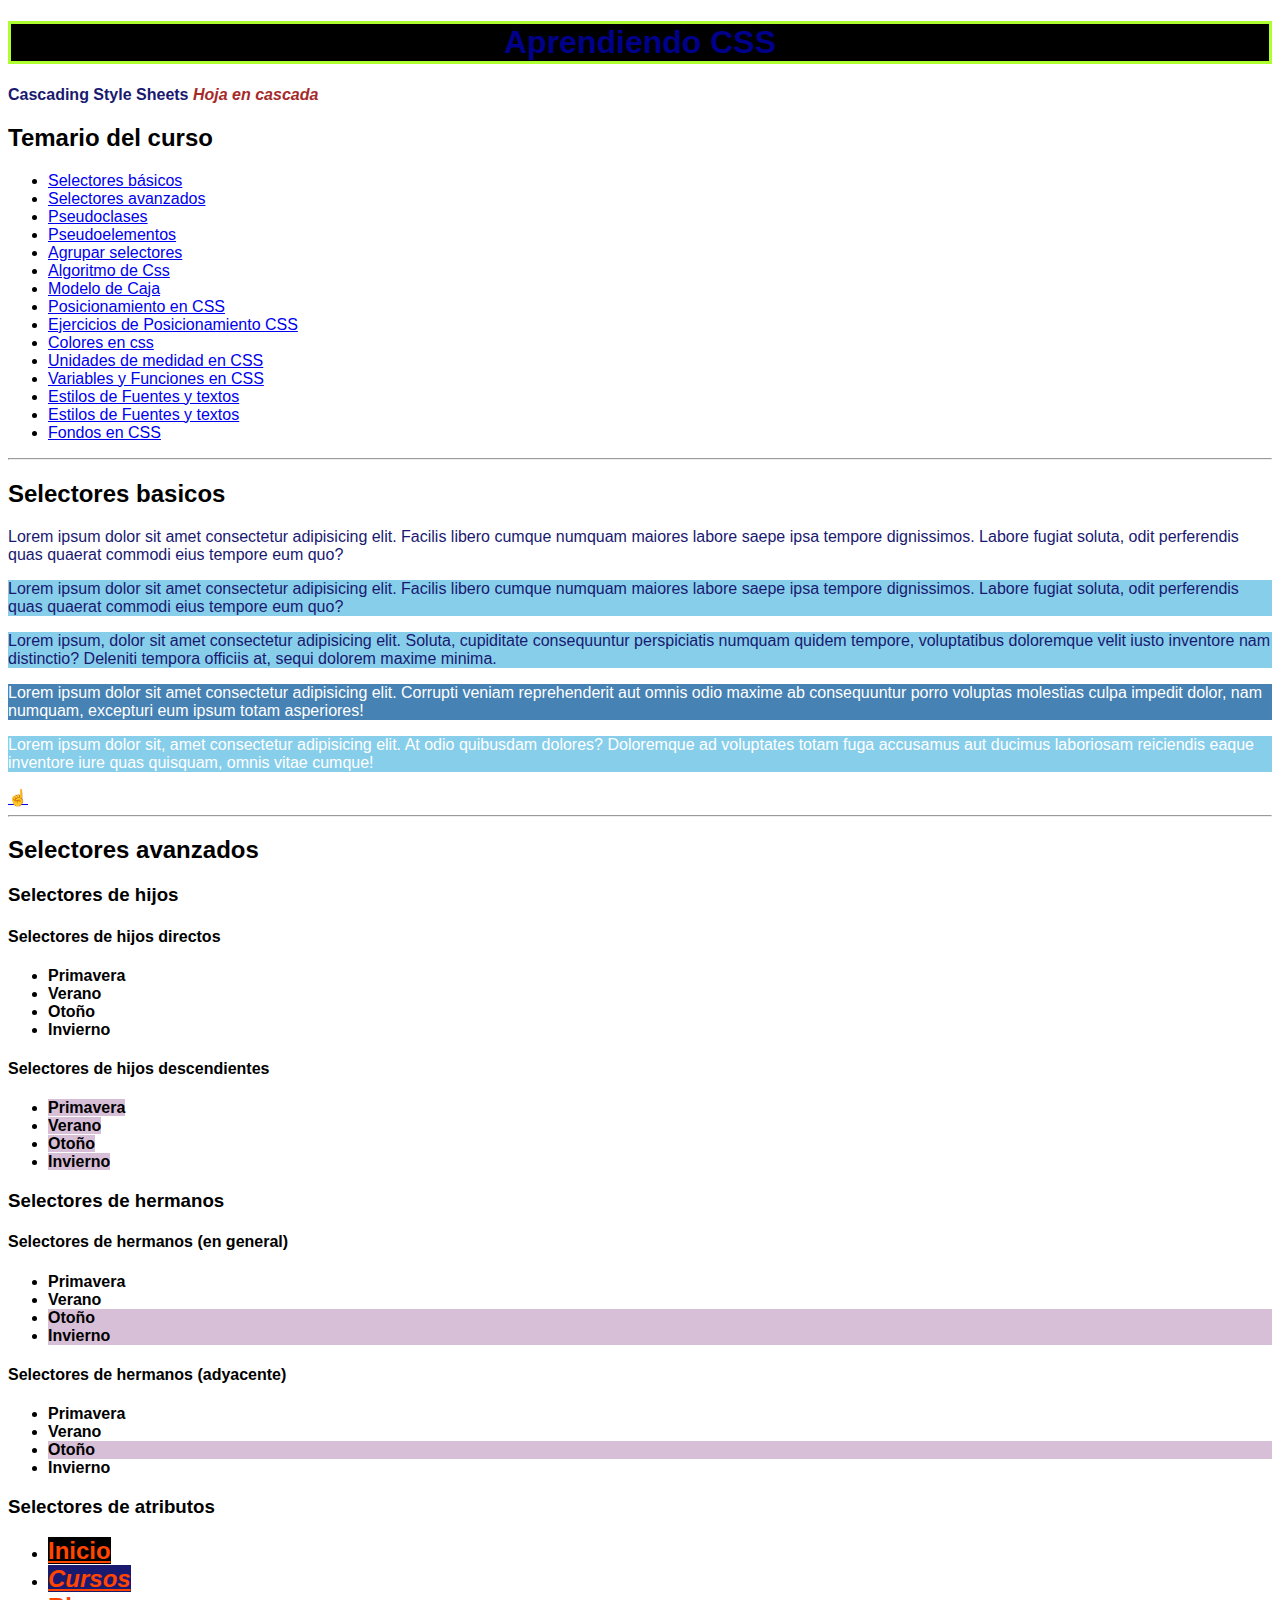
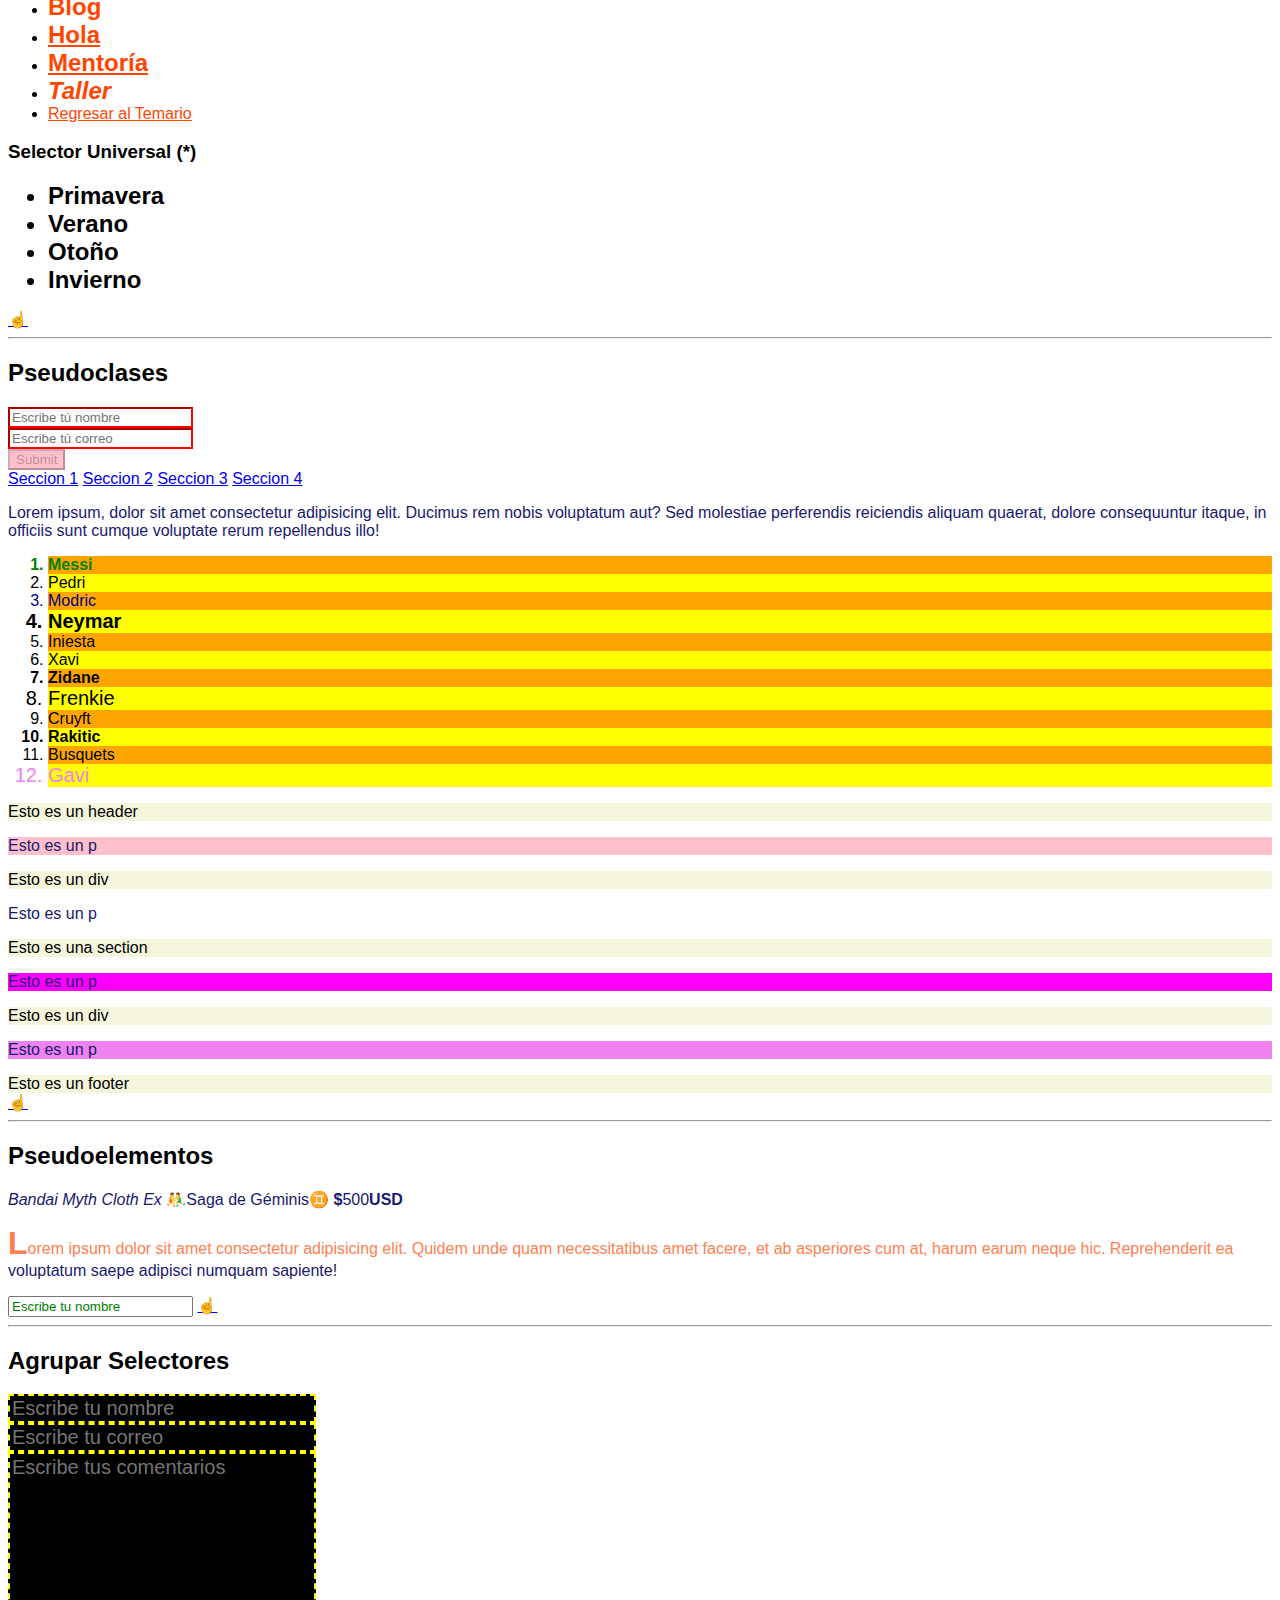
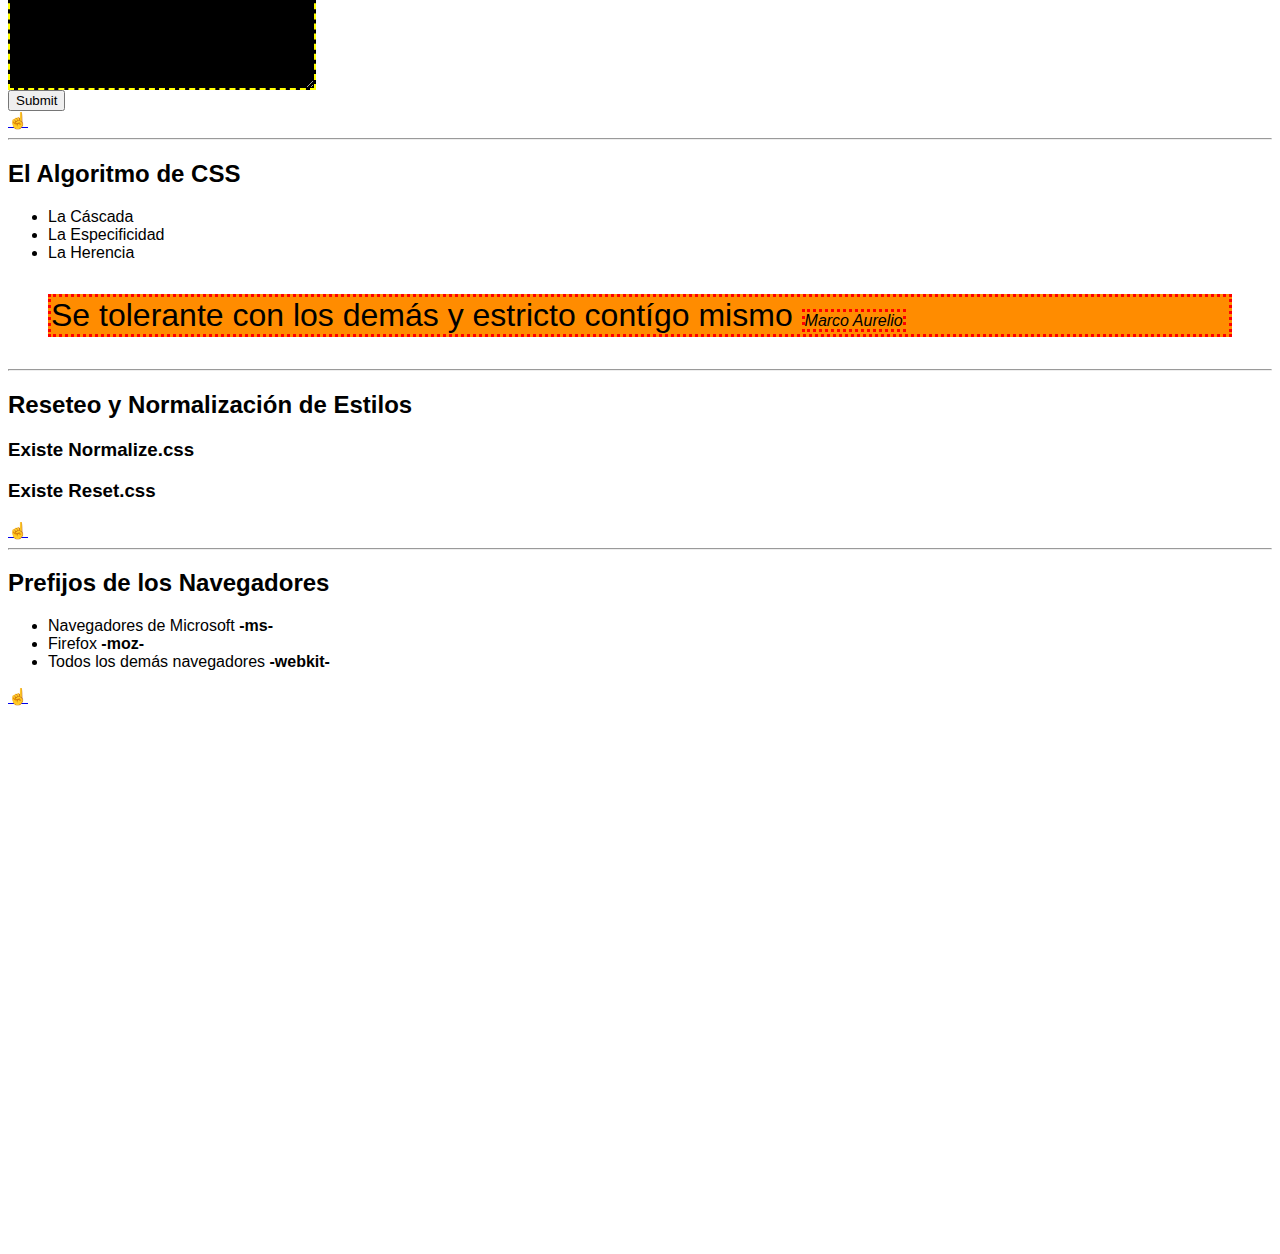
<file: index.html>
<!DOCTYPE html>
<html lang="en">

<head>
    <meta charset="UTF-8">
    <meta name="viewport" content="width=device-width, initial-scale=1.0">
    <title>Curso de CSS</title>
    <link rel="stylesheet" href="css/style.css">
    <style>
        h1 {
            scroll-behavior: smooth;
        }
    </style>
</head>

<body>
    <article id="temario-css">
        <h1>Aprendiendo CSS</h1>
        <p style="font-weight: bold;">Cascading Style Sheets <i style="color: brown;">Hoja en cascada</i></p>

        <h2>Temario del curso</h2>
        <ul>
            <li><a href="index.html#selectores-basicos">Selectores básicos</a></li>
            <li><a href="index.html#selectores-avanzados">Selectores avanzados</a></li>
            <li><a href="index.html#pseudoclases">Pseudoclases</a></li>
            <li><a href="index.html#pseudoelementos">Pseudoelementos</a></li>
            <li><a href="index.html#agrupar-selectores">Agrupar selectores</a></li>
            <li><a href="index.html#algoritmo-css">Algoritmo de Css</a></li>
            <li><a href="box-model.html">Modelo de Caja</a></li>
            <li><a href="positions.html">Posicionamiento en CSS</a></li>
            <li><a href="positions-example.html">Ejercicios de Posicionamiento CSS</a></li>
            <li><a href="colors.html">Colores en css</a></li>
            <li><a href="units.html">Unidades de medidad en CSS</a></li>
            <li><a href="variables-functions.html">Variables y Funciones en CSS</a></li>
            <li><a href="fonts-texts.html".html">Estilos de Fuentes y textos</a></li>
            <li><a href="fonts-texts.html".html">Estilos de Fuentes y textos</a></li>
            <li><a href="backgrounds.html".html">Fondos en CSS</a></li>
        </ul>
    </article>
    <hr>
    <article id="selectores-basicos">
        <h2>Selectores basicos</h2>
        <p>Lorem ipsum dolor sit amet consectetur adipisicing elit. Facilis libero cumque numquam maiores labore saepe
            ipsa tempore dignissimos. Labore fugiat soluta, odit perferendis quas quaerat commodi eius tempore eum quo?
        </p>

        <p id="parrafo-2">Lorem ipsum dolor sit amet consectetur adipisicing elit. Facilis libero cumque numquam maiores
            labore saepe ipsa tempore dignissimos. Labore fugiat soluta, odit perferendis quas quaerat commodi eius
            tempore eum quo?</p>

        <p class="texto-32 bg-skyblue">Lorem ipsum, dolor sit amet consectetur adipisicing elit. Soluta, cupiditate
            consequuntur perspiciatis
            numquam quidem tempore, voluptatibus doloremque velit iusto inventore nam distinctio? Deleniti tempora
            officiis at, sequi dolorem maxime minima.</p>

        <p class="texto-20 bg-steelblue text-white">Lorem ipsum dolor sit amet consectetur adipisicing elit. Corrupti
            veniam reprehenderit aut
            omnis odio maxime ab consequuntur porro voluptas molestias culpa impedit dolor, nam numquam, excepturi eum
            ipsum totam asperiores!</p>

        <p class="texto-32 bg-skyblue text-white">Lorem ipsum dolor sit, amet consectetur adipisicing elit. At odio
            quibusdam dolores?
            Doloremque ad voluptates totam fuga accusamus aut ducimus laboriosam reiciendis eaque inventore iure quas
            quisquam, omnis vitae cumque!
        </p>
        <a href="index.html#temario css">☝</a>
    </article>
    <hr>
    <article id="selectores-avanzados">
        <h2>Selectores avanzados</h2>
        <h3>Selectores de hijos</h3>
        <h4>Selectores de hijos directos</h4>
        <ul class="hijos-directos">
            <li><b>Primavera</b></li>
            <li><b>Verano</b></li>
            <li><b>Otoño</b></li>
            <li><b>Invierno</b></li>
        </ul>
        <h4>Selectores de hijos descendientes</h4>
        <ul class="hijos-descendientes">
            <li><b>Primavera</b></li>
            <li><b>Verano</b></li>
            <li><b>Otoño</b></li>
            <li><b>Invierno</b></li>
        </ul>
        <h3>Selectores de hermanos</h3>
        <h4>Selectores de hermanos (en general) </h4>
        <ul>
            <li><b>Primavera</b></li>
            <li class="hermanos-general"><b>Verano</b></li>
            <li><b>Otoño</b></li>
            <li><b>Invierno</b></li>
        </ul>
        <h4>Selectores de hermanos (adyacente) </h4>
        <ul>
            <li><b>Primavera</b></li>
            <li class="hermanos-adyacentes"><b>Verano</b></li>
            <li><b>Otoño</b></li>
            <li><b>Invierno</b></li>
        </ul>
        <h3>Selectores de atributos</h3>
        <nav class="selectores-atributos">
            <ul>
                <li><a href="https://jonmircha.com" target="_blank">Inicio</a></li>
                <li><a class="menu-item cursos button" href="https://jonmircha.com/cursos" target="_blank">Cursos</a>
                </li>
                <li><a href="http://jonmircha.com/blog" target="_blank">Blog</a></li>
                <li><a href="https://jonmircha.com/hola" target="_blank">Hola</a></li>
                <li><a class="menu item ahora button" href="https://jonmircha.com/mentoria" target="_blank">Mentoría</a>
                </li>
                <li><a class="menu-item notas button" href="http://jonmircha.com/taller" target="_blank">Taller</a></li>
                <li><a href="index.html#temario-css">Regresar al Temario</a></li>
            </ul>
        </nav>
        <h3>Selector Universal (*)</h3>
        <ul class="selector-universal">
            <li><b>Primavera</b></li>
            <li><b>Verano</b></li>
            <li><b>Otoño</b></li>
            <li><b>Invierno</b></li>
        </ul>
        <a href="index.html#temario css">☝</a>
    </article>
    <hr>
    <article id="pseudoclases">
        <h2>Pseudoclases</h2>
        <form action="" class="form-pseudoclases">
            <input type="text" name="nombre" placeholder="Escribe tú nombre" required>
            <br>
            <input type="email" name="correo" placeholder="Escribe tú correo" required>
            <br>
            <input type="submit" disabled>
        </form>
        <nav class="menu-pseudoclases">
            <a href="#">Seccion 1</a>
            <a href="#">Seccion 2</a>
            <a href="#">Seccion 3</a>
            <a href="#">Seccion 4</a>
        </nav>
        <p class="p-pseudoclases">Lorem ipsum, dolor sit amet consectetur adipisicing elit. Ducimus rem nobis voluptatum
            aut? Sed molestiae perferendis reiciendis aliquam quaerat, dolore consequuntur itaque, in officiis sunt
            cumque voluptate rerum repellendus illo!</p>
        <ol class="lista-pseudoclases">
            <li>Messi</li>
            <li>Pedri</li>
            <li>Modric</li>
            <li>Neymar</li>
            <li>Iniesta</li>
            <li>Xavi</li>
            <li>Zidane</li>
            <li>Frenkie</li>
            <li>Cruyft</li>
            <li>Rakitic</li>
            <li>Busquets</li>
            <li>Gavi</li>
        </ol>
        <article class="articulo-pseudoclases">
            <header>Esto es un header</header>
            <p>Esto es un p</p>
            <div>Esto es un div</div>
            <p>Esto es un p</p>
            <section>Esto es una section</section>
            <p>Esto es un p</p>
            <div>Esto es un div</div>
            <p>Esto es un p</p>
            <footer>Esto es un footer</footer>


        </article>
        <a href="index.html#temario-css">☝</a>
    </article>
    <hr>
    <article id="pseudoelementos">
        <h2>Pseudoelementos</h2>
        <p>
            <i>Bandai Myth Cloth Ex</i> <span class="saga-geminis">Saga de Géminis</span> <span
                class="saga-precio">500</span>
        </p>
        <p class="p-pseudoelementos">
            Lorem ipsum dolor sit amet consectetur adipisicing elit. Quidem unde quam necessitatibus amet facere, et ab
            asperiores cum at, harum earum neque hic. Reprehenderit ea voluptatum saepe adipisci numquam sapiente!
        </p>
        <input class="input-pseudoelementos" type="text" name="nombre" placeholder="Escribe tu nombre">
        <a href="index.html#temario-css">☝</a>
    </article>
    <hr>
    <article id="agrupar-selectores">
        <h2>Agrupar Selectores</h2>
        <form action="" class="form-agrupar-selectores">
            <input type="text" name="nombre" placeholder="Escribe tu nombre">
            <input type="email" name="correo" placeholder="Escribe tu correo">
            <textarea name="comentarios" placeholder="Escribe tus comentarios" cols="30" rows="10"></textarea>
            <input type="submit">
        </form>
        <a href="index.html#temario-css">☝</a>
    </article>
    <hr>
    <article id="algoritmo-css">
        <h2>El Algoritmo de CSS</h2>
        <ul>
            <li>La Cáscada</li>
            <li>La Especificidad</li>
            <li>La Herencia</li>
        </ul>
        <blockquote id="cita-marco" class="cita-marco" style="background-color: aquamarine;">
            Se tolerante con los demás y estricto contígo mismo <cite>Marco Aurelio</cite>
        </blockquote>
    </article>
    <hr>
    <article id="reseteo-normalizacion">
        <h2>Reseteo y Normalización de Estilos</h2>
        <h3>Existe Normalize.css</h3>
        <h3>Existe Reset.css</h3>
        <a href="index.html#temario-css">☝️</a>
    </article>
    <hr>
    <article id="prefijos-navegadores">
        <h2>Prefijos de los Navegadores</h2>
        <ul>
            <li>Navegadores de Microsoft <code><b>-ms-</b></code></li>
            <li>Firefox <code><b>-moz-</b></code></li>
            <li>Todos los demás navegadores <code><b>-webkit-</b></code></li>
        </ul>
        <a href="index.html#temario-css">☝️</a>
    </article>
    <br><br><br><br><br><br><br><br><br><br><br><br><br><br><br><br><br><br><br><br><br><br><br><br><br><br><br><br><br><br>
</body>

</html>
</file>
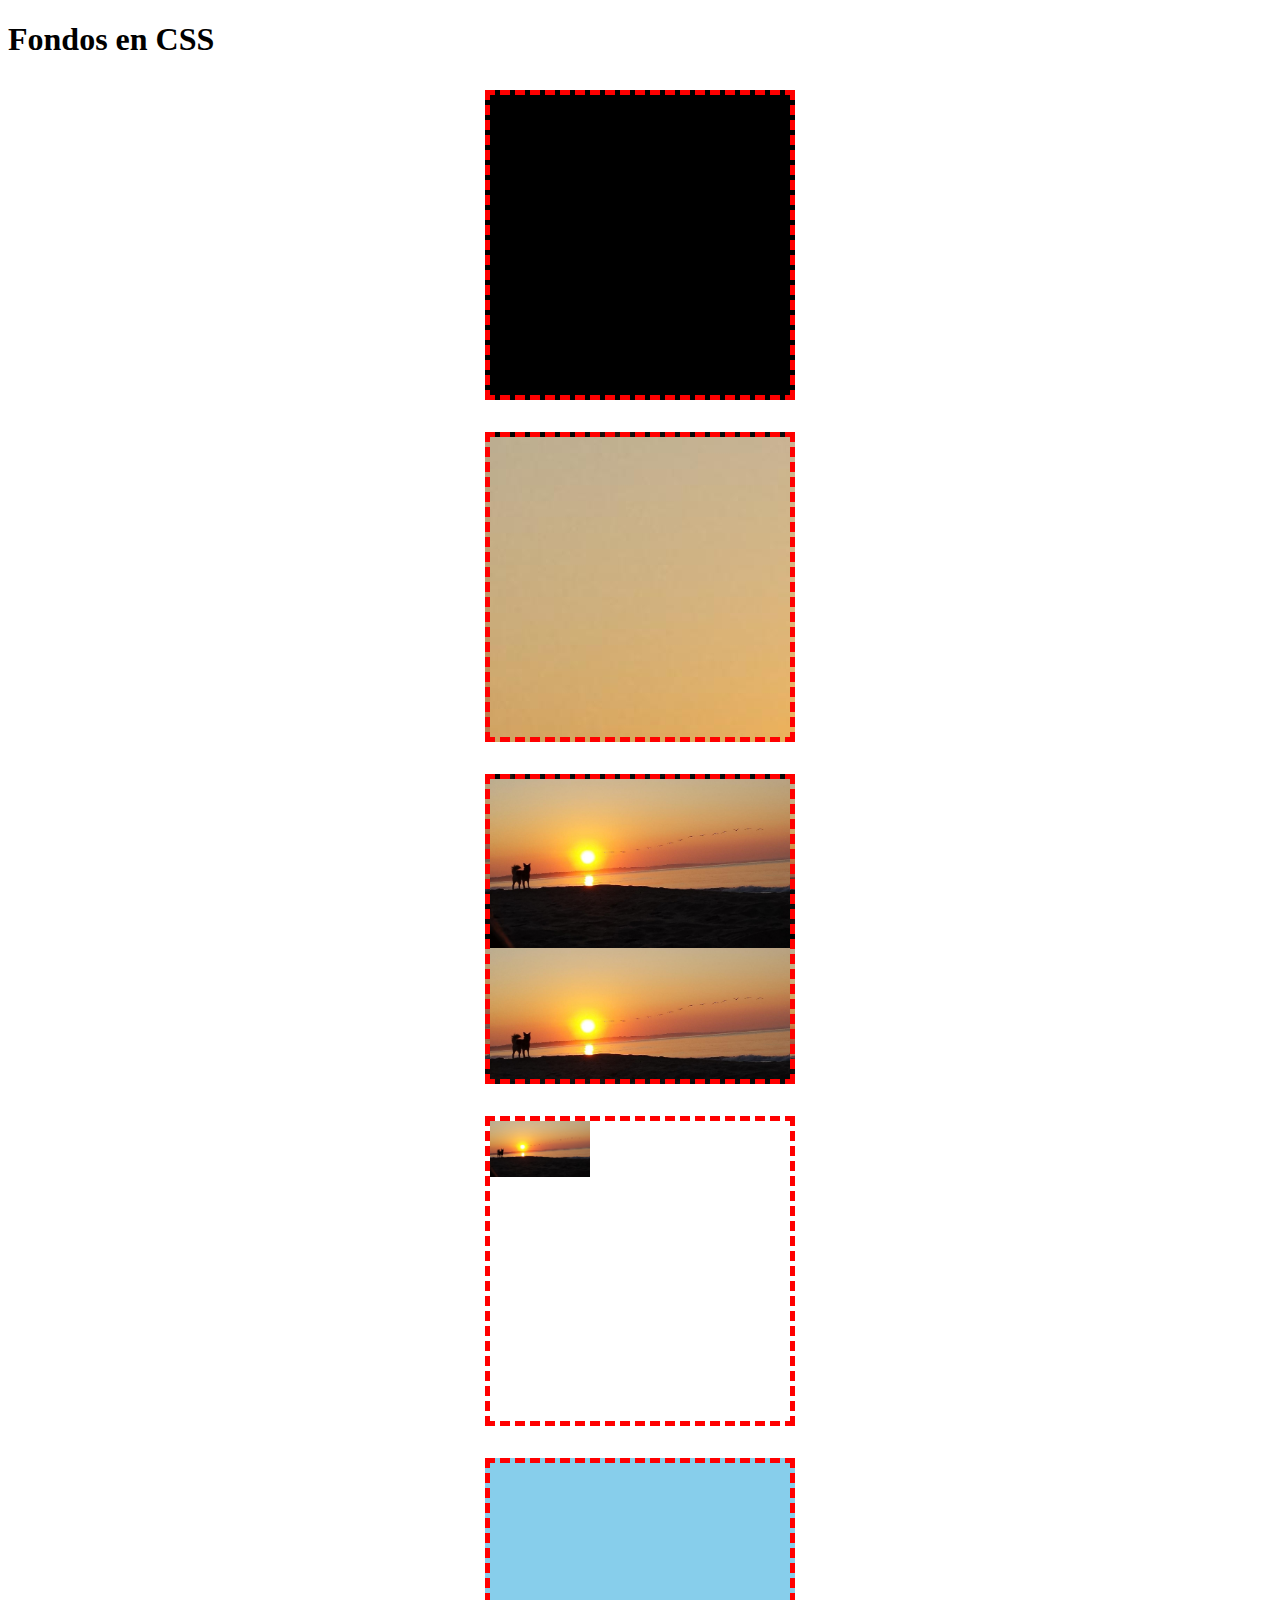
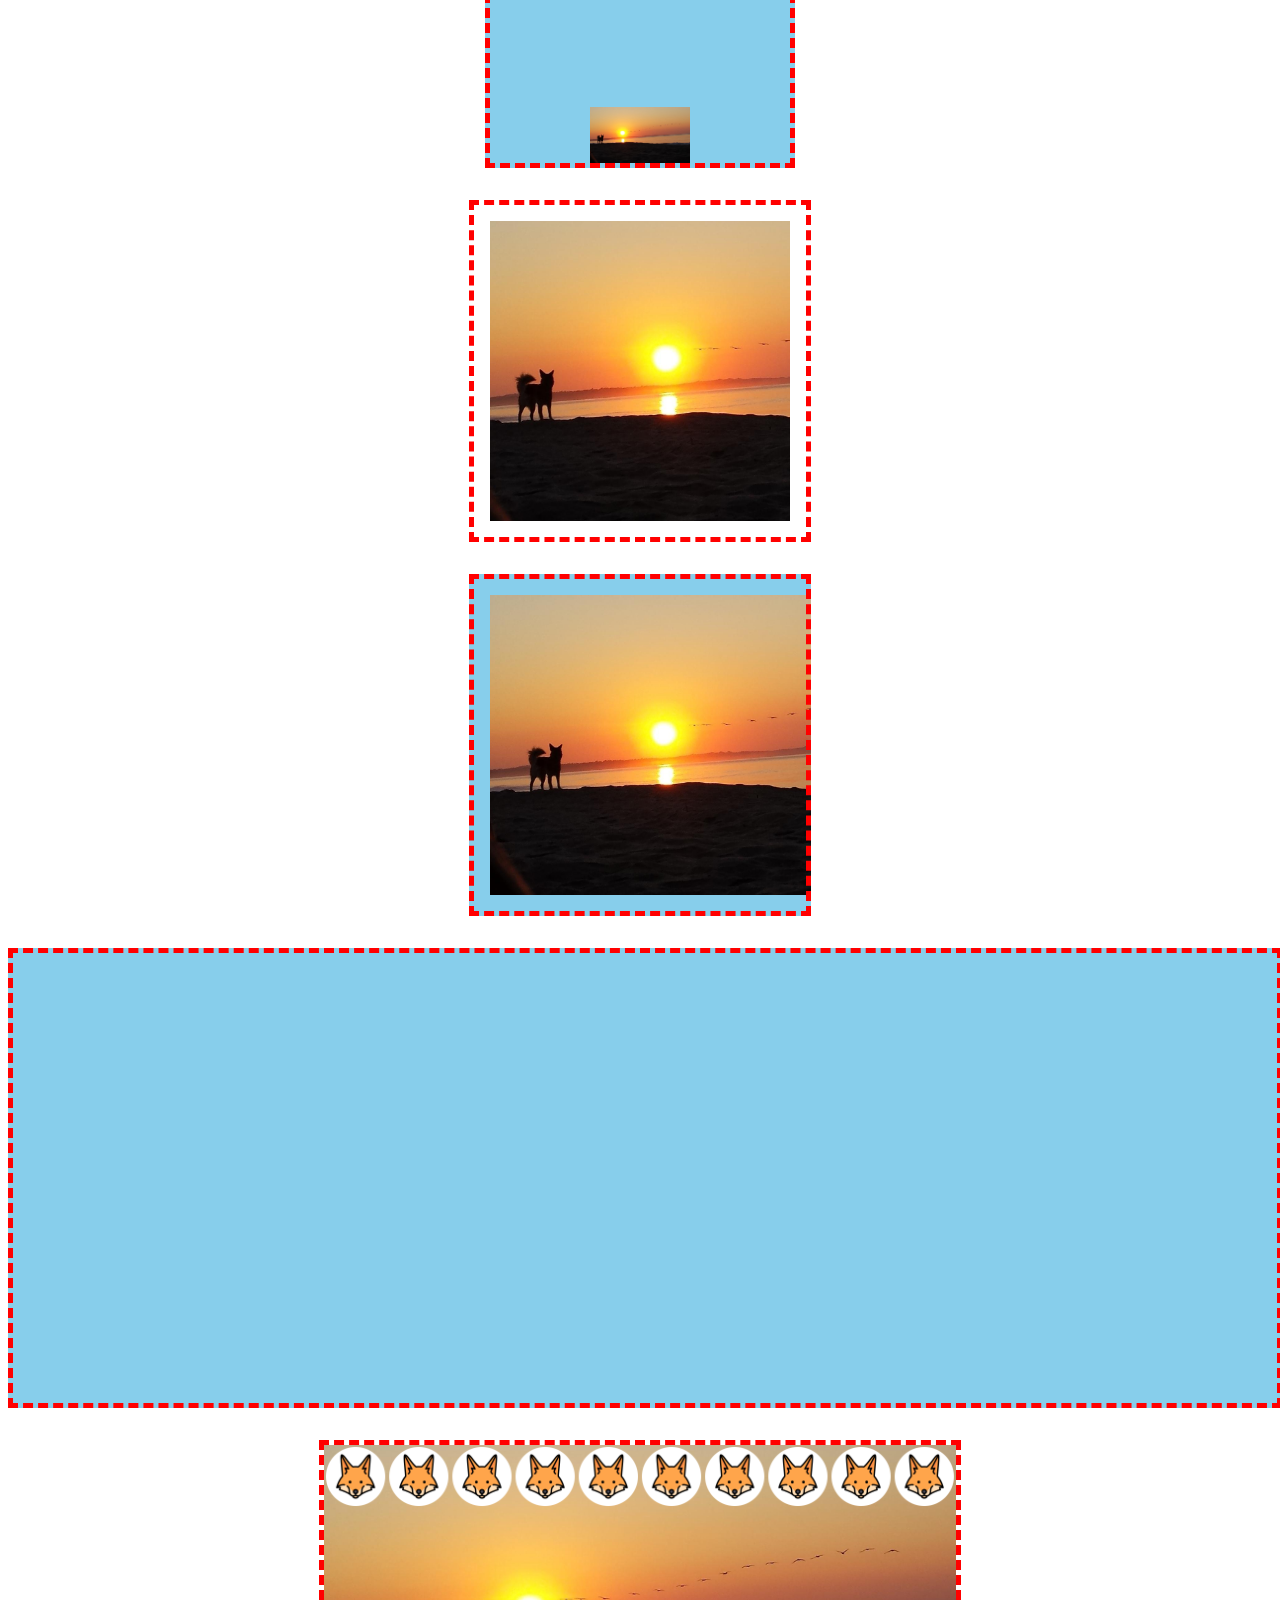
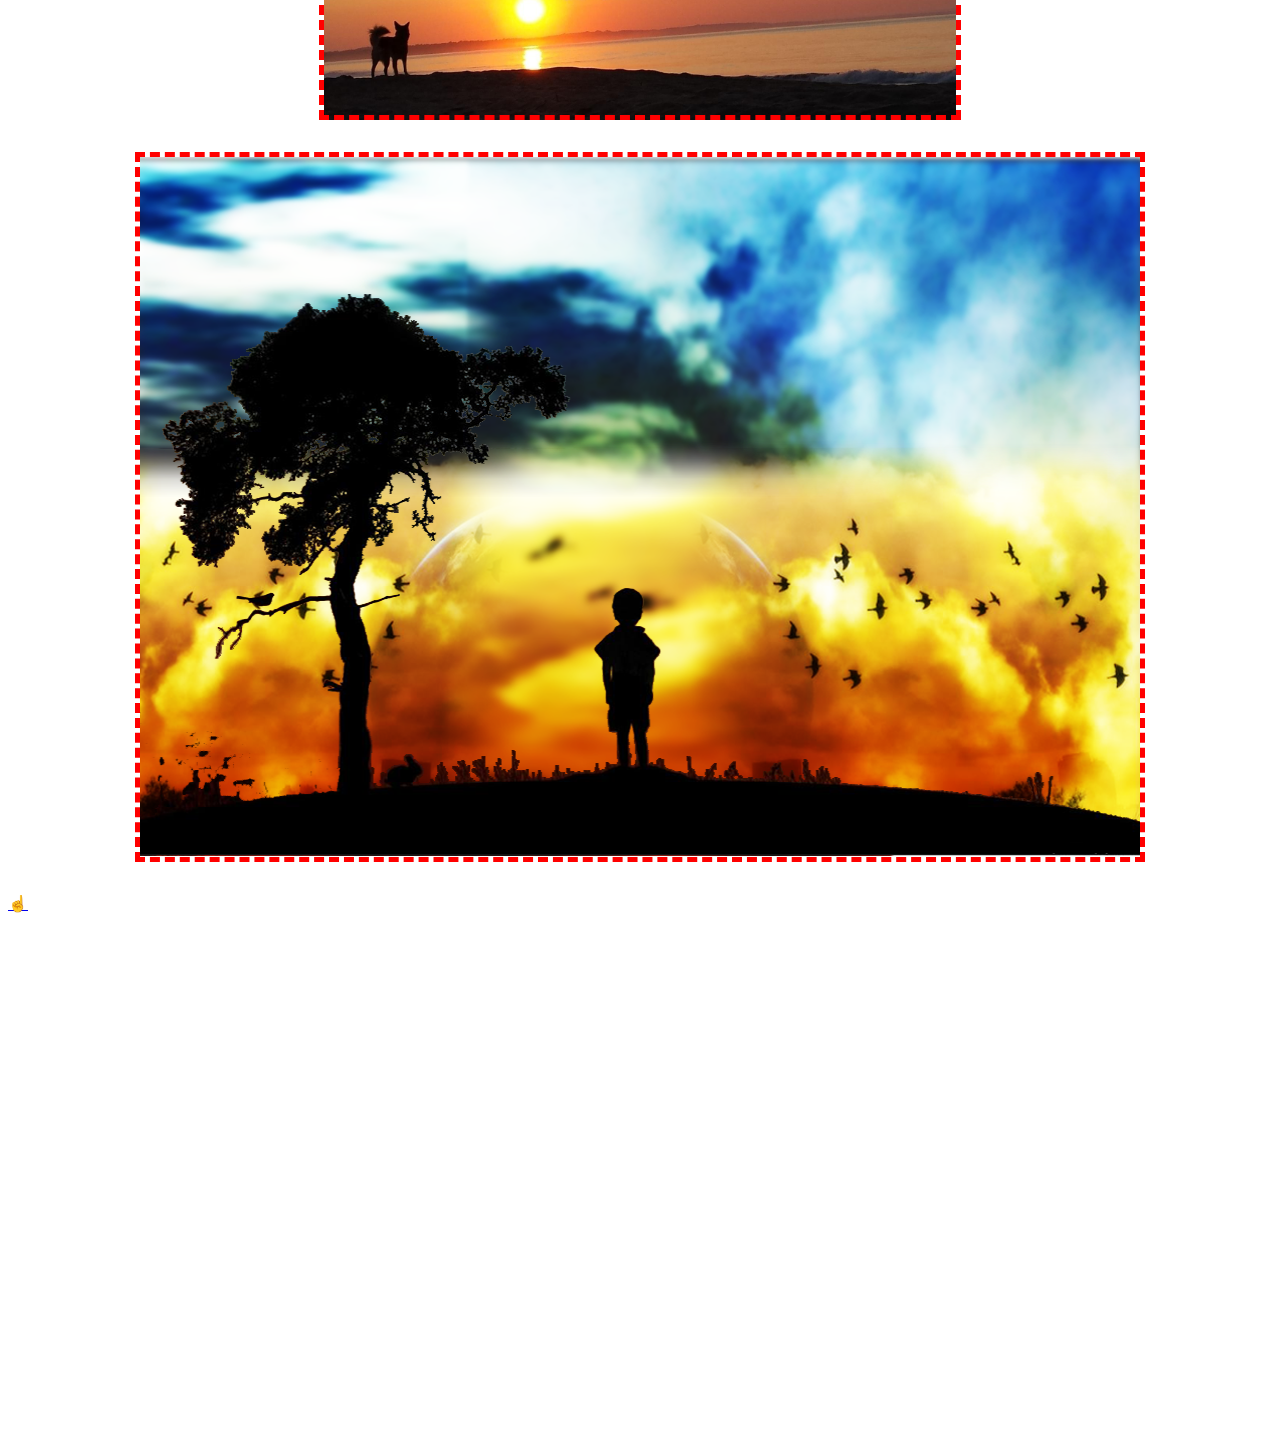
<file: backgrounds.html>
<!DOCTYPE html>
<html lang="en">

<head>
    <meta charset="UTF-8">
    <meta name="viewport" content="width=device-width, initial-scale=1.0">
    <title>Document</title>
    <link rel="stylesheet" href="./css/backgrounds.css">
</head>

<body>
    <h1>Fondos en CSS</h1>
    <div class="box bg-color"></div>
    <div class="box bg-image"></div>
    <div class="box bg-size"></div>
    <div class="box bg-repeat"></div>
    <div class="box bg-position"></div>
    <div class="box bg-clip"></div>
    <div class="box bg-origin"></div>
    <div class="box bg-attachment"></div>
    <div class="box bg-multiple"></div>
    <div class="box bg-art"></div>
    <a href="index.html#temario-css">☝️</a>
    <br><br><br><br><br><br><br><br><br><br><br><br><br><br><br><br><br><br><br><br><br><br><br><br><br><br><br><br><br><br>
</body>

</html>
</file>
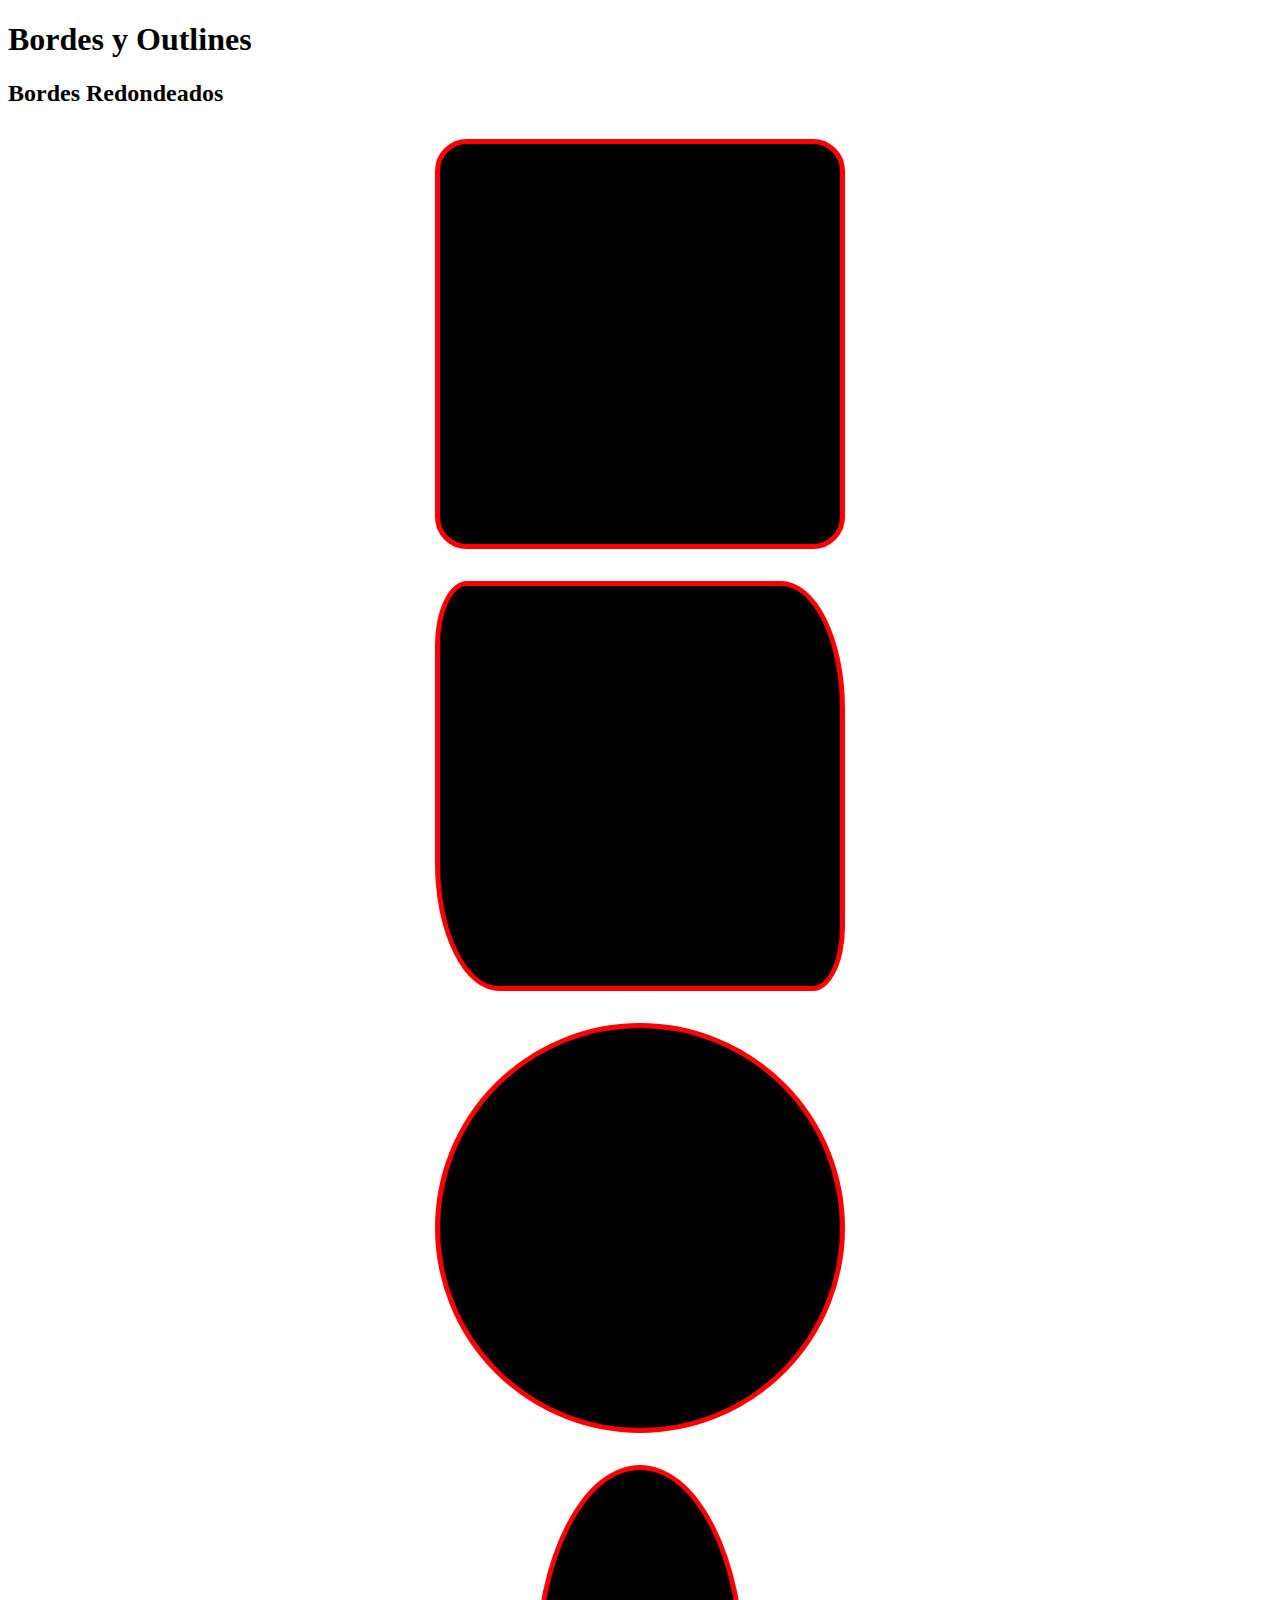
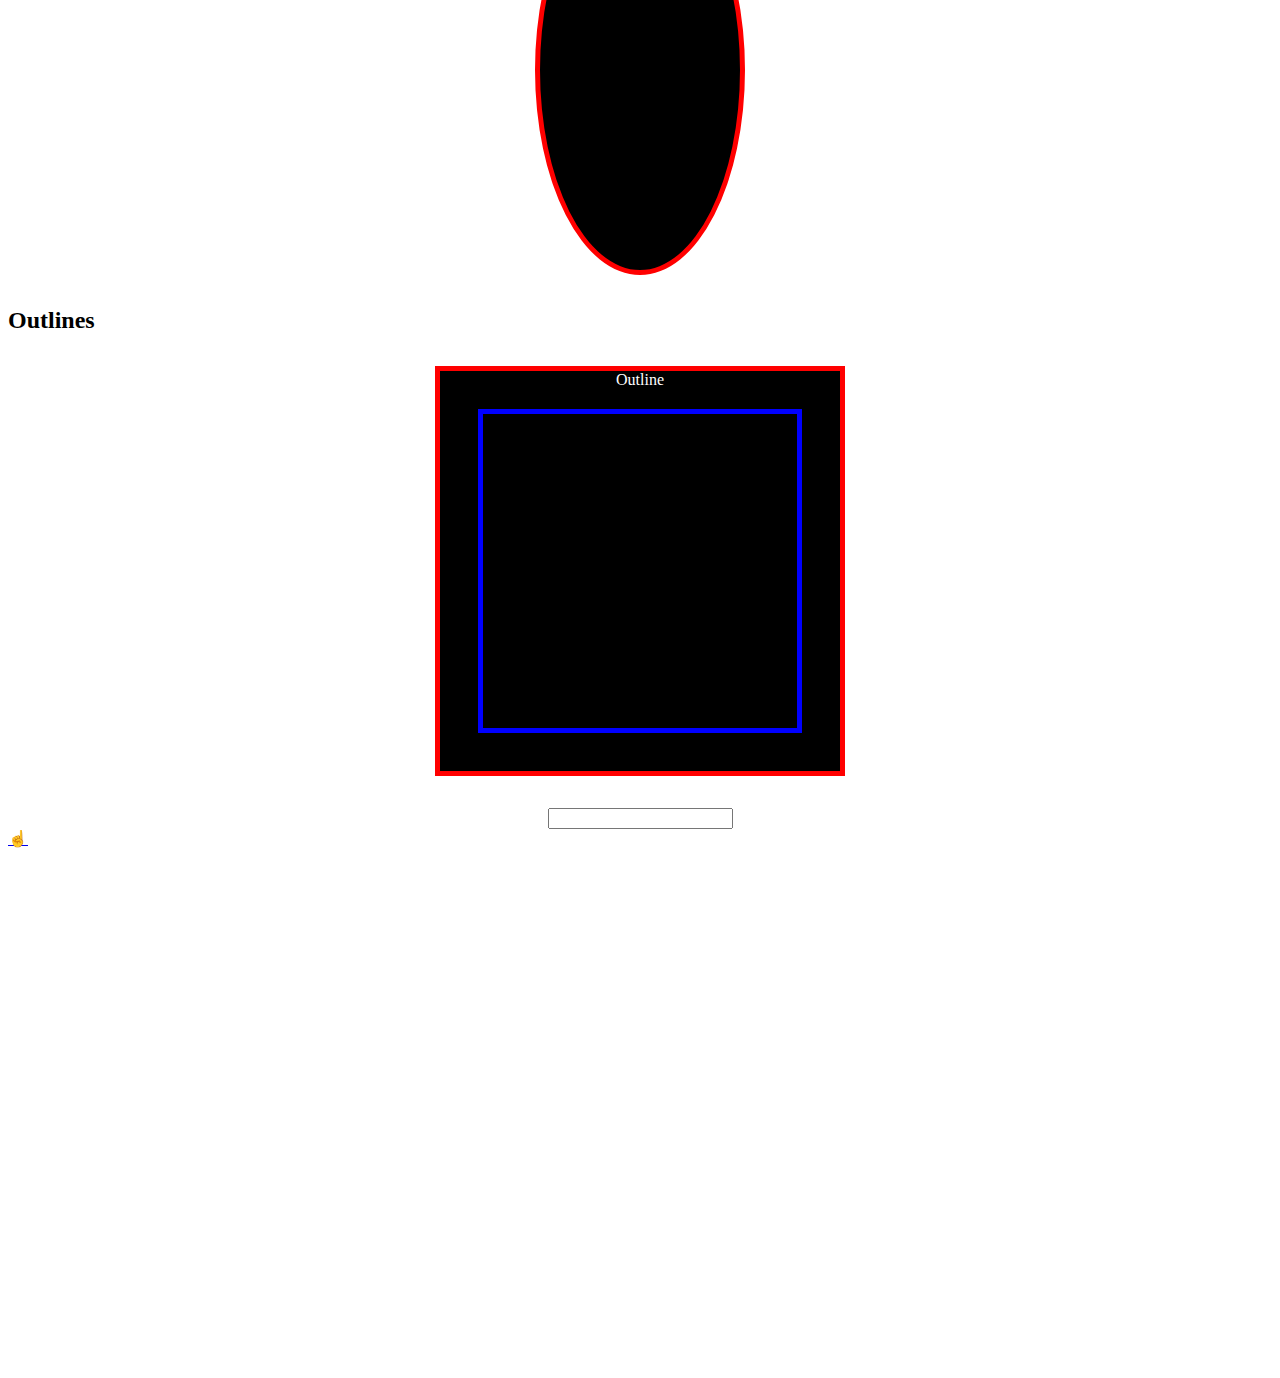
<file: border-outline.html>
<!DOCTYPE html>
<html lang="es">

<head>
    <meta charset="UTF-8">
    <meta http-equiv="X-UA-Compatible" content="IE=edge">
    <meta name="viewport" content="width=device-width, initial-scale=1.0">
    <title>Bordes y Outlines</title>
    <link rel="stylesheet" href="css/border-outline.css">
</head>

<body>
    <h1>Bordes y Outlines</h1>
    <h2>Bordes Redondeados</h2>
    <div class="box border-radius"></div>
    <div class="box border-radius-2"></div>
    <div class="box border-radius-3"></div>
    <div class="box border-radius-4"></div>
    <h2>Outlines</h2>
    <div class="box outline">Outline</div>
    <div style="text-align: center;">
        <input type="text">
    </div>
    <a href="index.html#temario-css">☝️</a>
    <br><br><br><br><br><br><br><br><br><br><br><br><br><br><br><br><br><br><br><br><br><br><br><br><br><br><br><br><br><br>
</body>

</html>
</file>
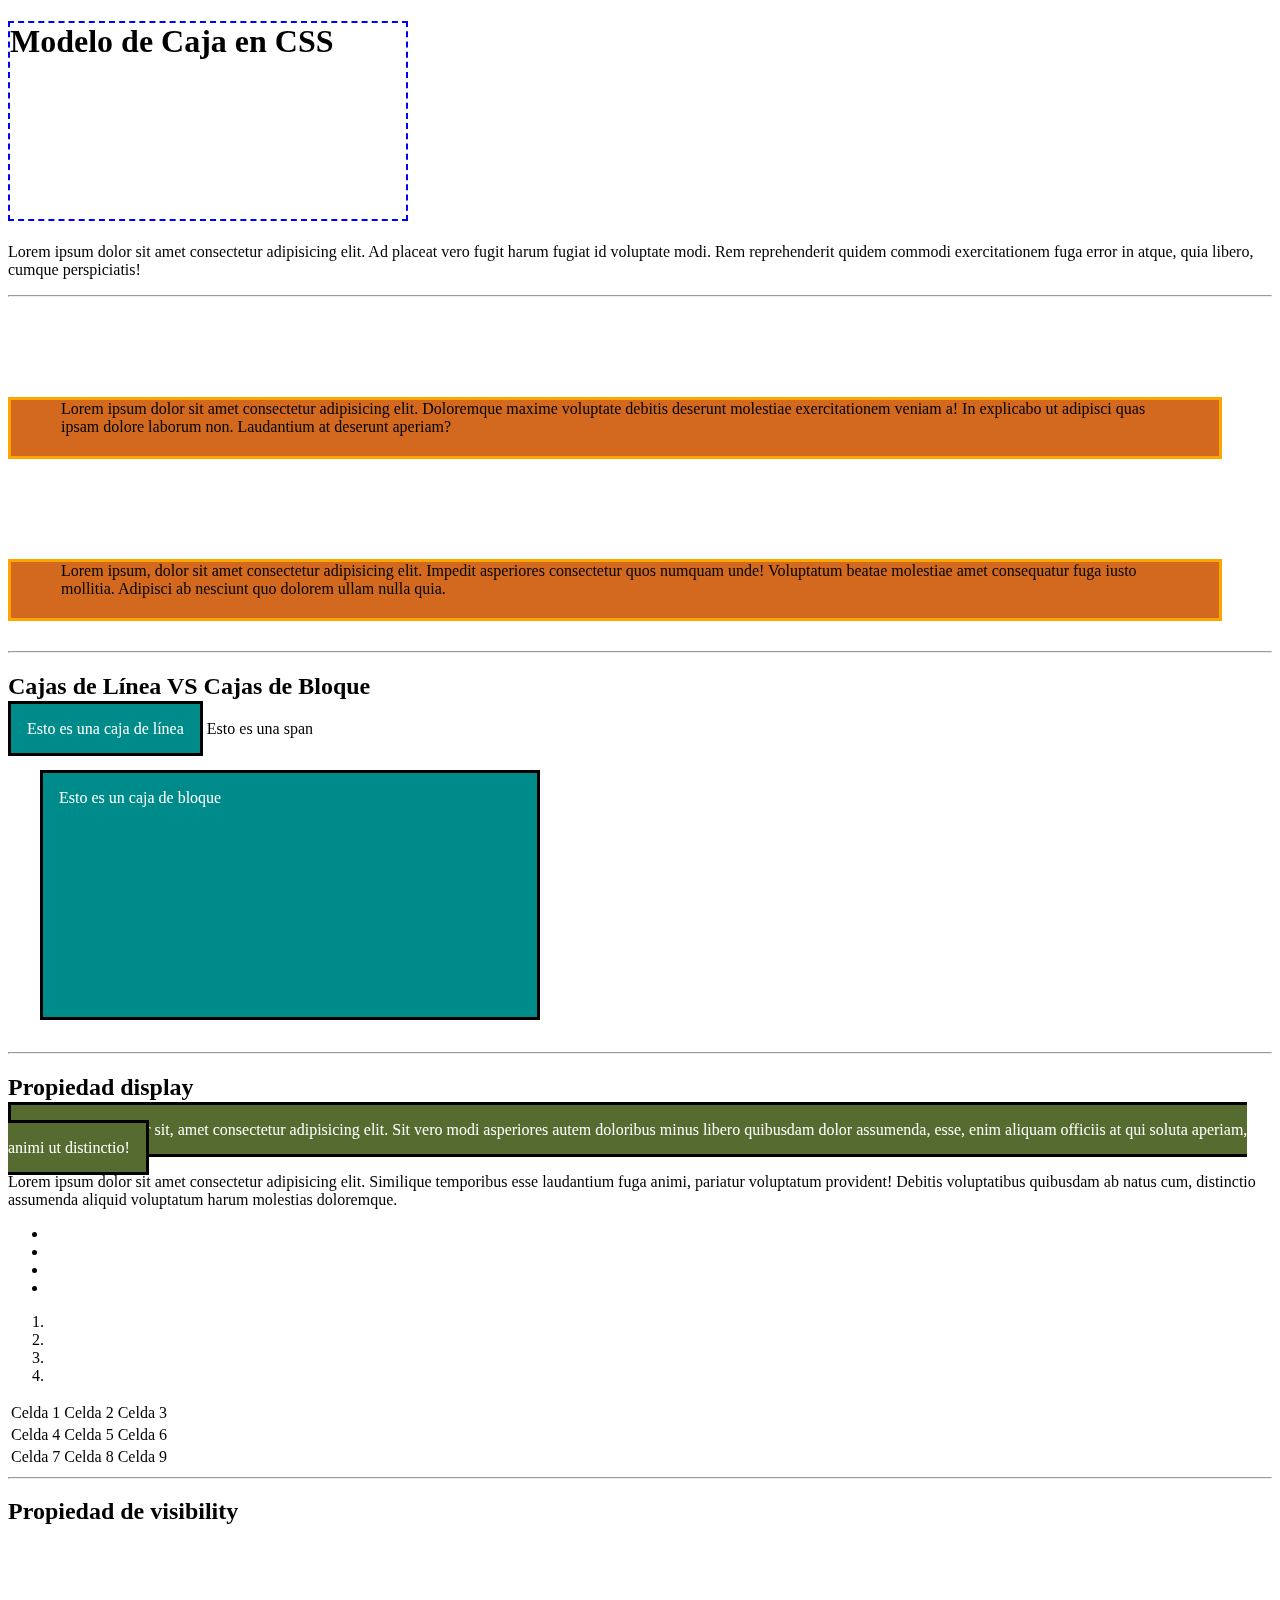
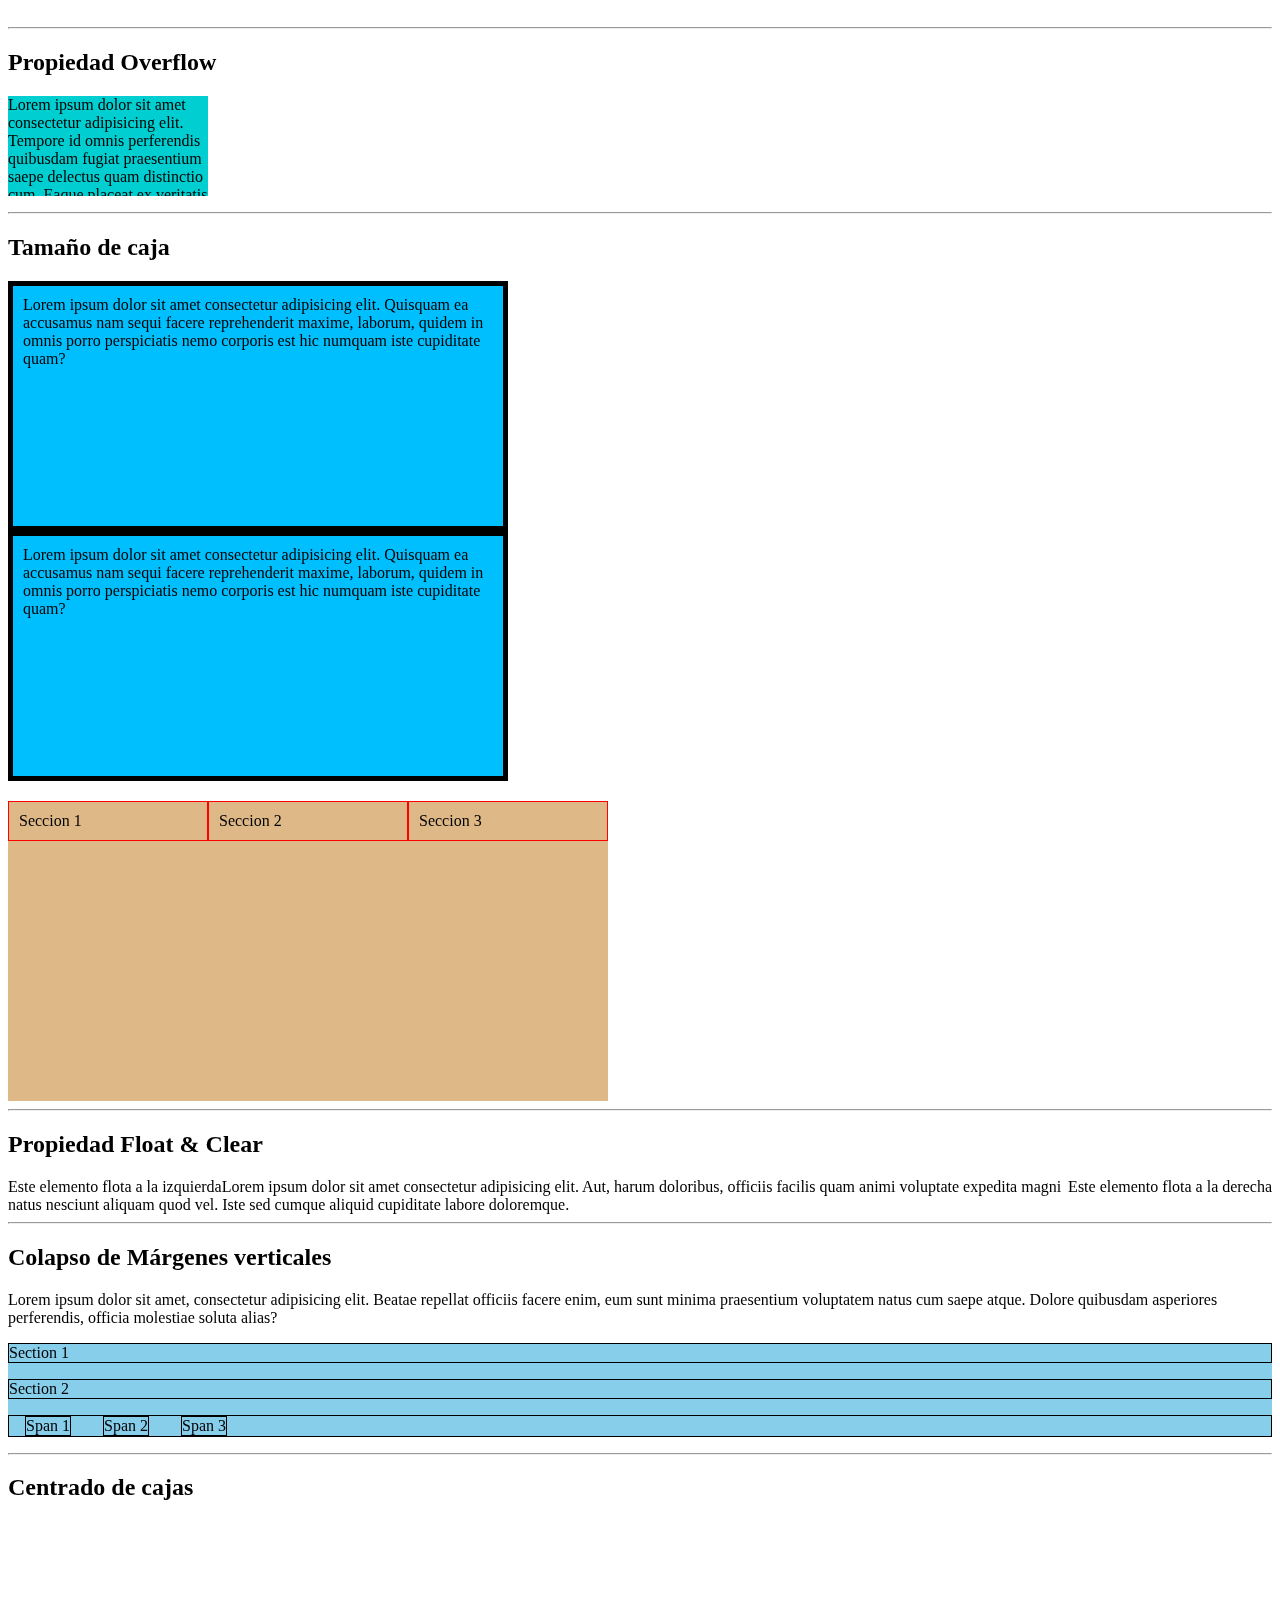
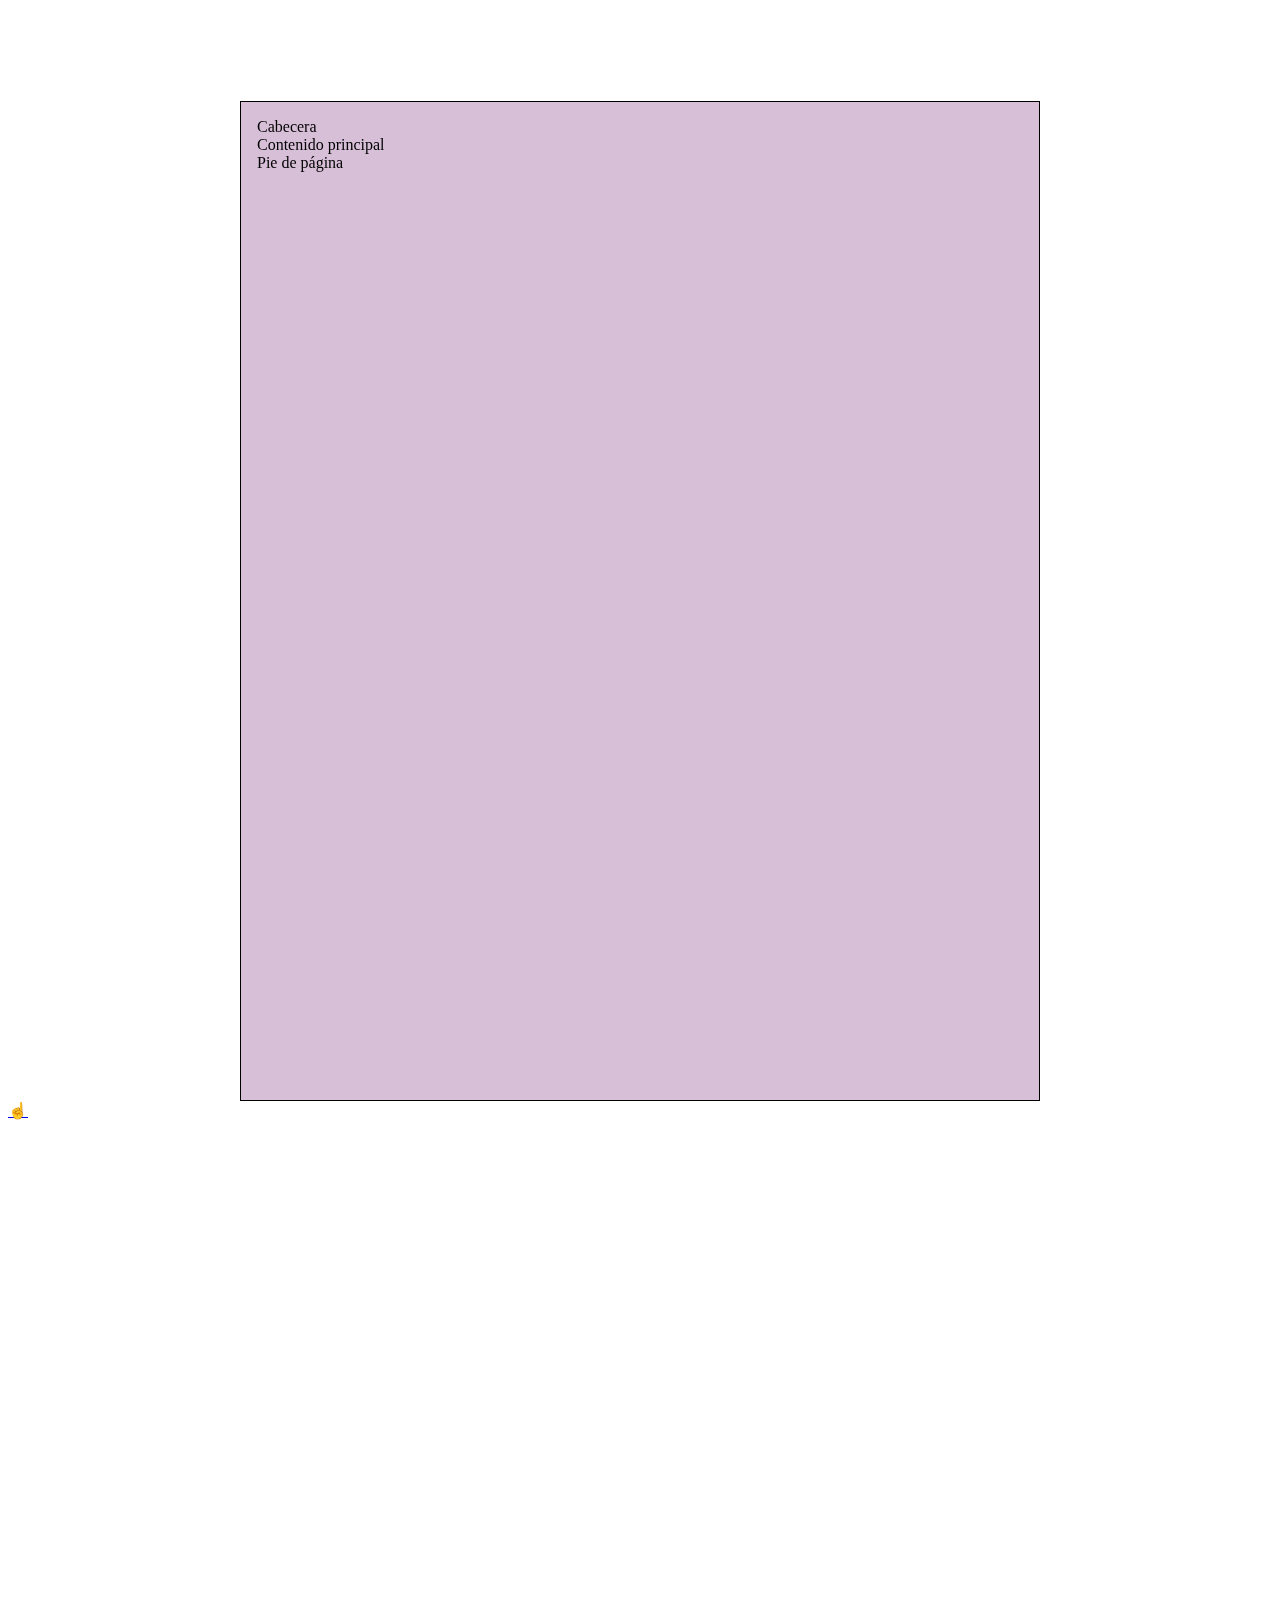
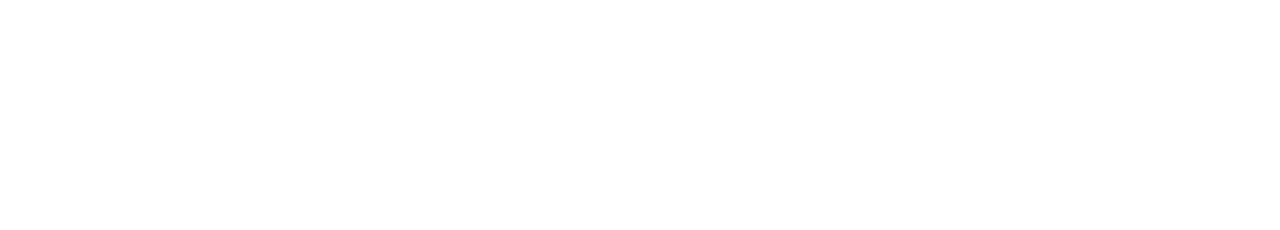
<file: box-model.html>
<!DOCTYPE html>
<html lang="en">

<head>
    <meta charset="UTF-8">
    <meta name="viewport" content="width=device-width, initial-scale=1.0">
    <title>Document</title>
    <link rel="stylesheet" href="css/box-model.css">
</head>

<body>
    <h1>Modelo de Caja en CSS</h1>
    <p>Lorem ipsum dolor sit amet consectetur adipisicing elit. Ad placeat vero fugit harum fugiat id voluptate modi.
        Rem reprehenderit quidem commodi exercitationem fuga error in atque, quia libero, cumque perspiciatis!</p>
    <hr>
    <div class="caja-uno"> Lorem ipsum dolor sit amet consectetur adipisicing elit. Doloremque maxime voluptate debitis
        deserunt molestiae exercitationem veniam a! In explicabo ut adipisci quas ipsam dolore laborum non. Laudantium
        at deserunt aperiam?
    </div>
    <div class="caja-dos"> Lorem ipsum, dolor sit amet consectetur adipisicing elit. Impedit asperiores consectetur quos
        numquam unde! Voluptatum beatae molestiae amet consequatur fuga iusto mollitia. Adipisci ab nesciunt quo dolorem
        ullam nulla quia.
    </div>
    <hr>
    <h2>Cajas de Línea VS Cajas de Bloque</h2>
    <span class="caja-linea">Esto es una caja de línea</span>
    <span>Esto es una span</span>
    <div class="caja-bloque">Esto es un caja de bloque</div>
    <hr>
    <h2>Propiedad display</h2>
    <div class="caja-none">
        Lorem ipsum dolor, sit amet consectetur adipisicing elit. Similique obcaecati minus aliquid quasi alias odit
        ipsam consequuntur impedit corrupti blanditiis quidem, reprehenderit numquam tenetur ullam nemo. Dolorem, nobis
        nihil! Numquam?
    </div>
    <span class="caja-linea-bloque">
        Lorem ipsum dolor sit, amet consectetur adipisicing elit. Sit vero modi asperiores autem doloribus minus libero
        quibusdam dolor assumenda, esse, enim aliquam officiis at qui soluta aperiam, animi ut distinctio!
    </span>
    <p>Lorem ipsum dolor sit amet consectetur adipisicing elit. Similique temporibus esse laudantium fuga animi,
        pariatur voluptatum provident! Debitis voluptatibus quibusdam ab natus cum, distinctio assumenda aliquid
        voluptatum harum molestias doloremque.</p>
    <ul>
        <li></li>
        <li></li>
        <li></li>
        <li></li>
    </ul>
    <ol>
        <li></li>
        <li></li>
        <li></li>
        <li></li>
    </ol>
    <table>
        <tr>
            <td>Celda 1</td>
            <td>Celda 2</td>
            <td>Celda 3</td>
        </tr>
        <tr>
            <td>Celda 4</td>
            <td>Celda 5</td>
            <td>Celda 6</td>
        </tr>
        <tr>
            <td>Celda 7</td>
            <td>Celda 8</td>
            <td>Celda 9</td>
        </tr>
    </table>
    <hr>
    <h2>Propiedad de visibility</h2>
    <div class="caja-none">
        Lorem ipsum dolor, sit amet consectetur adipisicing elit. Similique obcaecati minus aliquid quasi alias odit
        ipsam consequuntur impedit corrupti blanditiis quidem, reprehenderit numquam tenetur ullam nemo. Dolorem, nobis
        nihil! Numquam?
    </div>
    <div class="caja-hidden">
        Lorem ipsum dolor, sit amet consectetur adipisicing elit. Similique obcaecati minus aliquid quasi alias odit
        ipsam consequuntur impedit corrupti blanditiis quidem, reprehenderit numquam tenetur ullam nemo. Dolorem, nobis
        nihil! Numquam?
    </div>
    <hr>
    <h2>Propiedad Overflow</h2>
    <p class="overflow">
        Lorem ipsum dolor sit amet consectetur adipisicing elit. Tempore id omnis perferendis quibusdam fugiat
        praesentium saepe delectus quam distinctio cum. Eaque placeat ex veritatis doloremque. Quasi soluta natus
        officiis excepturi?
    </p>
    <hr>
    <h2>Tamaño de caja</h2>
    <div class="box-sizing-content">
        Lorem ipsum dolor sit amet consectetur adipisicing elit. Quisquam ea accusamus nam sequi facere reprehenderit
        maxime, laborum, quidem in omnis porro perspiciatis nemo corporis est hic numquam iste cupiditate quam?
    </div>
    <div class="box-sizing-border">
        Lorem ipsum dolor sit amet consectetur adipisicing elit. Quisquam ea accusamus nam sequi facere reprehenderit
        maxime, laborum, quidem in omnis porro perspiciatis nemo corporis est hic numquam iste cupiditate quam?
    </div>
    <article class="container-col-3">
        <section class="item">Seccion 1</section>
        <section class="item">Seccion 2</section>
        <section class="item">Seccion 3</section>
    </article>
    <hr>
    <h2>Propiedad Float & Clear</h2>
    <article class="container-floats">
        <section class="float-right">Este elemento flota a la derecha</section>
        <section class="float-left">Este elemento flota a la izquierda</section>
    </article>
    <article>
        <section class="">Lorem ipsum dolor sit amet consectetur adipisicing elit. Aut, harum doloribus, officiis
            facilis
            quam animi voluptate expedita magni natus nesciunt aliquam quod vel. Iste sed cumque aliquid cupiditate
            labore
            doloremque.</section>
    </article>
    <hr>
    <h2>Colapso de Márgenes verticales</h2>
    <div>Lorem ipsum dolor sit amet, consectetur adipisicing elit. Beatae repellat officiis facere enim, eum sunt minima praesentium voluptatem natus cum saepe atque. Dolore quibusdam asperiores perferendis, officia molestiae soluta alias?</div>
    <article class="margin-collapse">
        <section>Section 1</section>
        <section>Section 2</section>
        <section><span>Span 1</span><span>Span 2</span><span>Span 3</span></section>
    </article>
    <hr>
    <h2>Centrado de cajas</h2>
    <article class="sitio-web">
        <header>Cabecera</header>
        <main>Contenido principal</main>
        <footer>Pie de página</footer>
    </article>
    <a href="index.html#temario-css">☝</a>
    <br><br><br><br><br><br><br><br><br><br><br><br><br><br><br><br><br><br><br><br>
    <br><br><br><br><br><br><br><br><br><br><br><br><br><br><br><br><br><br><br><br>
</body>

</html>
</file>
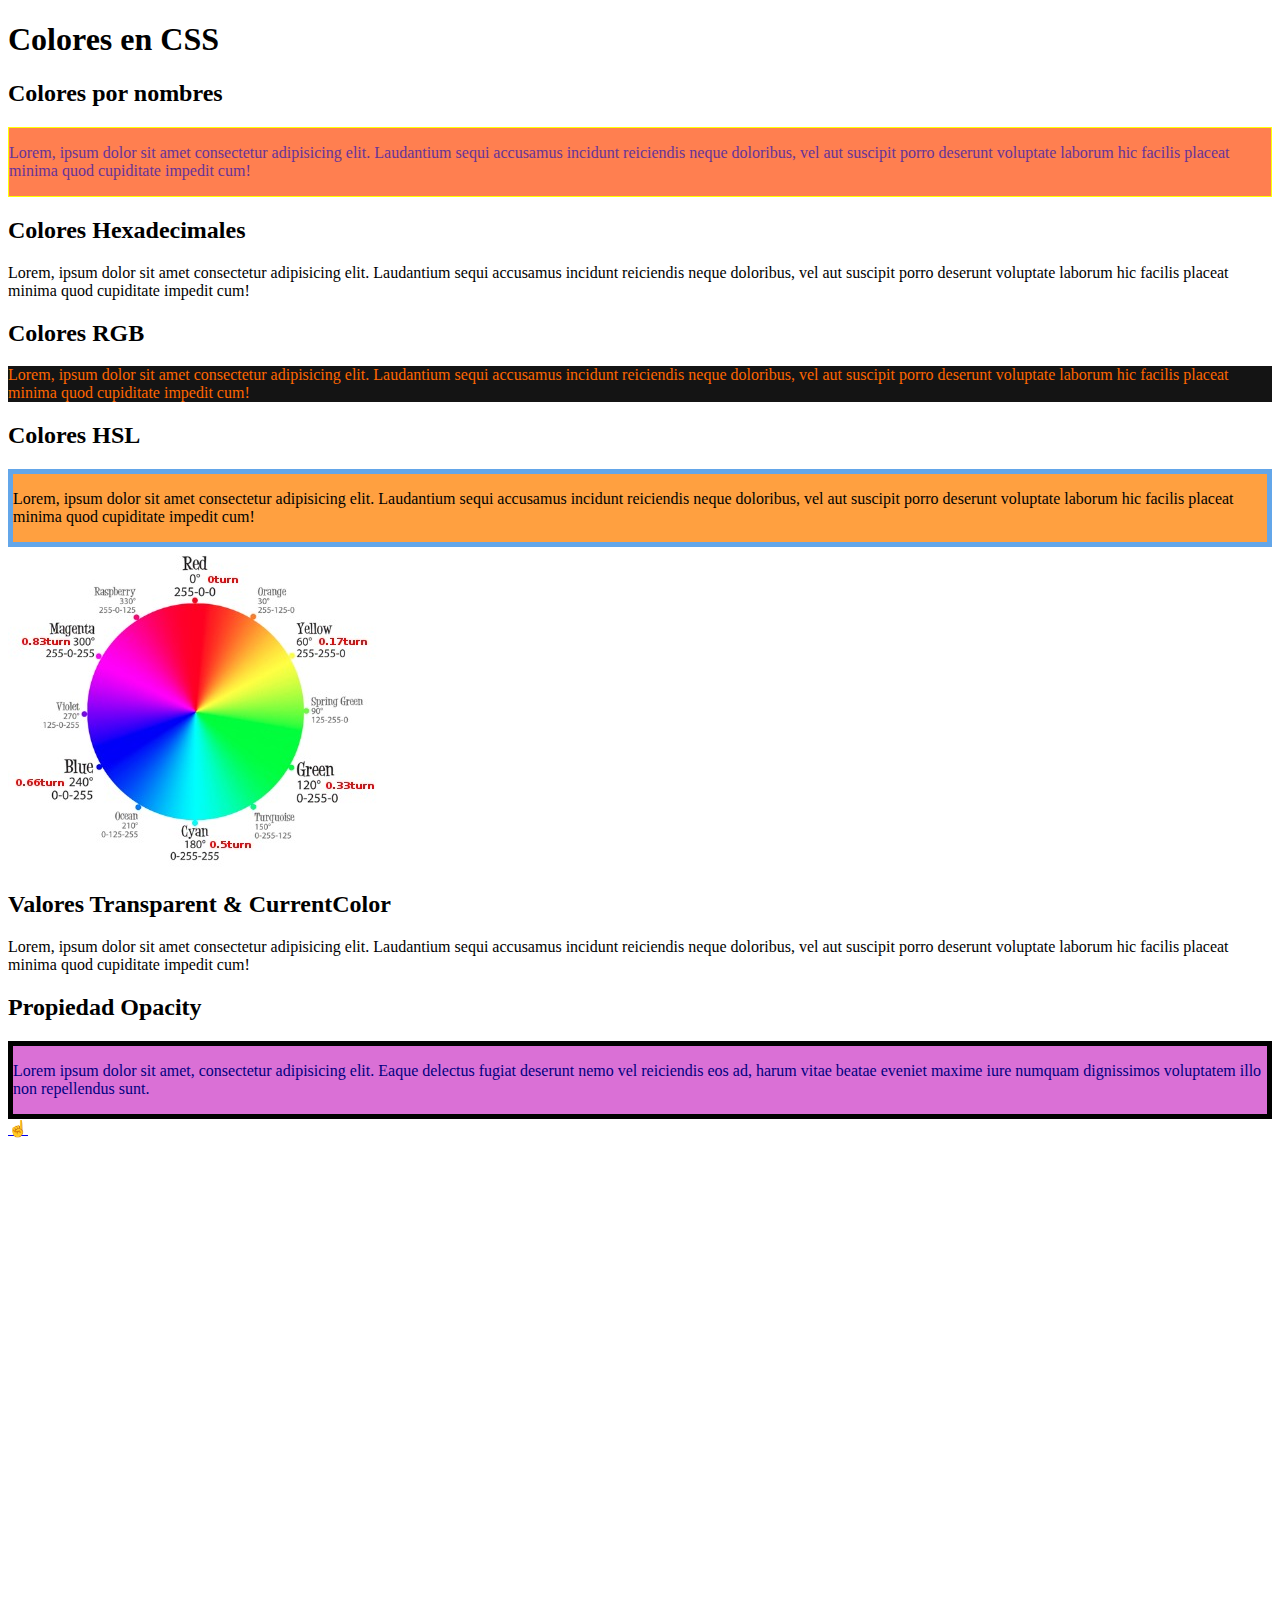
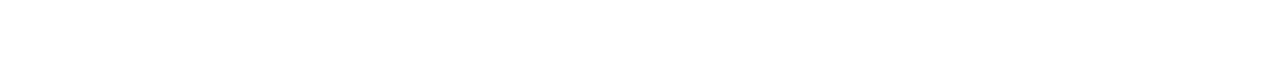
<file: colors.html>
<!DOCTYPE html>
<html lang="es">

<head>
    <meta charset="UTF-8">
    <meta name="viewport" content="width=device-width, initial-scale=1.0">
    <title>Colores en CSS</title>
    <link rel="stylesheet" href="css/colors.css">
</head>

<body>
    <h1>Colores en CSS</h1>
    <h2>Colores por nombres</h2>
    <div class="color-by-name">
    <p>Lorem, ipsum dolor sit amet consectetur adipisicing elit. Laudantium sequi accusamus incidunt reiciendis neque doloribus, vel aut suscipit porro deserunt voluptate laborum hic facilis placeat minima quod cupiditate impedit cum!</p>
    </div>
    <h2>Colores Hexadecimales</h2>
    <div class="color-ex">
    <p>Lorem, ipsum dolor sit amet consectetur adipisicing elit. Laudantium sequi accusamus incidunt reiciendis neque doloribus, vel aut suscipit porro deserunt voluptate laborum hic facilis placeat minima quod cupiditate impedit cum!</p>
    </div>
    <h2>Colores RGB</h2>
    <div class="color-rgb">
    <p>Lorem, ipsum dolor sit amet consectetur adipisicing elit. Laudantium sequi accusamus incidunt reiciendis neque doloribus, vel aut suscipit porro deserunt voluptate laborum hic facilis placeat minima quod cupiditate impedit cum!</p>
    </div>
    <h2>Colores HSL</h2>
    <div class="color-hsl">
    <p>Lorem, ipsum dolor sit amet consectetur adipisicing elit. Laudantium sequi accusamus incidunt reiciendis neque doloribus, vel aut suscipit porro deserunt voluptate laborum hic facilis placeat minima quod cupiditate impedit cum!</p>
    </div>
    <img src="assets/HSL-wheel.jpg" class="opacity-3" alt="Circulo cromatico">
    <h2>Valores Transparent & CurrentColor</h2>
    <section>
        <div class="color-transparent">
        <p>Lorem, ipsum dolor sit amet consectetur adipisicing elit. Laudantium sequi accusamus incidunt reiciendis neque doloribus, vel aut suscipit porro deserunt voluptate laborum hic facilis placeat minima quod cupiditate impedit cum!</p>
        </div>
    </section>
    <h2>Propiedad Opacity</h2>
    <div class="opacity">
        <p>Lorem ipsum dolor sit amet, consectetur adipisicing elit. Eaque delectus fugiat deserunt nemo vel reiciendis eos ad, harum vitae beatae eveniet maxime iure numquam dignissimos voluptatem illo non repellendus sunt.</p>
    </div>
    <a href="index.html#temario-css">☝️</a>
    <br><br><br><br><br><br><br><br><br><br><br><br><br><br><br><br><br><br><br><br><br><br><br><br><br><br><br><br><br><br>
</body>

</html>
</file>
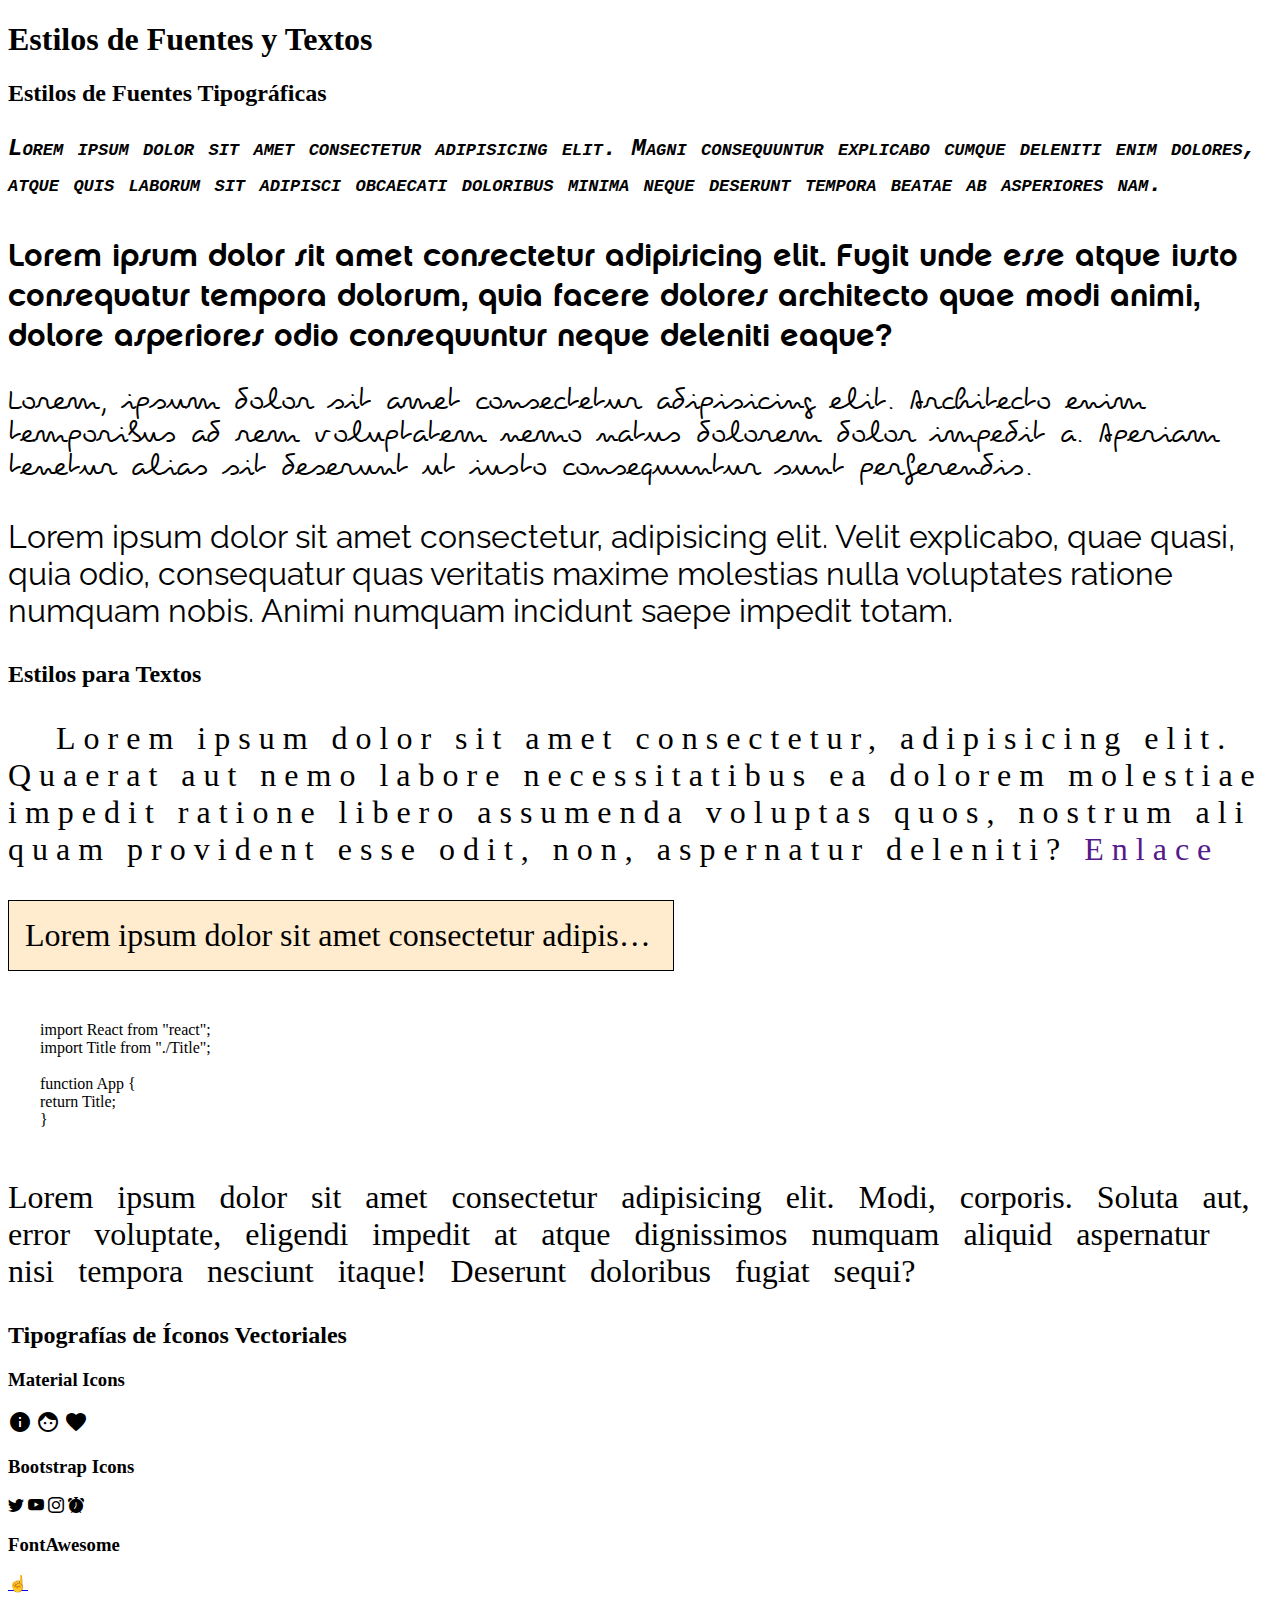
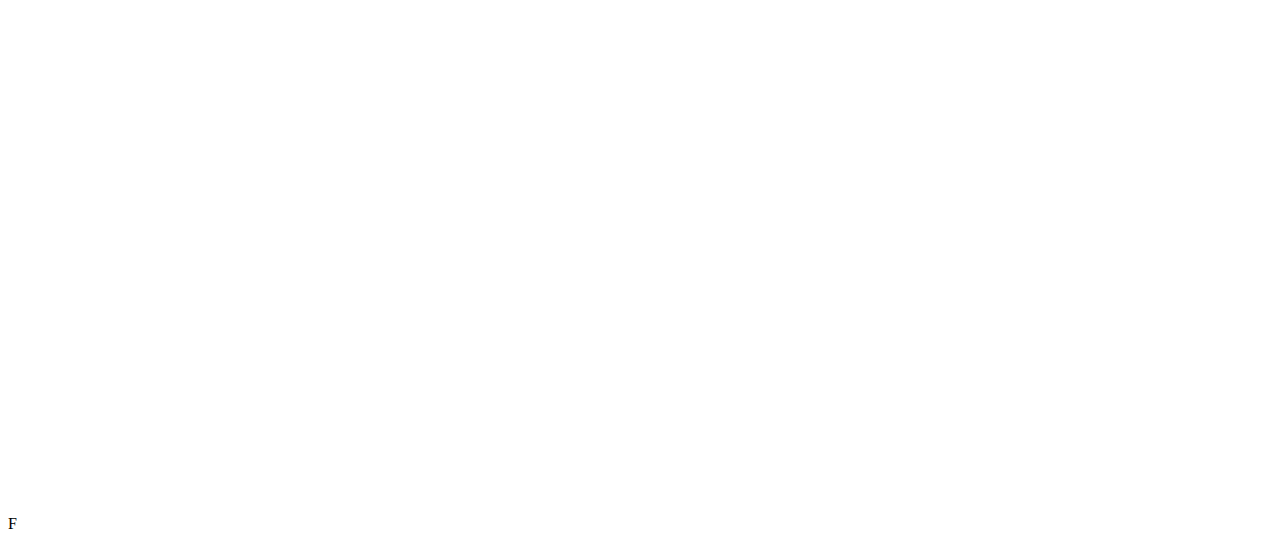
<file: fonts-texts.html>
<!DOCTYPE html>
<html lang="es">

<head>
    <meta charset="UTF-8">
    <meta http-equiv="X-UA-Compatible" content="IE=edge">
    <meta name="viewport" content="width=device-width, initial-scale=1.0">
    <title>Estilos de Fuentes y Textos</title>
    <link rel="preconnect" href="https://fonts.googleapis.com">
    <link rel="preconnect" href="https://fonts.gstatic.com" crossorigin>
    <link href="https://fonts.googleapis.com/css2?family=Raleway:wght@400;700&display=swap" rel="stylesheet">
    <link href="https://fonts.googleapis.com/icon?family=Material+Icons" rel="stylesheet">
    <link rel="stylesheet" href="https://cdn.jsdelivr.net/npm/bootstrap-icons@1.5.0/font/bootstrap-icons.css">
    <link rel="stylesheet" href="https://cdnjs.cloudflare.com/ajax/libs/font-awesome/5.15.3/css/all.min.css"
        integrity="sha512-iBBXm8fW90+nuLcSKlbmrPcLa0OT92xO1BIsZ+ywDWZCvqsWgccV3gFoRBv0z+8dLJgyAHIhR35VZc2oM/gI1w=="
        crossorigin="anonymous" referrerpolicy="no-referrer" />
    <link rel="stylesheet" href="css/fonts-texts.css">
</head>

<body>
    <h1>Estilos de Fuentes y Textos</h1>
    <h2>Estilos de Fuentes Tipográficas</h2>
    <p class="font">
        Lorem ipsum dolor sit amet consectetur adipisicing elit. Magni consequuntur explicabo cumque deleniti enim
        dolores,
        atque quis laborum sit adipisci obcaecati doloribus minima neque deserunt tempora beatae ab asperiores nam.
    </p>
    <p class="chalet">
        Lorem ipsum dolor sit amet consectetur adipisicing elit. Fugit unde esse atque iusto consequatur tempora
        dolorum,
        quia facere dolores architecto quae modi animi, dolore asperiores odio consequuntur neque deleniti eaque?
    </p>
    <p class="pecita">
        Lorem, ipsum dolor sit amet consectetur adipisicing elit. Architecto enim temporibus ad rem voluptatem nemo
        natus
        dolorem dolor impedit a. Aperiam tenetur alias sit deserunt ut iusto consequuntur sunt perferendis.
    </p>
    <p class="raleway">
        Lorem ipsum dolor sit amet consectetur, adipisicing elit. Velit explicabo, quae quasi, quia odio, consequatur
        quas
        veritatis maxime molestias nulla voluptates ratione numquam nobis. Animi numquam incidunt saepe impedit totam.
    </p>
    <h2>Estilos para Textos</h2>
    <p class="text">
        Lorem ipsum dolor sit amet consectetur, adipisicing elit. Quaerat aut nemo labore necessitatibus ea dolorem
        molestiae impedit ratione libero assumenda voluptas quos, nostrum aliquam provident esse odit, non, aspernatur
        deleniti?
        <a href="">Enlace</a>
    </p>
    <p class="text-overflow">
        Lorem ipsum dolor sit amet consectetur adipisicing elit. Cupiditate architecto eveniet nobis fugit suscipit
        quibusdam totam recusandae esse aliquam aut amet quasi similique qui, accusamus atque dolorum voluptate! Dicta,
        quidem?
    </p>
    <p class="white-space">
        import React from "react";
        import Title from "./Title";

        function App {
        return Title;
        }
    </p>
    <p class="word-spacing">
        Lorem ipsum dolor sit amet consectetur adipisicing elit. Modi, corporis. Soluta aut, error voluptate, eligendi
        impedit at atque dignissimos numquam aliquid aspernatur nisi tempora nesciunt itaque! Deserunt doloribus fugiat
        sequi?
    </p>
    <h2>Tipografías de Íconos Vectoriales</h2>
    <h3>Material Icons</h3>
    <div>
        <span class="material-icons">
            info
        </span>
        <span class="material-icons">
            face
        </span>
        <span class="material-icons">
            favorite
        </span>
    </div>
    <h3>Bootstrap Icons</h3>
    <div>
        <i class="bi bi-twitter"></i>
        <i class="bi bi-youtube"></i>
        <i class="bi bi-instagram"></i>
        <i class="bi bi-alarm-fill"></i>
    </div>
    <h3>FontAwesome</h3>
    <div>
        <i class="far fa-angry"></i>
        <i class="fab fa-youtube"></i>
        <i class="fas fa-thumbs-up"></i>
    </div>
    <a href="index.html#temario-css">☝️</a>
    <br><br><br><br><br><br><br><br><br><br><br><br><br><br><br><br><br><br><br><br><br><br><br><br><br><br><br><br><br><br>
</body>

</html>F
</file>
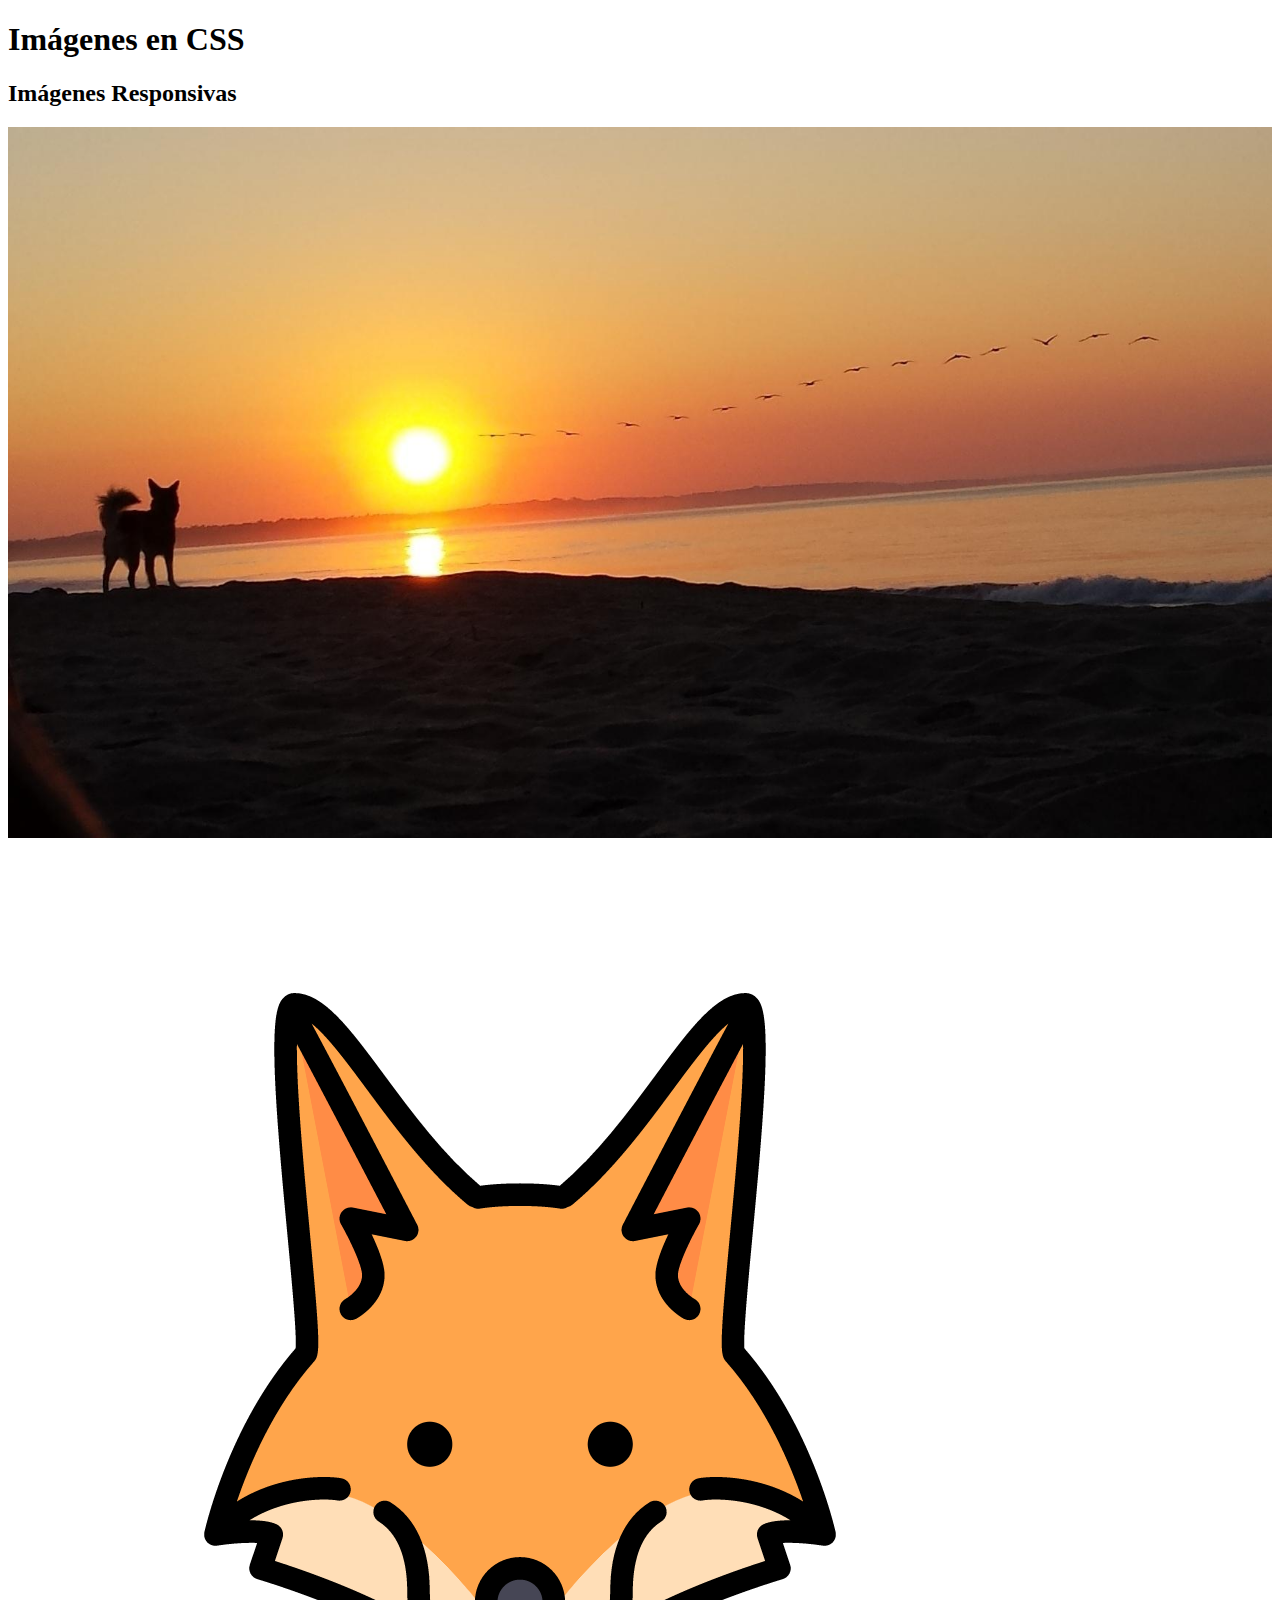
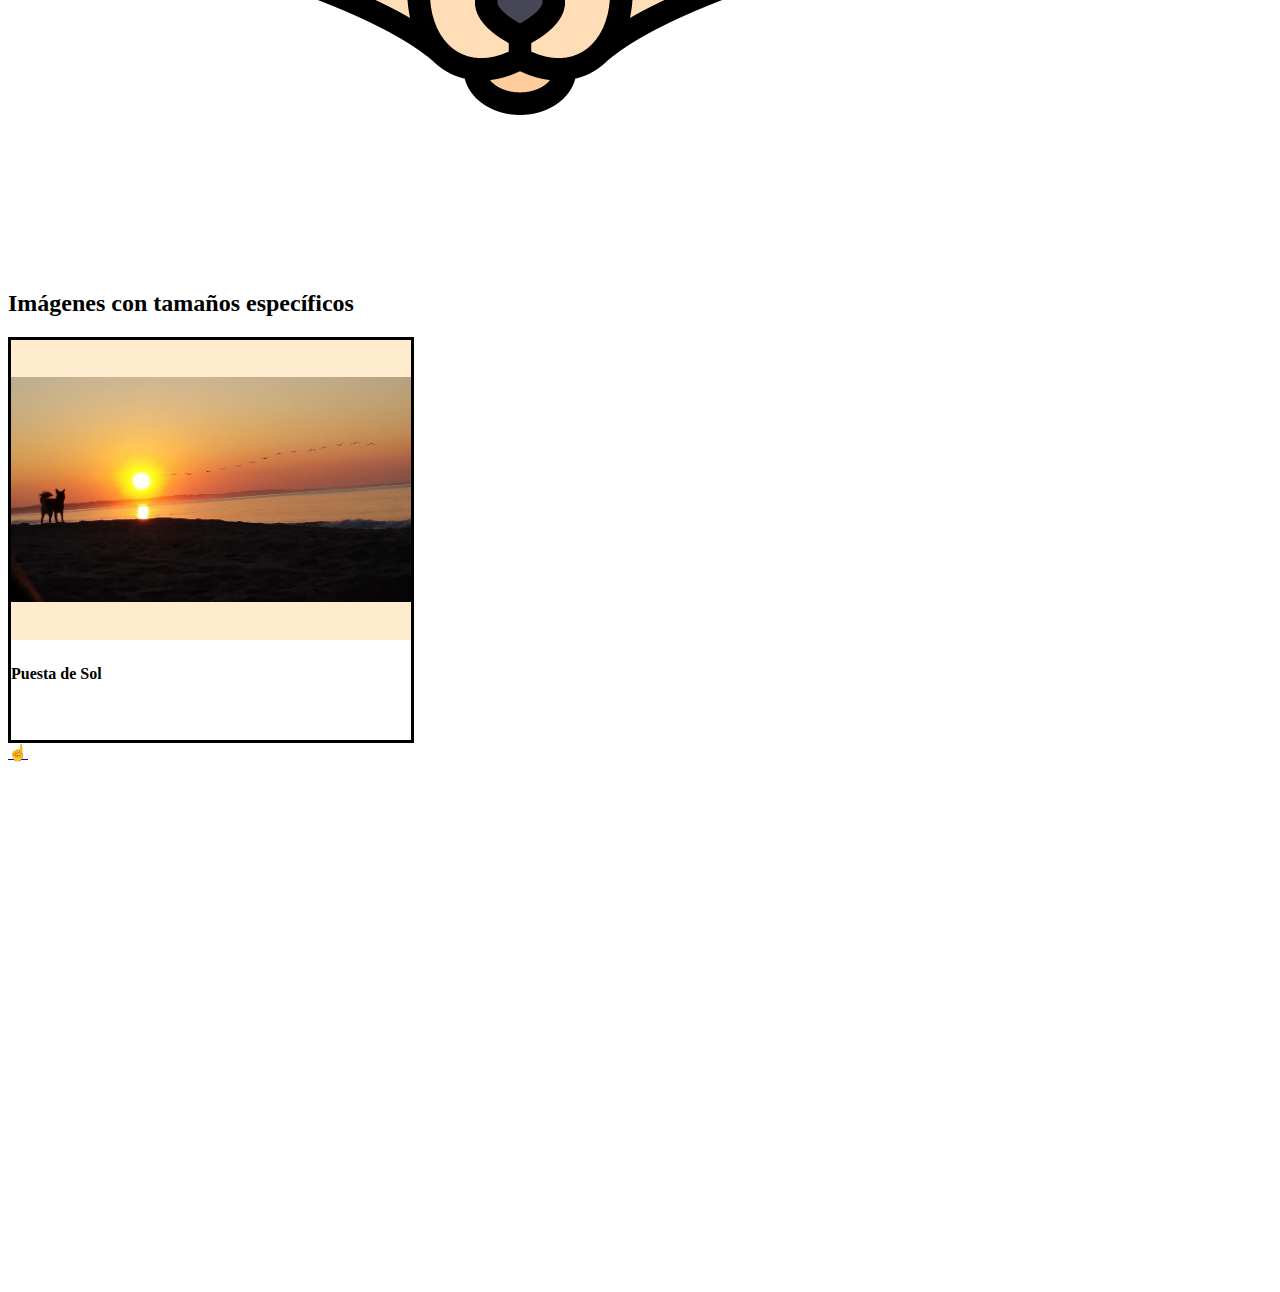
<file: images.html>
<!DOCTYPE html>
<html lang="es">

<head>
    <meta charset="UTF-8">
    <meta http-equiv="X-UA-Compatible" content="IE=edge">
    <meta name="viewport" content="width=device-width, initial-scale=1.0">
    <title>Imágenes en CSS</title>
    <link rel="stylesheet" href="css/images.css">
</head>

<body>
    <h1>Imágenes en CSS</h1>
    <h2>Imágenes Responsivas</h2>
    <img src="assets/puesta-sol.jpg" alt="kEnAi y la puesta del sol">
    <img src="assets/favicon.png" alt="kEnAi">
    <h2>Imágenes con tamaños específicos</h2>
    <article class="card">
        <img src="assets/puesta-sol.jpg" alt="kEnAi y la puesta del sol">
        <h4>Puesta de Sol</h4>
    </article>
    <a href="index.html#temario-css">☝️</a>
    <br><br><br><br><br><br><br><br><br><br><br><br><br><br><br><br><br><br><br><br><br><br><br><br><br><br><br><br><br><br>
</body>

</html>
</file>
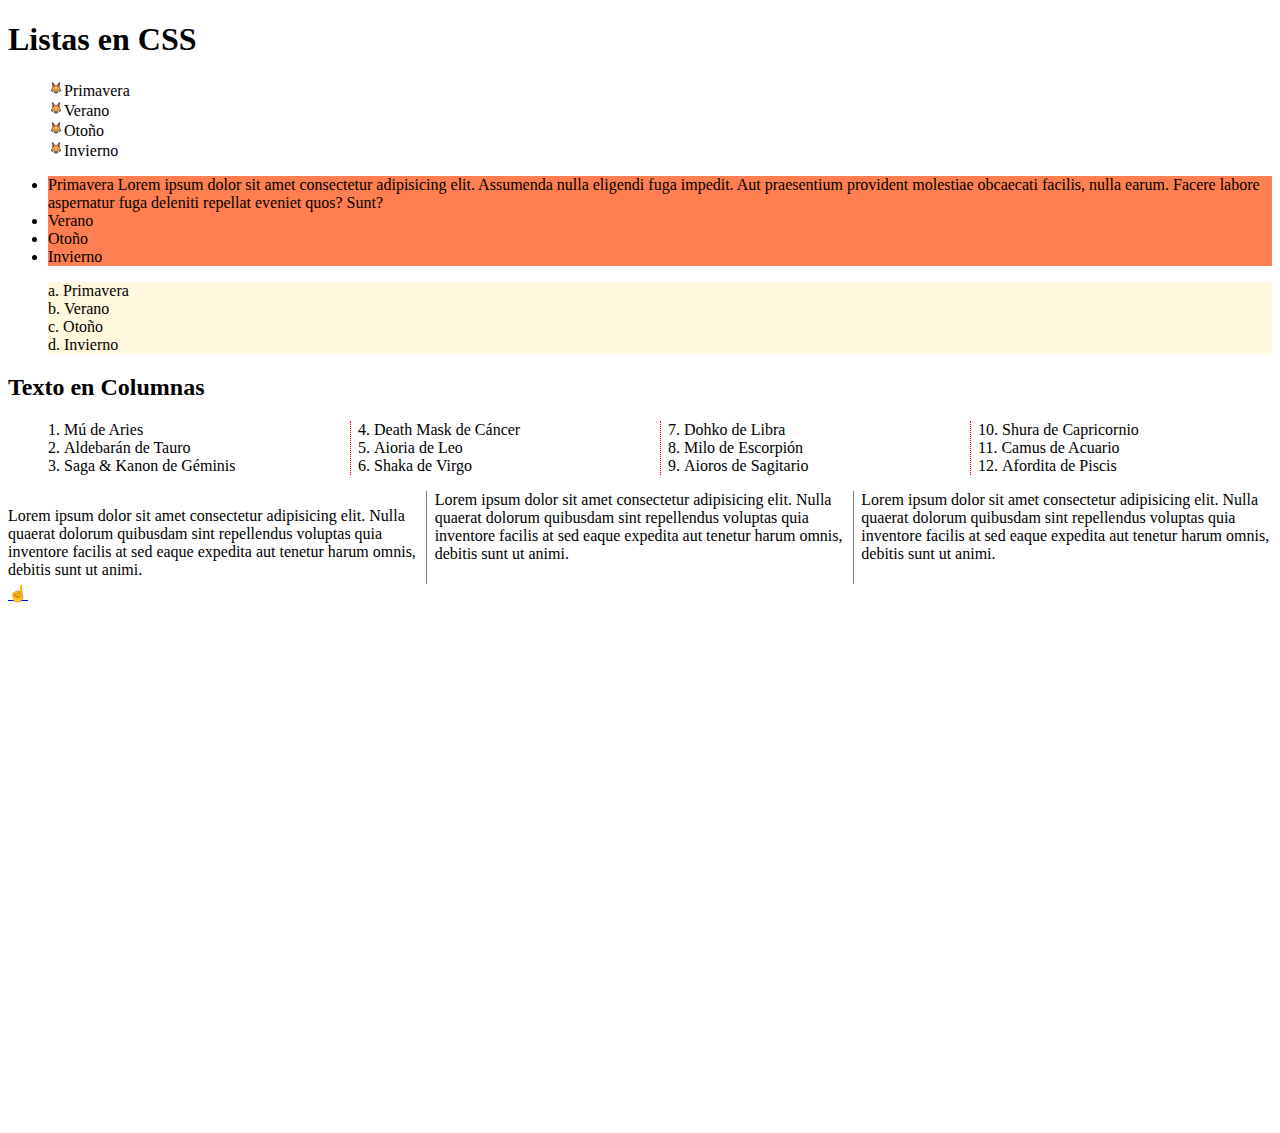
<file: lists.html>
<!DOCTYPE html>
<html lang="es">

<head>
    <meta charset="UTF-8">
    <meta http-equiv="X-UA-Compatible" content="IE=edge">
    <meta name="viewport" content="width=device-width, initial-scale=1.0">
    <title>Listas en CSS</title>
    <link rel="stylesheet" href="css/lists.css">
</head>

<body>
    <h1>Listas en CSS</h1>
    <ul class="list">
        <li>Primavera</li>
        <li>Verano</li>
        <li>Otoño</li>
        <li>Invierno</li>
    </ul>
    <ul class="list-2">
        <li>Primavera Lorem ipsum dolor sit amet consectetur adipisicing elit. Assumenda nulla eligendi fuga impedit.
            Aut
            praesentium provident molestiae obcaecati facilis, nulla earum. Facere labore aspernatur fuga deleniti
            repellat
            eveniet quos? Sunt?</li>
        <li>Verano</li>
        <li>Otoño</li>
        <li>Invierno</li>
    </ul>
    <ul class="list-3">
        <li>Primavera</li>
        <li>Verano</li>
        <li>Otoño</li>
        <li>Invierno</li>
    </ul>
    <h2>Texto en Columnas</h2>
    <ol class="text-column-4">
        <li>Mú de Aries</li>
        <li>Aldebarán de Tauro</li>
        <li>Saga & Kanon de Géminis</li>
        <li>Death Mask de Cáncer</li>
        <li>Aioria de Leo</li>
        <li>Shaka de Virgo</li>
        <li>Dohko de Libra</li>
        <li>Milo de Escorpión</li>
        <li>Aioros de Sagitario</li>
        <li>Shura de Capricornio</li>
        <li>Camus de Acuario</li>
        <li>Afordita de Piscis</li>
    </ol>
    <article class="text-column-3">
        <p>Lorem ipsum dolor sit amet consectetur adipisicing elit. Nulla quaerat dolorum quibusdam sint repellendus
            voluptas quia inventore facilis at sed eaque expedita aut tenetur harum omnis, debitis sunt ut animi.</p>
        <p>Lorem ipsum dolor sit amet consectetur adipisicing elit. Nulla quaerat dolorum quibusdam sint repellendus
            voluptas quia inventore facilis at sed eaque expedita aut tenetur harum omnis, debitis sunt ut animi.</p>
        <p>Lorem ipsum dolor sit amet consectetur adipisicing elit. Nulla quaerat dolorum quibusdam sint repellendus
            voluptas quia inventore facilis at sed eaque expedita aut tenetur harum omnis, debitis sunt ut animi.</p>
    </article>
    <a href="index.html#temario-css">☝️</a>
    <br><br><br><br><br><br><br><br><br><br><br><br><br><br><br><br><br><br><br><br><br><br><br><br><br><br><br><br><br><br>
</body>

</html>
</file>
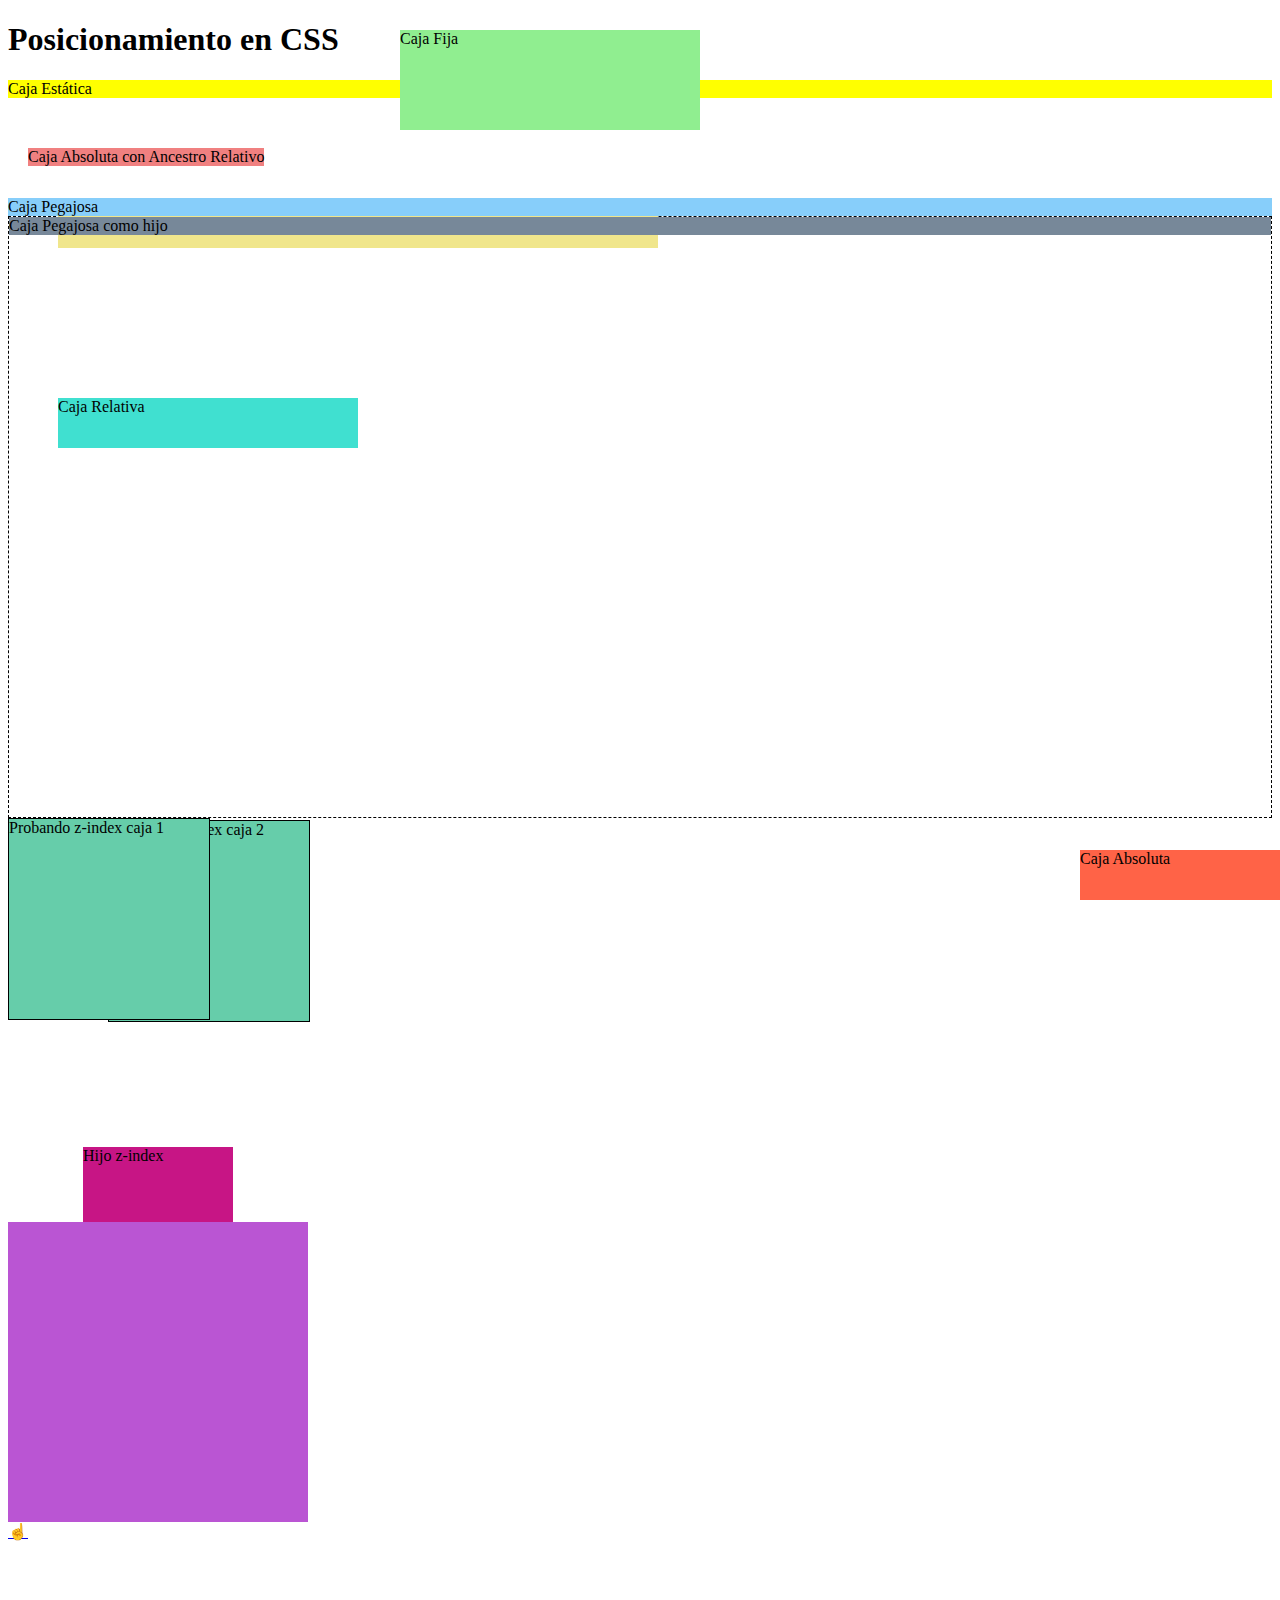
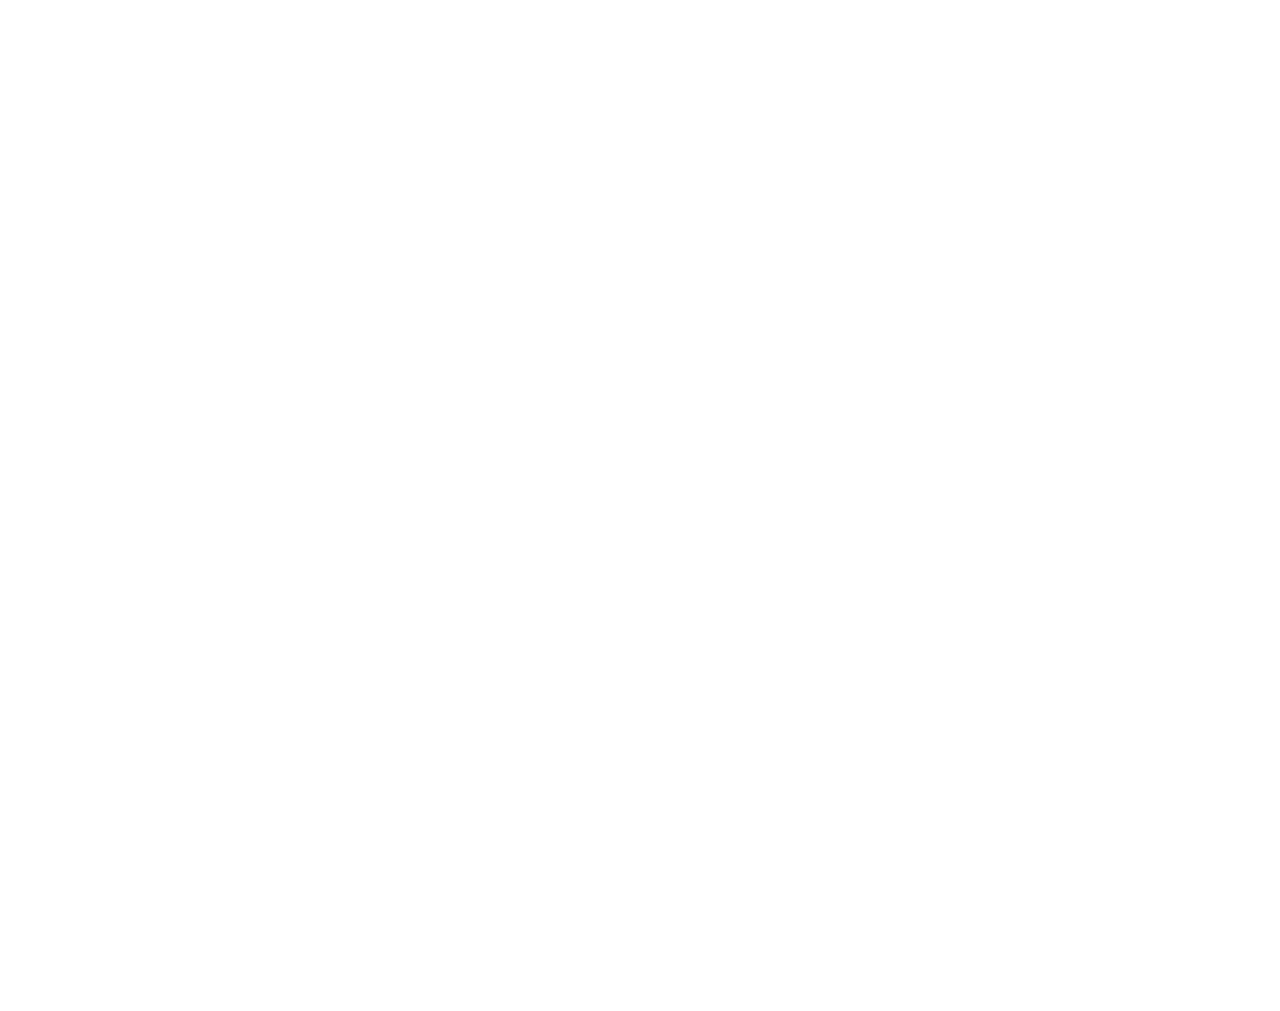
<file: positions.html>
<!DOCTYPE html>
<html lang="es">

<head>
    <meta charset="UTF-8">
    <meta http-equiv="X-UA-Compatible" content="IE=edge">
    <meta name="viewport" content="width=device-width, initial-scale=1.0">
    <title>Posicionamiento en CSS</title>
    <link rel="stylesheet" href="css/positions.css">
</head>

<body>
    <h1>Posicionamiento en CSS</h1>
    <div class="static">Caja Estática</div>
    <div class="relative">Caja Relativa</div>
    <div class="absolute">Caja Absoluta</div>
    <section class="relative-parent">
        <div class="absolute-child">
            Caja Absoluta con Ancestro Relativo
        </div>
    </section>
    <div class="fixed">Caja Fija</div>
    <div class="sticky">Caja Pegajosa</div>
    <section class="sticky-parent">
        <div class="sticky-child">Caja Pegajosa como hijo</div>
    </section>
    <div class="z-index-1">Probando z-index caja 1</div>
    <div class="z-index-2">Probando z-index caja 2</div>
    <section class="z-index-parent">
        <div class="z-index-child">Hijo z-index</div>
    </section>
    <a href="index.html#temario-css">☝️</a>
    <br><br><br><br><br><br><br><br><br><br><br><br><br><br><br><br><br><br><br><br><br><br><br><br><br><br><br><br><br><br>
    <br><br><br><br><br><br><br><br><br><br><br><br><br><br><br><br><br><br><br><br><br><br><br><br><br><br><br><br><br><br>
</body>

</html>
</file>
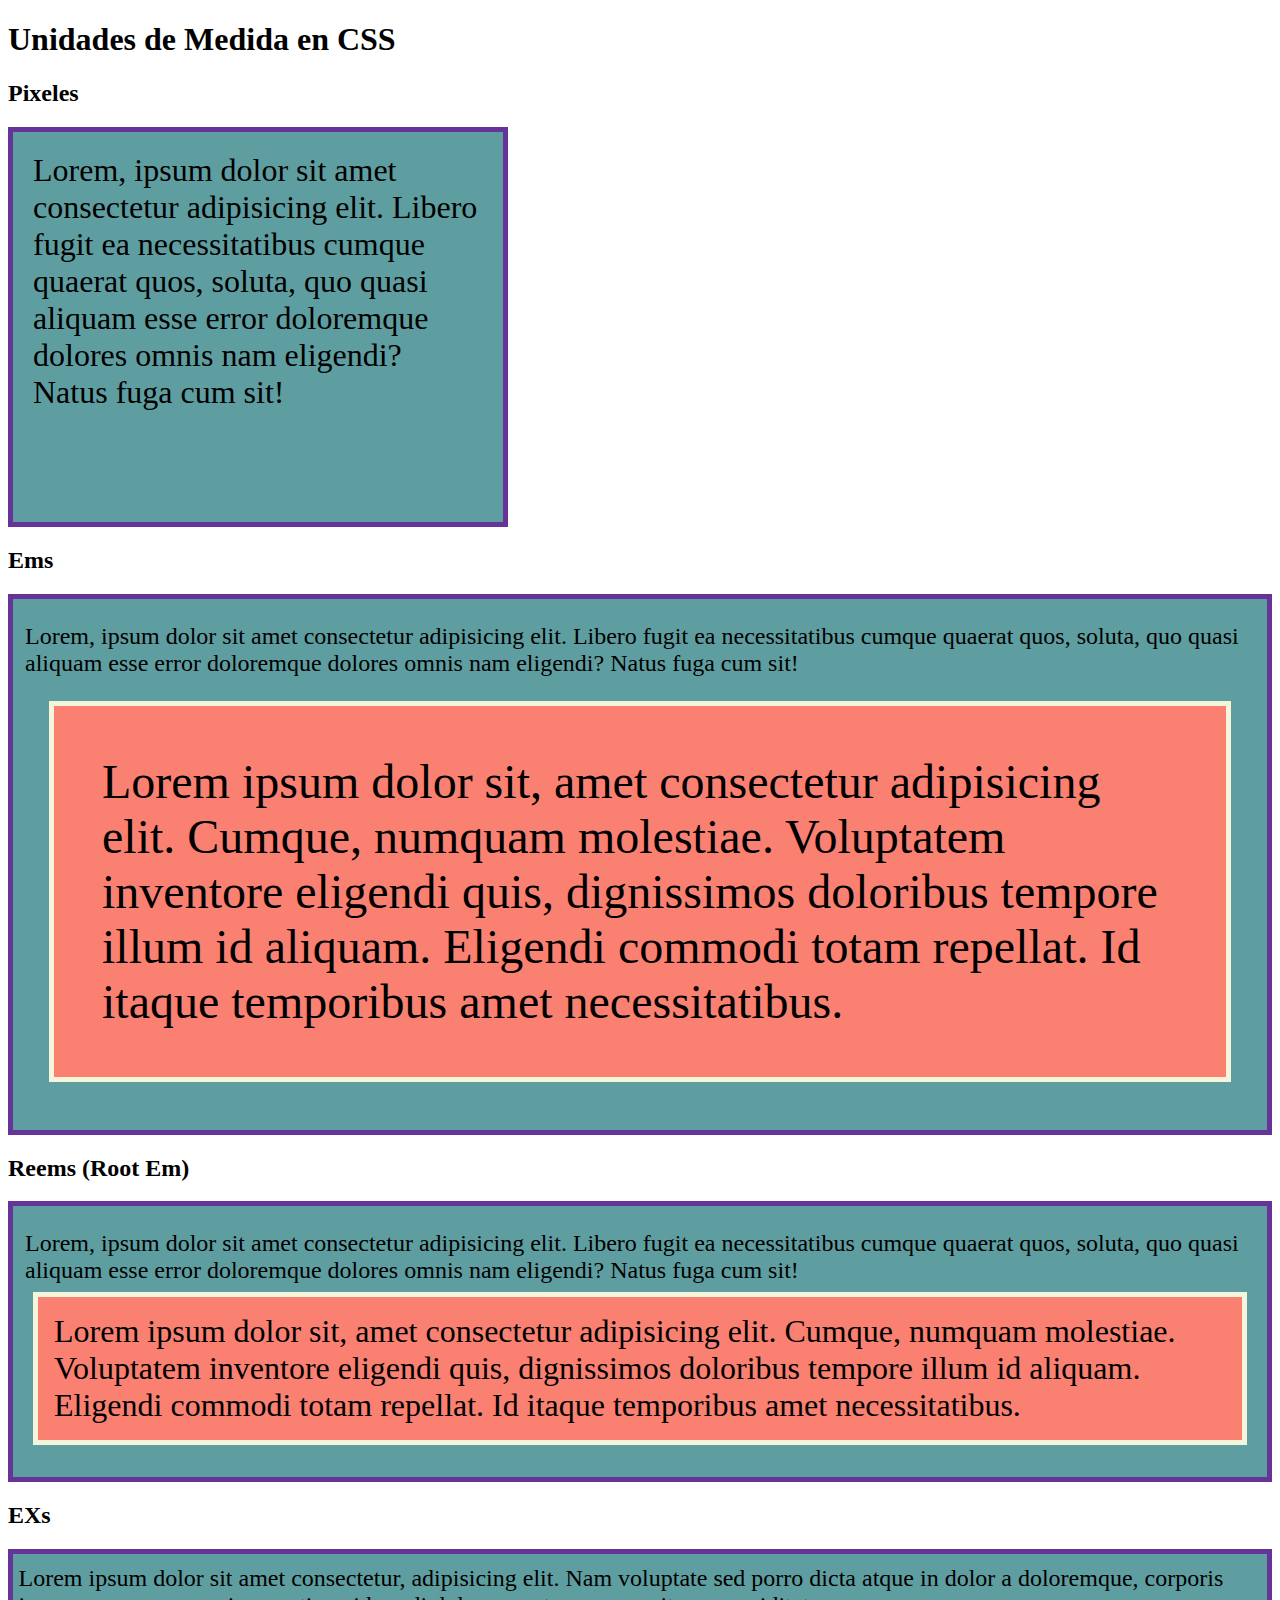
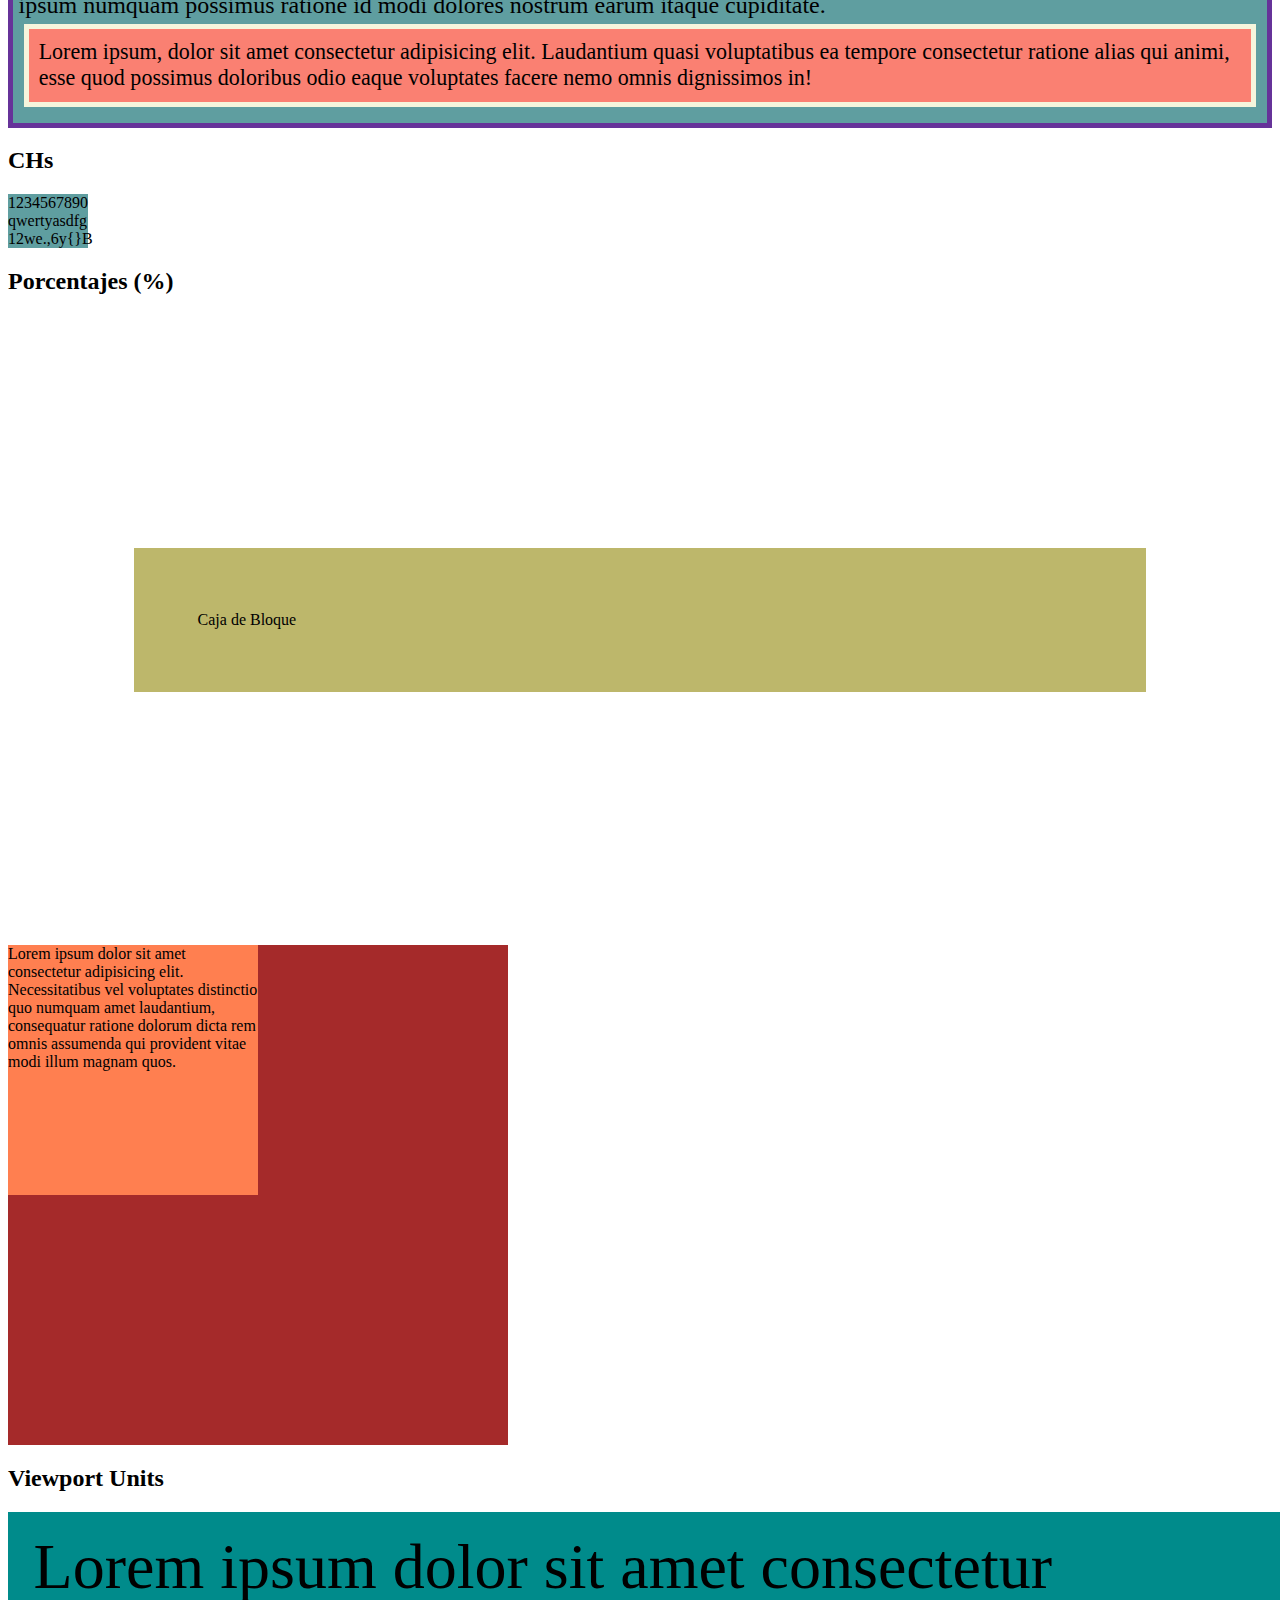
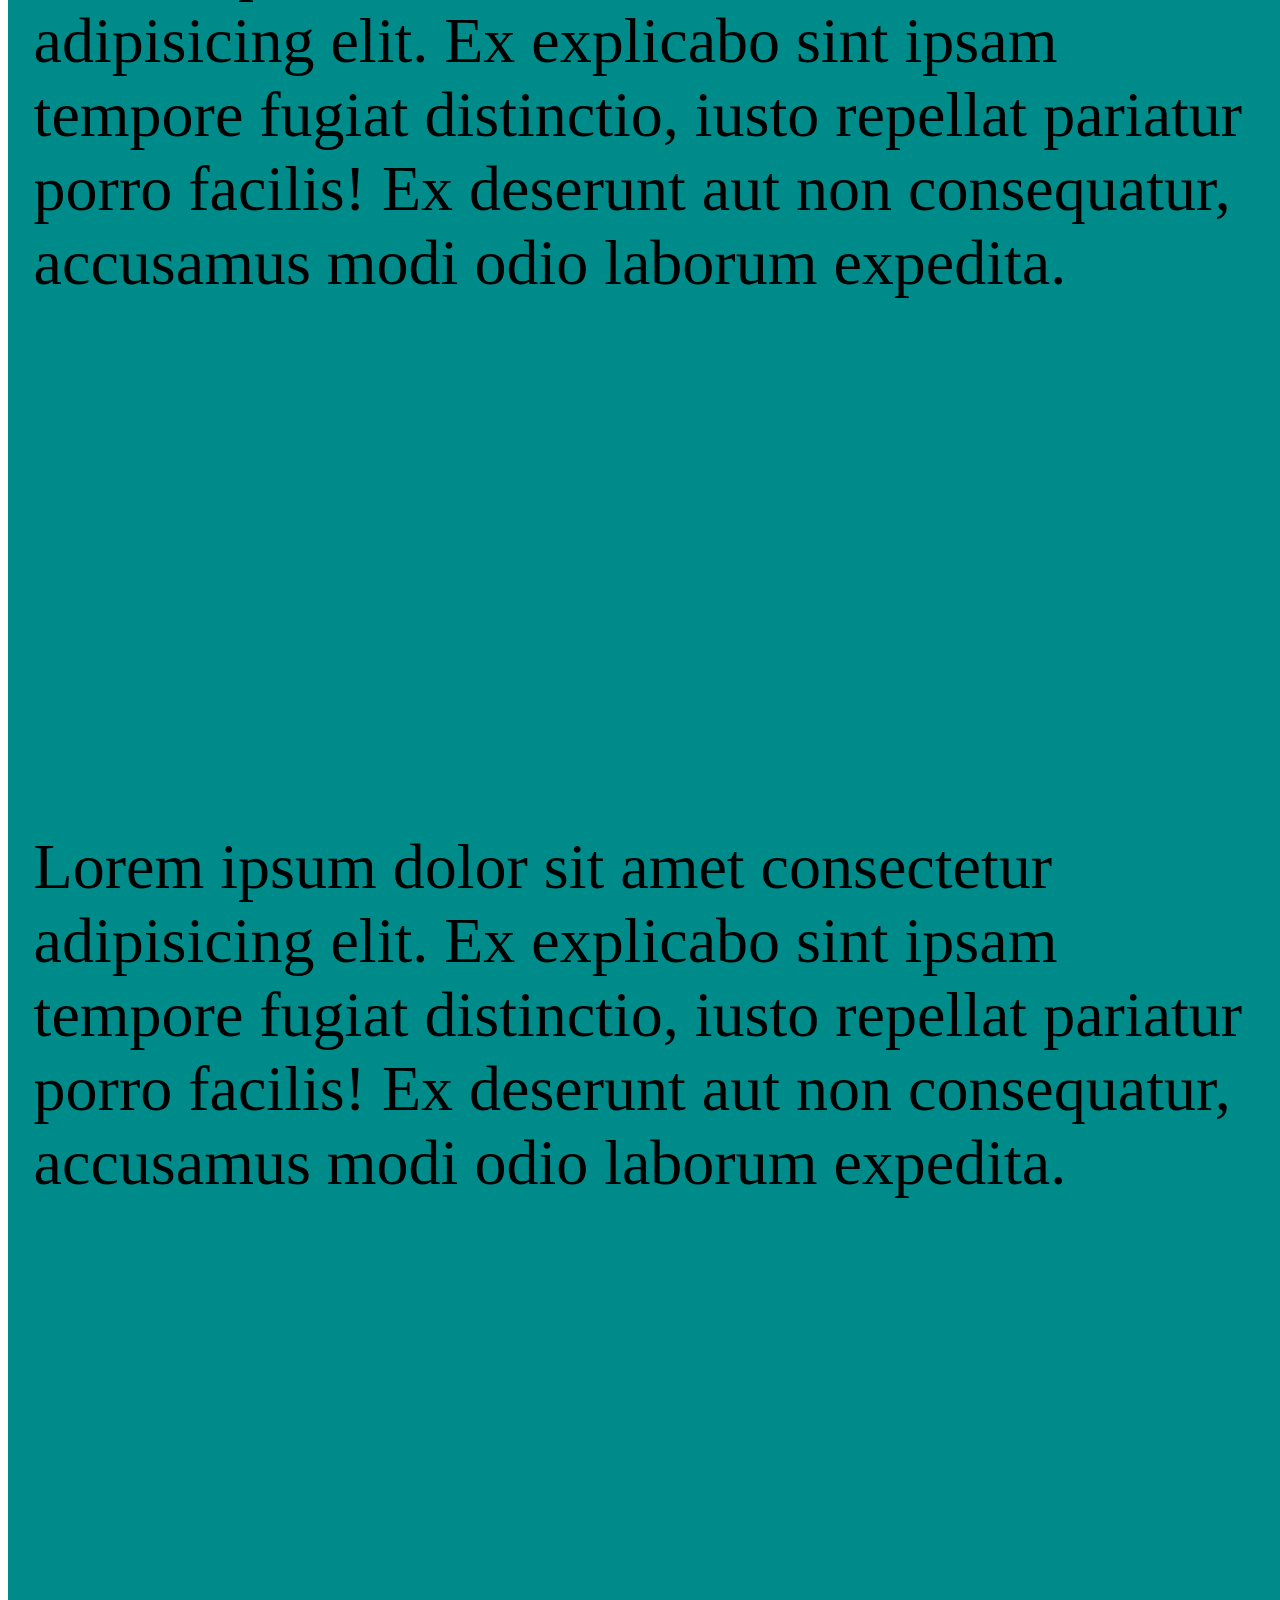
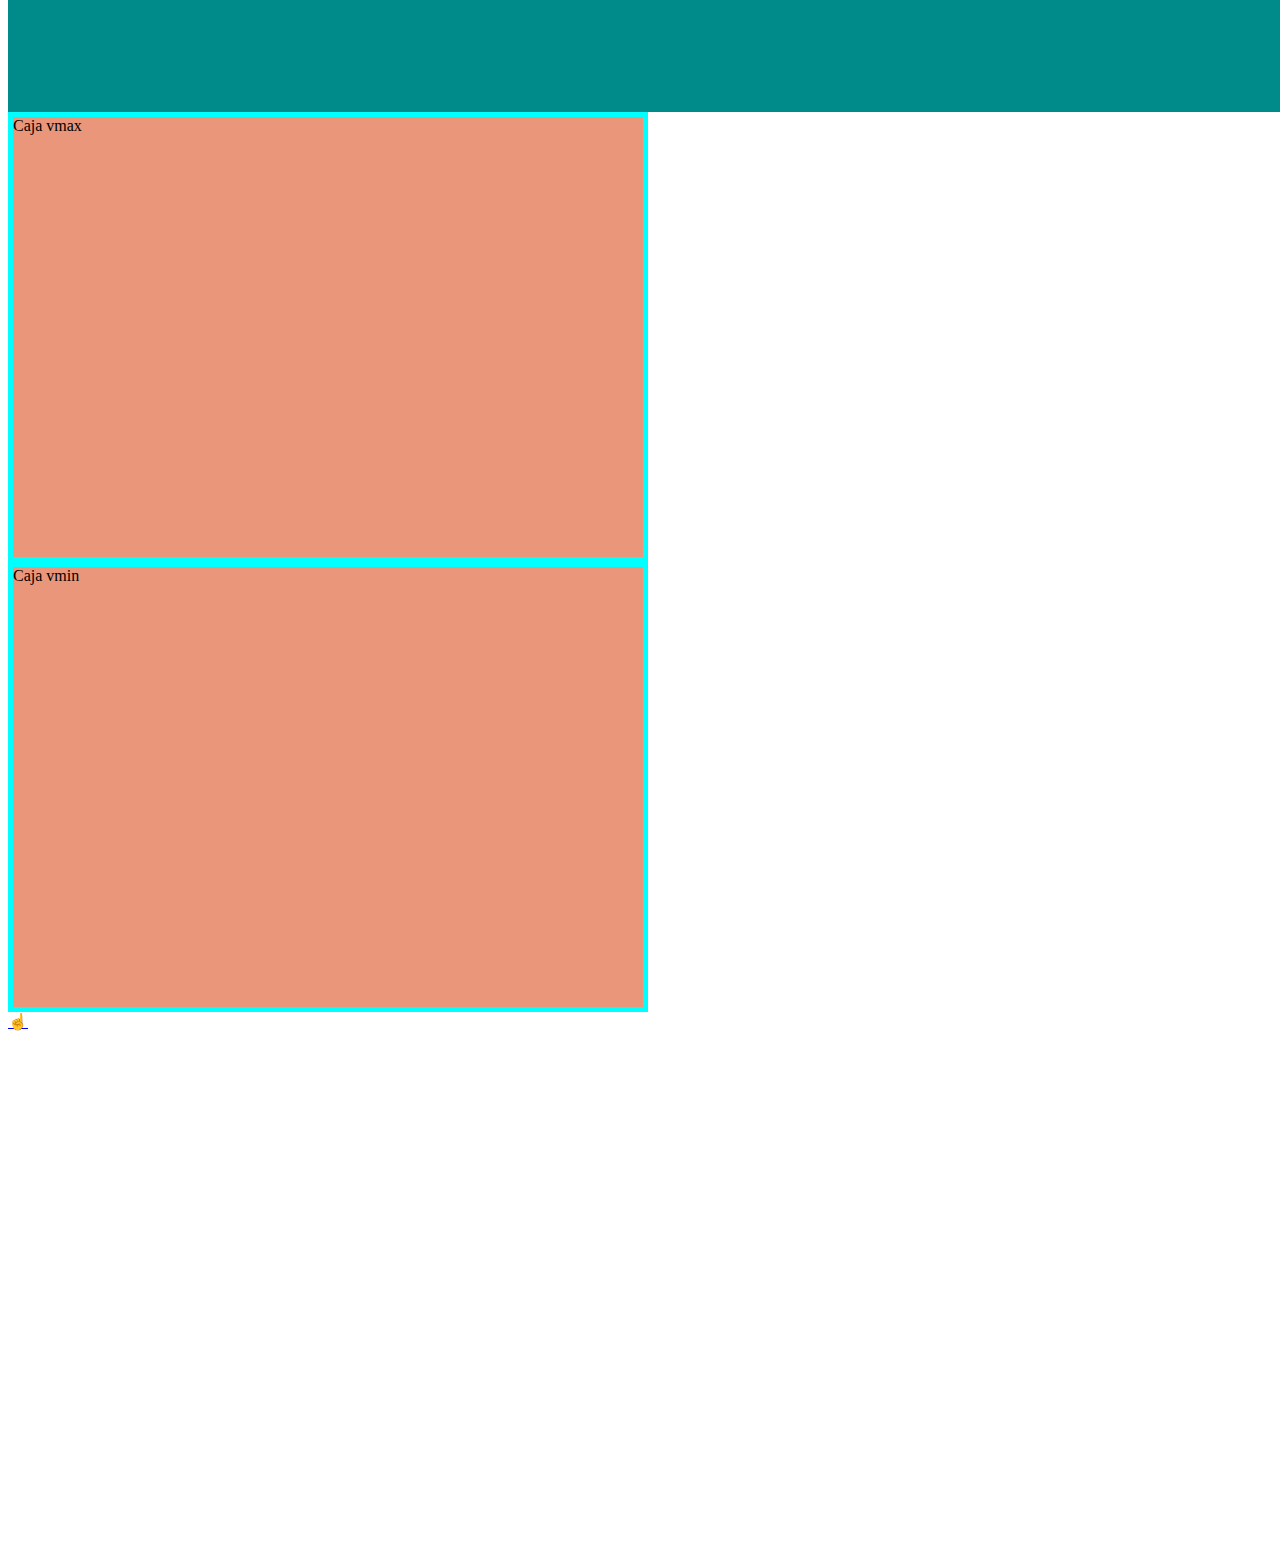
<file: units.html>
<!DOCTYPE html>
<html lang="es">

<head>
    <meta charset="UTF-8">
    <meta name="viewport" content="width=device-width, initial-scale=1.0">
    <title>Unidades de Medidad en CSS</title>
    <link rel="stylesheet" href="css/units.css">
</head>

<body>
    <h1>Unidades de Medida en CSS</h1>
    <h2>Pixeles</h2>
    <div class="pixels">
        Lorem, ipsum dolor sit amet consectetur adipisicing elit. Libero fugit ea necessitatibus cumque quaerat quos,
        soluta, quo quasi aliquam esse error doloremque dolores omnis nam eligendi? Natus fuga cum sit!
    </div>
    <h2>Ems</h2>
    <div class="ems">
        Lorem, ipsum dolor sit amet consectetur adipisicing elit. Libero fugit ea necessitatibus cumque quaerat quos,
        soluta, quo quasi aliquam esse error doloremque dolores omnis nam eligendi? Natus fuga cum sit!
        <section class="em-child">
            Lorem ipsum dolor sit, amet consectetur adipisicing elit. Cumque, numquam molestiae. Voluptatem inventore
            eligendi quis, dignissimos doloribus tempore illum id aliquam. Eligendi commodi totam repellat. Id itaque
            temporibus amet necessitatibus.
        </section>
    </div>
    <h2>Reems (Root Em)</h2>
    <div class="rems">
        Lorem, ipsum dolor sit amet consectetur adipisicing elit. Libero fugit ea necessitatibus cumque quaerat quos,
        soluta, quo quasi aliquam esse error doloremque dolores omnis nam eligendi? Natus fuga cum sit!
        <section class="rem-child">
            Lorem ipsum dolor sit, amet consectetur adipisicing elit. Cumque, numquam molestiae. Voluptatem inventore
            eligendi quis, dignissimos doloribus tempore illum id aliquam. Eligendi commodi totam repellat. Id itaque
            temporibus amet necessitatibus.
        </section>
    </div>
    <h2>EXs</h2>
    <div class="exs">
        Lorem ipsum dolor sit amet consectetur, adipisicing elit. Nam voluptate sed porro dicta atque in dolor a
        doloremque,
        corporis ipsum numquam possimus ratione id modi dolores nostrum earum itaque cupiditate.
        <section class="ex-child">
            Lorem ipsum, dolor sit amet consectetur adipisicing elit. Laudantium quasi voluptatibus ea tempore
            consectetur
            ratione alias qui animi, esse quod possimus doloribus odio eaque voluptates facere nemo omnis dignissimos
            in!
        </section>
    </div>
    <h2>CHs</h2>
    <div class="chs">
        1234567890
    </div>
    <div class="chs">
        qwertyasdfg
    </div>
    <div class="chs">
        12we.,6y{}B
    </div>
    <h2>Porcentajes (%)</h2>
    <div class="percentages">
        Caja de Bloque
    </div>
    <div class="height-parent">
        <section class="height-child">
            Lorem ipsum dolor sit amet consectetur adipisicing elit. Necessitatibus vel voluptates distinctio quo
            numquam amet
            laudantium, consequatur ratione dolorum dicta rem omnis assumenda qui provident vitae modi illum magnam
            quos.
        </section>
    </div>
    <!-- <span class="percentages">
    Caja de Línea
    </span> -->
    <h2>Viewport Units</h2>
    <div class="viewport">
        Lorem ipsum dolor sit amet consectetur adipisicing elit. Ex explicabo sint ipsam tempore fugiat distinctio,
        iusto
        repellat pariatur porro facilis! Ex deserunt aut non consequatur, accusamus modi odio laborum expedita.
    </div>
    <section>
        <div class="viewport">
            Lorem ipsum dolor sit amet consectetur adipisicing elit. Ex explicabo sint ipsam tempore fugiat distinctio,
            iusto
            repellat pariatur porro facilis! Ex deserunt aut non consequatur, accusamus modi odio laborum expedita.
        </div>
    </section>
    <div class="vmax">
        Caja vmax
    </div>
    <div class="vmin">
        Caja vmin
    </div>

    <a href="index.html#temario-css">☝️</a>
    <br><br><br><br><br><br><br><br><br><br><br><br><br><br><br><br><br><br><br><br><br><br><br><br><br><br><br><br><br><br>
</body>

</html>
</file>
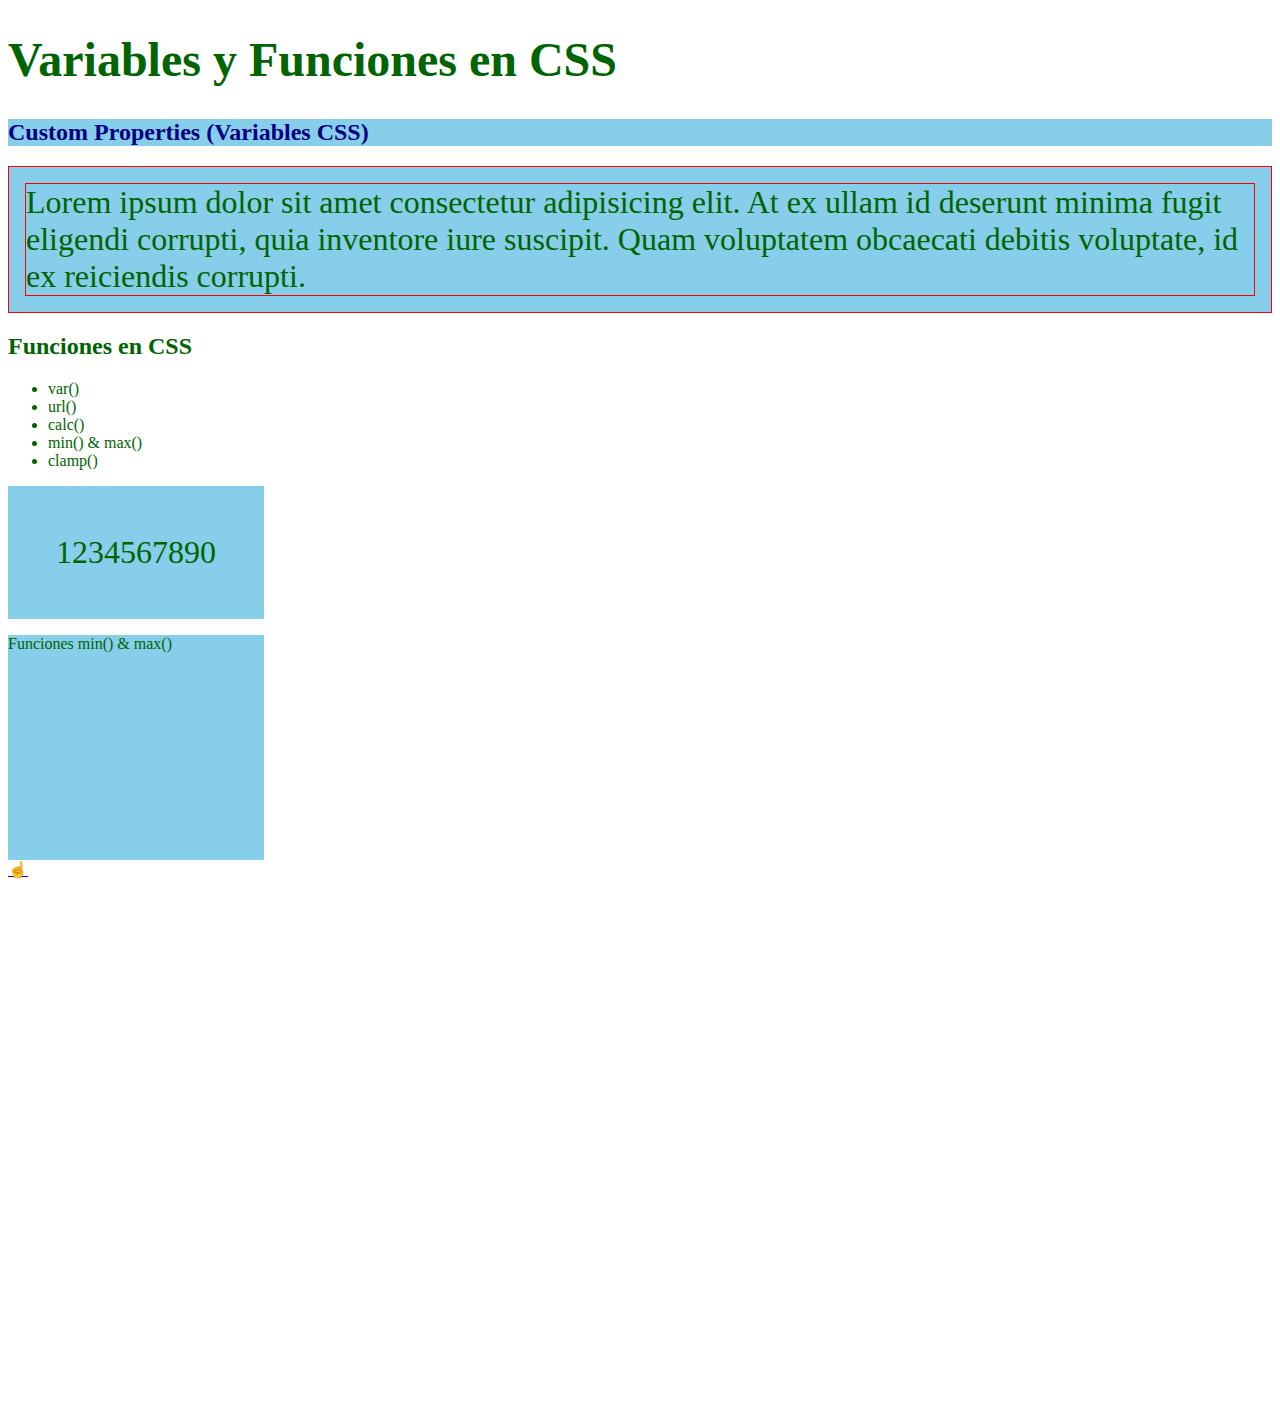
<file: variables-functions.html>
<!DOCTYPE html>
<html lang="es">

<head>
    <meta charset="UTF-8">
    <meta http-equiv="X-UA-Compatible" content="IE=edge">
    <meta name="viewport" content="width=device-width, initial-scale=1.0">
    <title>Variables y Funciones en CSS</title>
    <link rel="stylesheet" href="css/variables-functions.css">
</head>

<body>
    <h1>Variables y Funciones en CSS</h1>
    <h2 class="title-props">Custom Properties (Variables CSS)</h2>
    <article class="custom-props-1">
        <section class="custom-props-2" style="--border-color: red;">
            <div class="custom-props-3">
                Lorem ipsum dolor sit amet consectetur adipisicing elit. At ex ullam id deserunt minima fugit eligendi
                corrupti,
                quia inventore iure suscipit. Quam voluptatem obcaecati debitis voluptate, id ex reiciendis corrupti.
            </div>
        </section>
    </article>
    <h2>Funciones en CSS</h2>
    <ul>
        <li>var()</li>
        <li>url()</li>
        <li>calc()</li>
        <li>min() & max()</li>
        <li>clamp()</li>
    </ul>
    <div class="ch-10">
        1234567890
    </div>
    <div class="min-max">
        Funciones min() & max()
    </div>
    <a href="index.html#temario-css">☝️</a>
    <br><br><br><br><br><br><br><br><br><br><br><br><br><br><br><br><br><br><br><br><br><br><br><br><br><br><br><br><br><br>
</body>

</html>
</file>
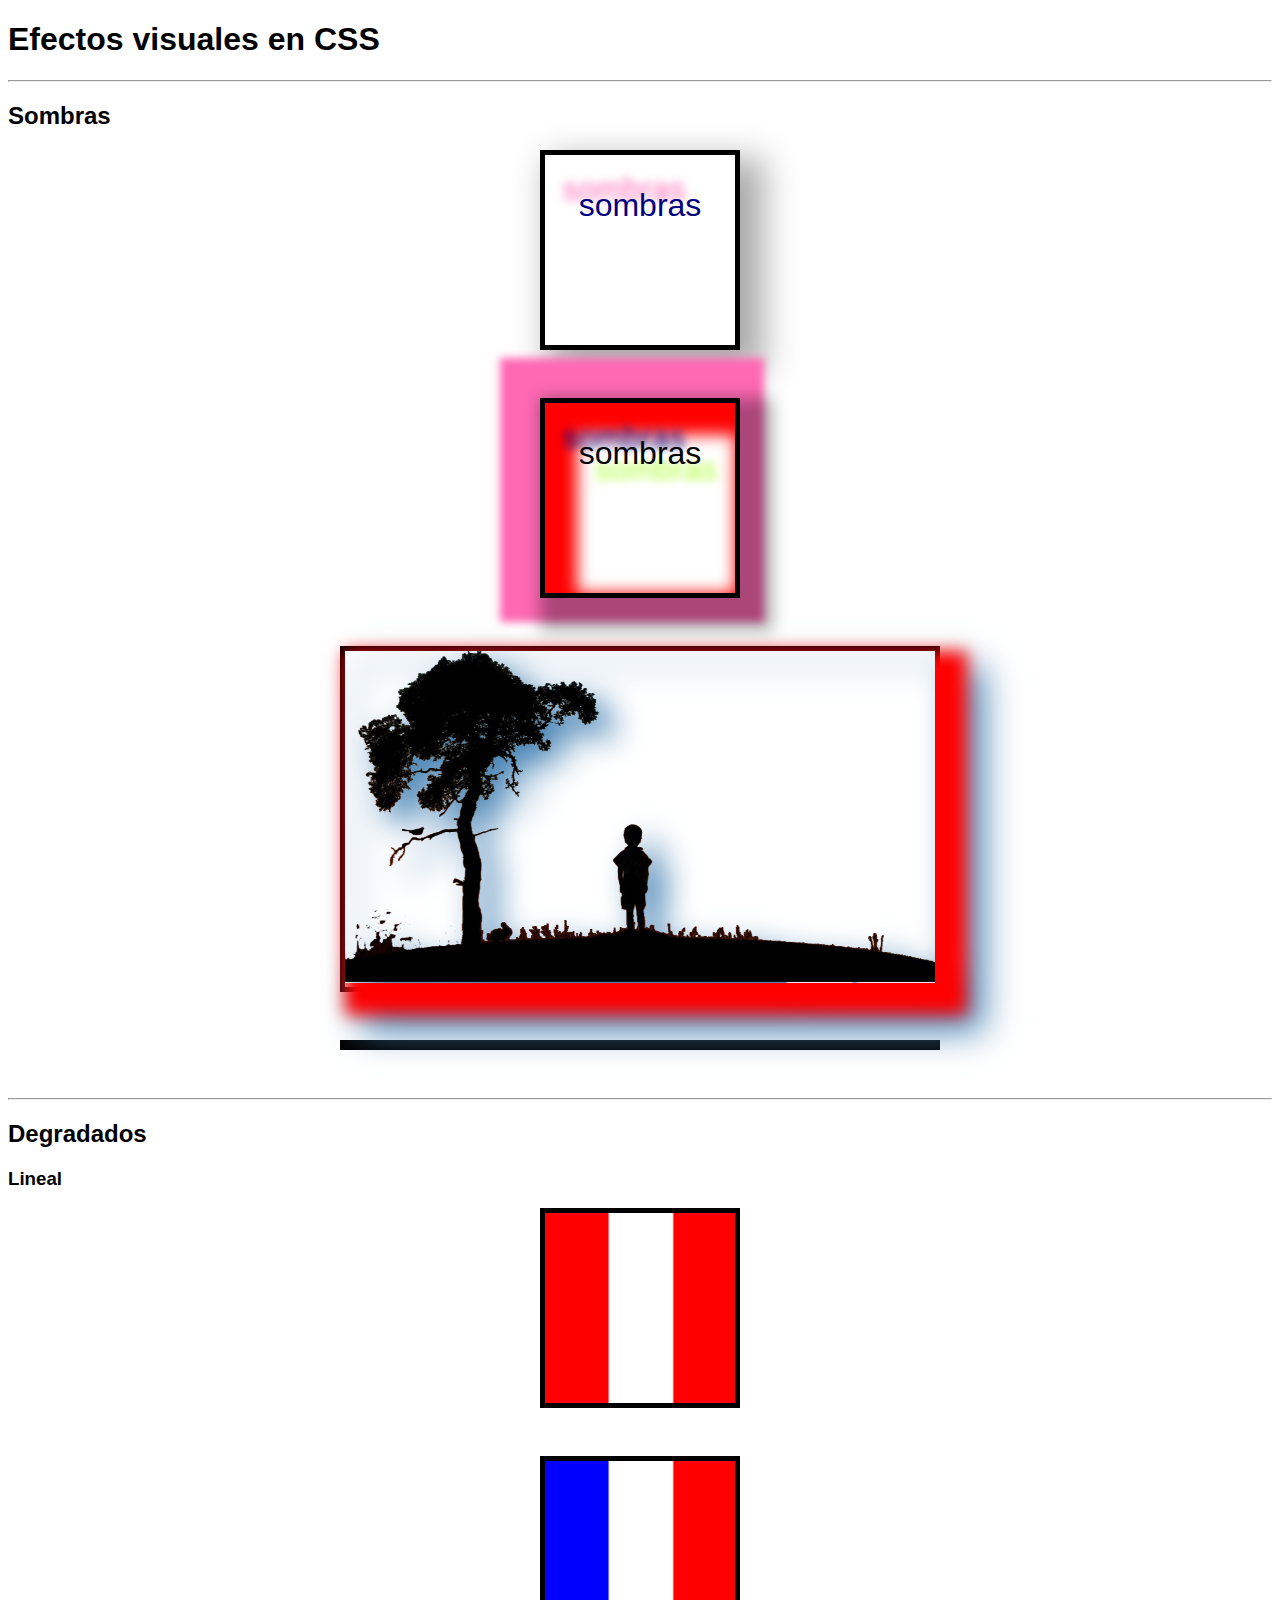
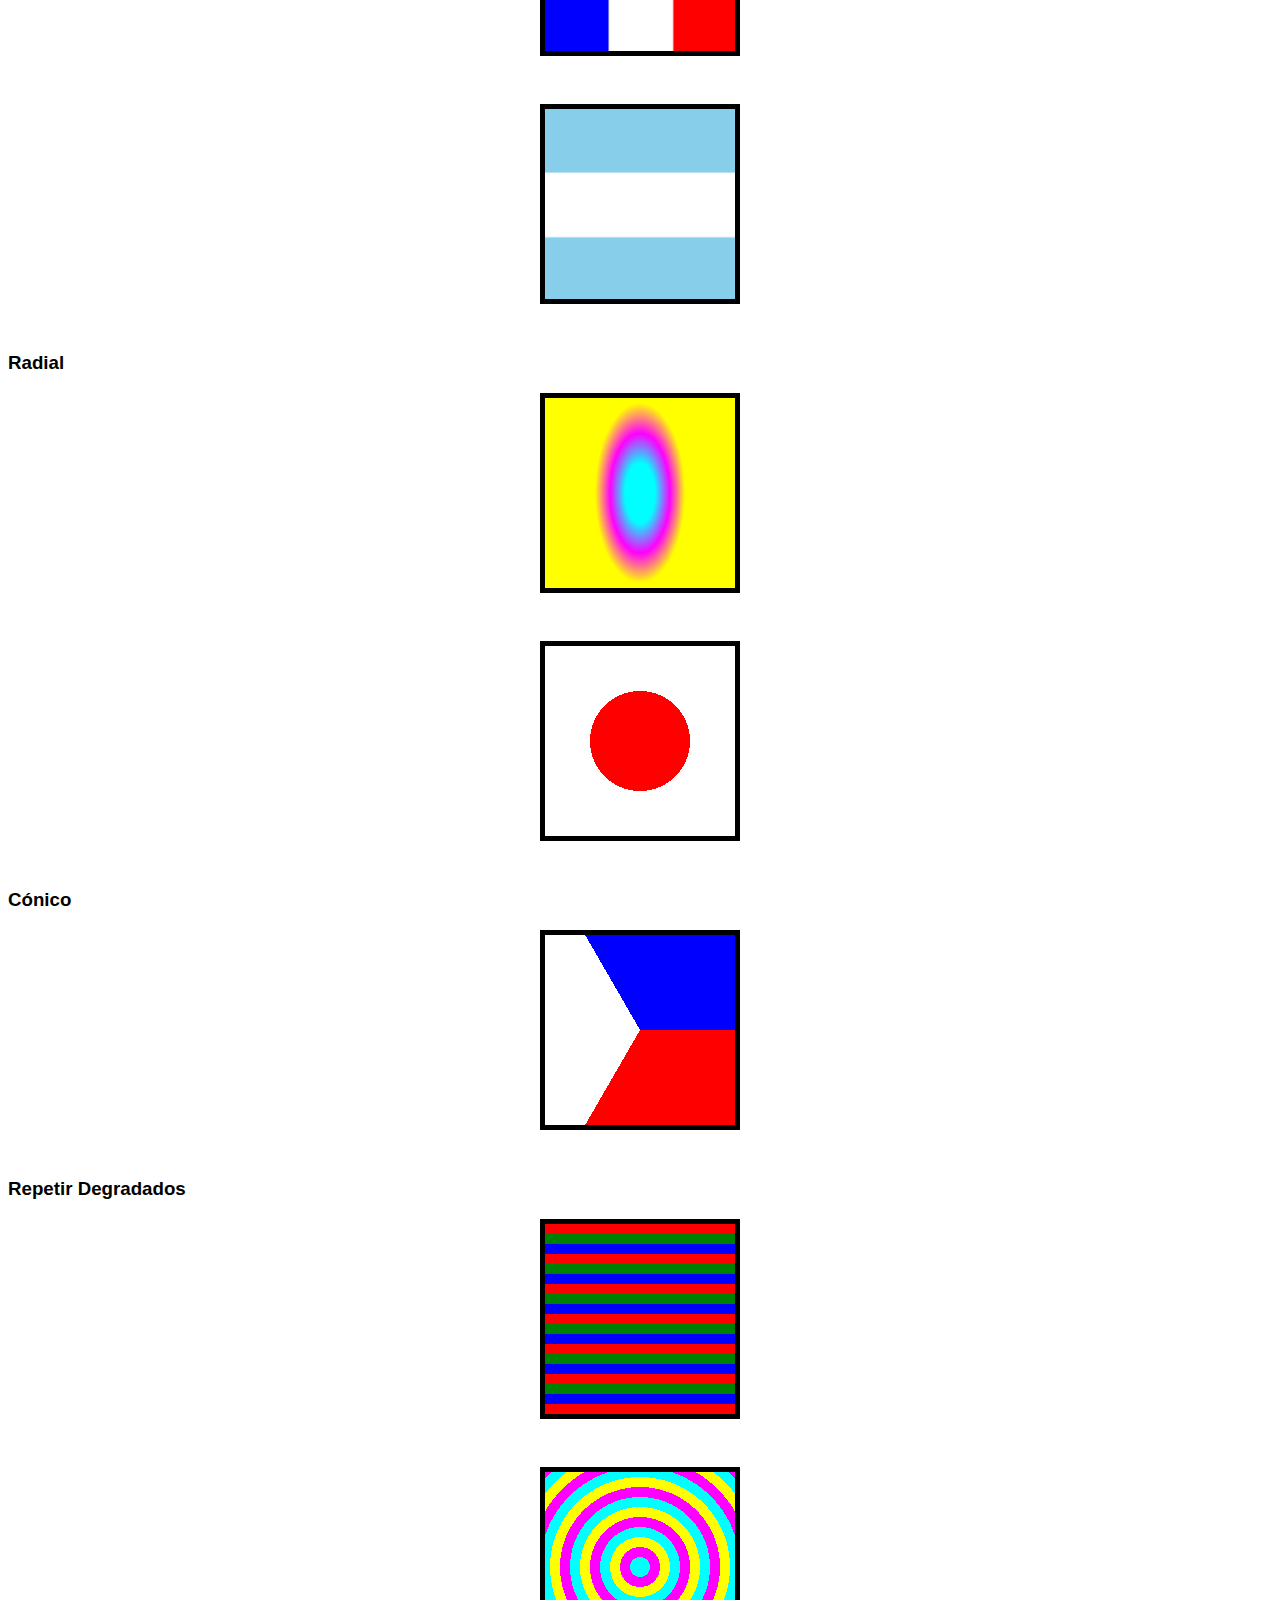
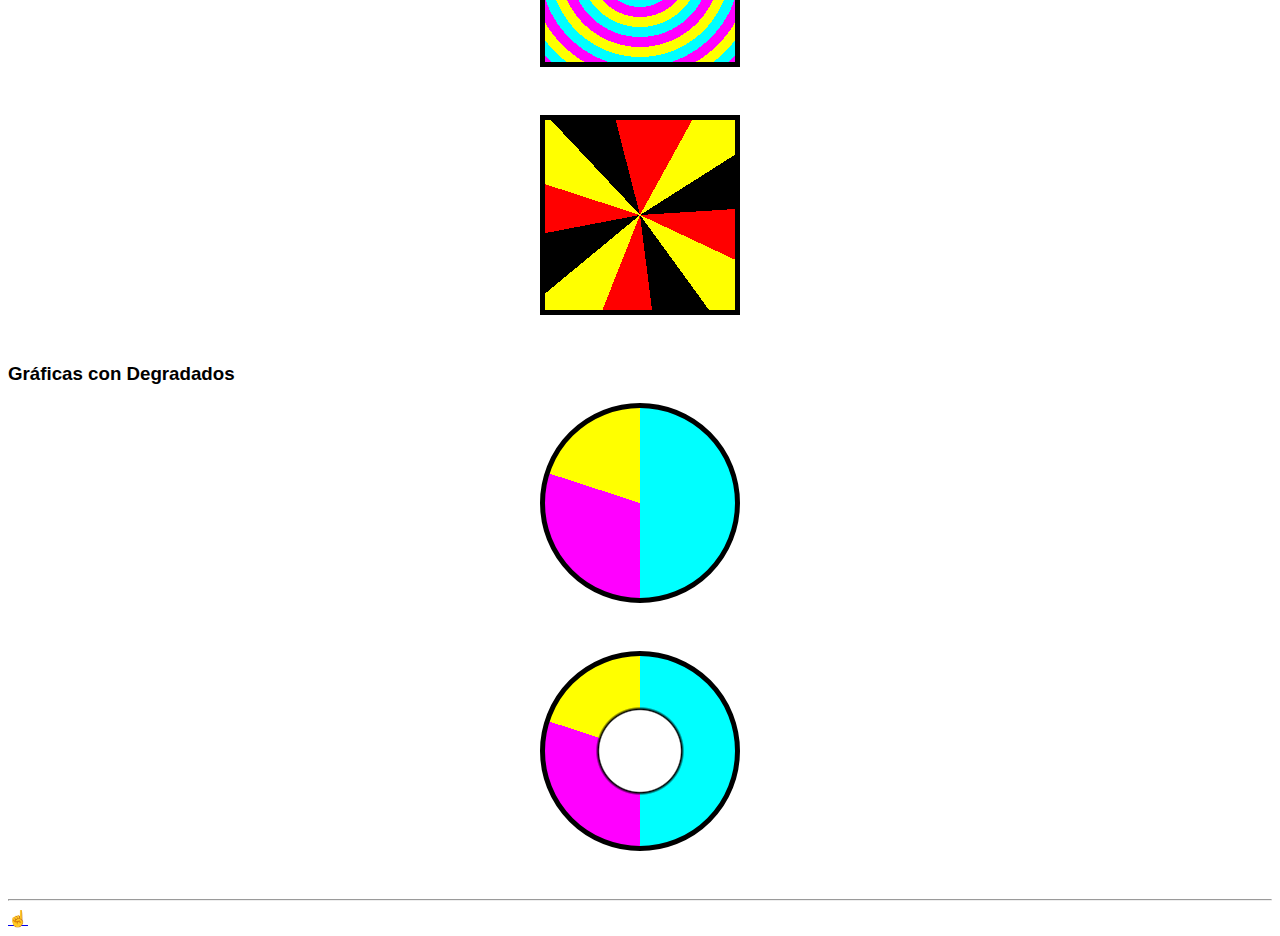
<file: visual-effects.html>
<!DOCTYPE html>
<html lang="es">

<head>
    <meta charset="UTF-8">
    <meta name="viewport" content="width=device-width, initial-scale=1.0">
    <title>Document</title>
    <link rel="stylesheet" href="css/visual-effects.css">
</head>

<body>
    <h1>Efectos visuales en CSS</h1>
    <hr>
    <h2>Sombras</h2>
    <div class="box shadows">
        <p>sombras</p>
    </div>
    <div class="box shadows-multiple">
        <p>sombras</p>
    </div>
    <div class="box drop-shadow">
        <img src="assets/arbol.png" alt="Niño y árbol">
    </div>
    <div class="box drop-shadow"></div>
    <hr>
    <h2>Degradados</h2>
    <h3>Lineal</h3>
    <div class="box linear-gradient"></div>
    <div class="box linear-gradient-2"></div>
    <div class="box linear-gradient-3"></div>
    <h3>Radial</h3>
    <div class="box radial-gradient"></div>
    <div class="box radial-gradient-2"></div>
    <h3>Cónico</h3>
    <div class="box conic-gradient"></div>
    <h3>Repetir Degradados</h3>
    <div class="box repeat-gradient-linear"></div>
    <div class="box repeat-gradient-radial"></div>
    <div class="box repeat-gradient-conic"></div>
    <h3>Gráficas con Degradados</h3>
    <div class="box chart-gradient"></div>
    <div class="box donut-gradient"></div>
    <hr>
    <a href="index.html#temario-css">☝</a>
</body>

</html>
</file>
<file: css/style.css>
/* La reglla de CSS consta de 2 partes:
1) El selector
2) Bloque de declaración {
    atributo: valor;
    atributo-de-dos-palabras: valor;
*/

/* Es una mala practica porque son bloqueants a la hora que el navegador lee esta*/
@import url(otra-hoja.css);

h1 {
    color: darkblue;
    background-color: black;
}

/* Selectores Básicos

1) Etiquetas- son elementos html
2) Identificadores- atributo id - #
2) clases - atributo class - .

*/

p {
    color: midnightblue;
}

/* Dar estilos con Id se considera un AntiPatrón */
#parrafo-2 {
    background-color: skyblue;
}

/* Dar estilos con clases nos permite reutilizar nuestro código css */

.bg-skyblue {
    background-color: skyblue;
}

.bg-steelblue {
    background-color: steelblue;
}

.text-20 {
    font-size: 20px;
}

.text-32 {
    font-size: 32px;
}

.text-white {
    color: white;
}

/*---------------------- SELECTORES------------------------- */
.hijos-directos>b {
    background-color: thistle;
}

.hijos-descendientes b {
    background-color: thistle;
}


/* Los selectores de hermanos van a aplicar a los elementos que son hnos y que esten por debajo del elemento de referencia*/
.hermanos-general~li {
    background-color: thistle;
}

.hermanos-adyacentes+li {
    background-color: thistle;
}

/* Selectores de atributo */

.selectores-atributos a[href] {
    color: orangered;
}

.selectores-atributos a[target="_blank"] {
    font-weight: bold;
}

/* El comodín del * aplica el estilo si contiene el texto en cuestión en cualquier parte */
.selectores-atributos a[href*="jonmircha"] {
    font-size: 24px;
}

/* El comodín del ^ aplica el estilo si contiene el texto en cuestión al inicio */
.selectores-atributos a[href^="http://"] {
    text-decoration: none;
}

/* El comodín del $ aplica el estilo si contiene el texto en cuestión al final */
.selectores-atributos a[href$=".com"] {
    background-color: black;
}

/* El comodín del ~ aplica el estilo si contiene el texto en cuestión en una lista separada por espacios */
.selectores-atributos a[class~="cursos"] {
    background-color: midnightblue;
}

/* El comodín del | aplica el estilo si contiene el texto en cuestión en una lista separada por espacios y que despues del texto en cuestión venga un guión medio - */
.selectores-atributos a[class|="menu"] {
    font-style: italic;
}

/* Selector universal */

* {
    font-family: sans-serif;
}

.selector-universal * {
    font-size: 24px;
}

/* 
Pseudoclases - Dan estilos dependiendo del contexto, posición o estado del elemento
https://developer.mozilla.org/es/docs/Web/CSS/Pseudo-classes
*/

.form-pseudoclases *:required {
    border-color: yellow;
}

/* Es decir que todavía no esta llena o no es válida */
.form-pseudoclases *:invalid {
    border-color: red;
}

.form-pseudoclases *:focus {
    background-color: skyblue;
}

.form-pseudoclases *:disabled {
    background-color: pink;
}

.menu-pseudoclases a:visited {
    color: olive;
}

.menu-pseudoclases a:hover {
    color: orange;
}

.p-pseudoclases:hover {
    font-size: 20px;
}

#temario-css:target {
    background-color: lightgreen;
}

.lista-pseudoclases li:first-child {
    color: green;
}

.lista-pseudoclases li:last-child {
    color: violet;
}

.lista-pseudoclases li:nth-child(3) {
    color: navy;
}

/* ESTO QUIERE DECIR QUE VA DE 4 EN 4, SIRVE PARA HACER PATRONES */
.lista-pseudoclases li:nth-child(4n) {
    font-size: 20px;
}

/*2.34 Video Jon Mircha 2/5*/
.lista-pseudoclases li:nth-child(3n + 1) {
    font-weight: bold;
}

.lista-pseudoclases li:nth-child(even) {
    background-color: yellow;
}

.lista-pseudoclases li:nth-child(odd) {
    background-color: orange;
}

/* Para aplicar estilos a la primera etiqueta de tipo parrafo, esto va por tipo de etiquetas */
.articulo-pseudoclases p:first-of-type {
    background-color: pink;
}

.articulo-pseudoclases p:last-of-type {
    background-color: violet;
}

/* Se puede aplicar las formulas de patrones y even y odd */
.articulo-pseudoclases p:nth-of-type(3) {
    background-color: fuchsia;
}

.articulo-pseudoclases *:not(p) {
    background-color: beige;
}

/*
Pseudoelementos - Dan estilos a partes específicas de un elemento, se usa el :: para diferenciarlos de las pseudoclases
https://developer.mozilla.org/es/docs/Web/CSS/Pseudoelementos
*/


/* OJO es buena practica poner :: para identificar que es un Pseudoelemento */
.saga-geminis::before {
    content: "🤼‍♂️";
}

.saga-geminis::after {
    content: "♊";
}

.saga-precio::before {
    content: "$";
    font-weight: bold;
}

.saga-precio::after {
    content: "USD";
    font-weight: bold;
}

.p-pseudoelementos::first-letter {
    font-weight: bold;
    font-size: 32px;
}

.p-pseudoelementos::first-line {
    color: coral;
}

.p-pseudoelementos::selection {
    color: greenyellow;
    background-color: black;
}

.input-pseudoelementos::placeholder {
    color: green;
}

/* Agrupar Selectores */
.form-agrupar-selectores input[type="text"],
.form-agrupar-selectores input[type="email"],
.form-agrupar-selectores textarea {
    border-color: yellow;
    border-width: 2px;
    border-style: dashed;
    background-color: black;
    font-size: 20px;
    display: block;
    width: 300px;
}

/* El Algoritmo de CSS: Es la forma en que el navegador aplica los estilos al documento HTML. Es vital entender este concepto para que entiendas como se aplican y en algunas ocasiones se sobreescriben las reglas CSS.
    1) La Cascada.
    2) La Especificidad.
    3) La Herencia.
    
    La Cascada es el mecanismo en que el navegador aplica los estilos. Y toma en cuenta lo siguiente en este orden:
    1) El Origen del Código:
    - El User Agent (los estilos por defecto del navegador)
    - Personalizaciones del usuario.
    - Los estilos del autor.
    2) La Especificidad del Selector
    3) Orden de Aparición

La Especificidad es el peso que tiene un selector cuando hay conflicto de estilos. Se calcula de la siguiente forma:
    Etiquetas y pseudoelementos -------------- 0,0,0,1
    Clases, atributos y pseudoclases ------------0,0,1,0
    Identificadores -------------------------------0,1,0,0
    Estilos en línea--------------------------------1,0,0,0
    !important ------------------Rompe la especificidad

La Herencia, es la capacidad de un selector de obtener (heredar) los valores de sus ancestros más cercanos, para aplicarla se usa el valor inherit, si queremos evitarla podemos asignar otro valor o inicializar la propiedad en cuestión con el valor initial

https://web.dev/learn/css/inheritance/#which-properties-are-inheritable
    */

blockquote#cita-marco.cita-marco {
    background-color: lightsteelblue;
}

blockquote {
    background-color: burlywood;
}

#cita-marco {
    background-color: lightgreen;
}

blockquote.cita-marco {
    background-color: tomato;
}

.cita-marco {
    background-color: cornflowerblue;
}

.cita-marco {
    background-color: crimson !important;
}

blockquote#cita-marco {
    background-color: lightsalmon;
}

.cita-marco {
    background-color: moccasin !important;
    background-color: darkorange !important;
    font-size: 32px;
    border-style: dotted;
    border-color: red;
}

.cita-marco cite {
    background-color: pink;
    background-color: inherit;
    font-size: 24px;
    font-size: initial;
    border-style: inherit;
    border-color: inherit;
}

/* 
https://autoprefixer.github.io/
https://caniuse.com/

Prefijos de los navegadores
-webkit-user-select: none;
-moz-user-select: none;
-ms-user-select: none;
user-select: none;
*/
</file>
<file: css/backgrounds.css>
/* 
background-color: define el color de fondo del elemento
background-image: define la imagen de fondo del elemento
background-size: define el tamaño de la imagen de fondo, primer valor x, segundo y
    - cover: cambia el tamaño de la imagen de fondo para asegurarse de que permanezca completamente visible
    - contain: cambia el tamaño de la imagen de fondo para asegurarse de que el elemento esté completamente cubierto
background-repeat: define cómo se repite la imagen de fondo en el elemento
background-position:
  define la posición de la imagen de fondo, primer valor x, segundo y, si no se especifica un segundo valor éste será center
  aparte de valores numéricos podemos indicar el posicionamiento con las palabras: center, top, bottom, left and right
background-clip: define cuánto debe extenderse el fondo dentro del elemento.
background-origin: define el origen de la imagen de fondo.
background-attachment: define cómo se comportará la imagen de fondo al desplazarse por la página
*/

.box {
    margin: 2rem auto;
    width: 300px;
    height: 300px;
    border: thick dashed red;
}

.bg-color {
    background-color: black;
}

.bg-image {
    background-image: url(../assets/puesta-sol.jpg)
}

.bg-size {
    background-image: url(../assets/puesta-sol.jpg);
    /* Primer valor es para el ancho y el segundo para la altura */
    background-size: 300px 200px;
    /* Si solo le especificas un valor el 2do lo maneja automáticamente */
    background-size: 300px;
    background-size: cover;
    background-size: contain;
}

.bg-repeat {
    background-image: url("../assets/puesta-sol.jpg");
    background-size: 100px;
    background-repeat: repeat;
    background-repeat: repeat-x;
    background-repeat: repeat-y;
    background-repeat: no-repeat;
}

.bg-position {
    background-color: skyblue;
    background-image: url("../assets/puesta-sol.jpg");
    background-size: 100px;
    background-repeat: no-repeat;
    background-position: 10px 20px;
    background-position: 1rem 2rem;
    background-position: 10% 20%;
    background-position: 10%;
    background-position: 10% center;
    background-position: top center;
    background-position: top right;
    background-position: top left;
    background-position: bottom center;
    background-position: bottom right;
    background-position: bottom left;
    background-position: bottom;
}


.bg-clip {
    background-color: skyblue;
    background-image: url("../assets/puesta-sol.jpg");
    background-repeat: no-repeat;
    background-size: 200px;
    background-size: cover;
    background-clip: border-box;
    /* default */
    background-clip: padding-box;
    background-clip: content-box;
    padding: 1rem;
}

.bg-origin {
    background-color: skyblue;
    background-image: url("../assets/puesta-sol.jpg");
    background-repeat: no-repeat;
    background-size: 200px;
    background-size: cover;
    background-origin: padding-box;
    /* default */
    background-origin: border-box;
    background-origin: content-box;
    padding: 1rem;
}

.bg-attachment {
    background-color: skyblue;
    background-image: url("../assets/puesta-sol.jpg");
    background-repeat: no-repeat;
    background-size: cover;
    width: 100%;
    height: 50vh;
    background-attachment: scroll;
    background-attachment: fixed;
    /* background: red; */
}

.bg-multiple {
    width: 50%;
    height: 30vh;
    background-image: url("../assets/favicon.png"),
        url("../assets/puesta-sol.jpg");
    background-repeat: repeat-x, no-repeat;
    background-size: 10%, cover;
}

.bg-art {
    width: 1000px;
    height: 700px;
    background: url("../assets/arbol.png") no-repeat center bottom,
        url("../assets/aves.png") no-repeat center bottom,
        url("../assets/cielo.png") no-repeat center top;
}
</file>
<file: css/border-outline.css>
.box {
    background-color: black;
    margin: 2rem auto;
    width: 400px;
    height: 400px;
    border: thick solid red;
}

.border-radius {
    border-radius: 2rem;
    border-top-left-radius: 4rem;
    border-top-right-radius: 4rem;
    border-bottom-right-radius: 4rem;
    border-bottom-left-radius: 4rem;
    border-radius: 2rem 4rem;
    border-radius: 2rem 4rem 0;
    border-radius: 4rem 3rem 2rem 1rem;
    border-radius: 2rem;
}

.border-radius-2 {
    border-radius: 2rem / 4rem;
    border-radius: 2rem 4rem / 4rem 8rem;
}

.border-radius-3 {
    border-radius: 50%;
}

.border-radius-4 {
    width: 400px;
    height: 200px;
    width: 200px;
    height: 400px;
    border-radius: 50%;
}

.outline {
    color: white;
    text-align: center;
    outline-width: 5px;
    outline-style: dashed;
    outline-color: chartreuse;
    outline: thick solid blue;
    /* border-width: 100px; */
    /* outline-width: 100px; */
    outline-offset: 3rem;
    outline-offset: -3rem;
}
</file>
<file: css/box-model.css>
/* 
https://developer.mozilla.org/es/docs/Learn/CSS/Building_blocks/El_modelo_de_caja

Modelo de Caja: Es la forma en que CSS ve a los elementos HTML y ¿cómo los ve? como si fueran cajas con las siguientes propiedades:
    1. El contenido (content): El contenido (texto) del elemento HTML, tomando en cuanta sus dimensiones (width & height)
    2. El borde (border): Lo que delimita cada uno de los elementos HTML
    3. El relleno (padding): Son las distancias internas (La distancia del borde al contenido)
    3. El márgen (margin): Son las distancias externas (La distancia entre el elemento html y sus elementos hermanos o padres)

Dentro del modelo de caja hay que considerar que una caja tendrá 4 lados:
    1. Arriba (top)
    2. Derecha (right)
    3. Abajo (bottom)
    4. Izquierda (left)
*/

h1 {
    width: 400px;
    height: 200px;
    /* propiedades de tipo shorthand */
    border-color: green;
    border-top-color: red;
    border-width: thick;
    /* thin - 1px , medium - 3px, thick - 5px */
    border-style: solid;
    border: 2px dashed blue;
}

.caja-uno,
.caja-dos {
    background-color: chocolate;
    border: medium solid orange;
    /* 
  Esto aplica para margin y padding
  1 valor = aplicar a los 4 lados
  2 valores =
    primer valor es para los lados verticales (t/b)
    segundo valor es para los lados horizontales (l/r)
  3 valores =
    primer valor es para top
    segundo valor es para los lados horizontales (l/r)
    tercer valor es para bottom
  4 valores = Piensa en las manecillas del reloj
    primer valor es para top (12)
    segundo valor es para right (3)
    tercer valor es para bottom (6)
    cuarto valor es para left (9)
    */
    padding: 20px;
    margin: 20px;
    padding: 20px 40px;
    margin: 40px 20px;
    padding: 0 40px 20px;
    margin: 50px 30px 0;
    padding: 0 40px 20px 50px;
    margin: 100px 50px 30px 0;
}

/* 
Caja de Línea
  - Ocupan el espacio necesario para mostrar su contenido.
  - No tienen dimensiones modificables (alto, ancho).
  - Permiten otros elementos a su lado.
  - Padding y margin solo empujan a elementos adyacentes en horizontal, NUNCA EN VERTICAL.
Caja de Bloque
  - Ocupan todo el ancho disponible, lo que genera saltos de línea.
  - Tienen dimensiones modificables (alto, ancho).
  - No permiten otros elementos a su lado (aunque especifique un ancho, siguen ocupando todo el espacio disponible a lo ancho, generando saltos de línea).
*/

.caja-linea,
.caja-bloque {
    background-color: darkcyan;
    color: white;
    width: 500px;
    height: 250px;
    border: medium solid black;
    padding: 16px;
}

.caja-bloque {
    margin: 32px;
    display: block;
    /* display: inline; */
}

.caja-línea {
    margin: 48px;
    display: inline;
    /* display: block; */
}

/* 
Propiedad Display
  inline
  block
  inline-block - Se comporta como un elemento de línea pero acepta modificar sus dimensiones (alto y ancho)
  none
  table
  list-item
  flex - ve mi curso de Flexbox CSS
  grid - ve mi curso de Grid CSS
*/

.caja-none,
.caja-linea-bloque,
.caja-hidden {
    background-color: darkolivegreen;
    color: white;
    padding: 16px;
    border: medium solid black;
}

.caja-none {
    display: none;
}

.caja-hidden {
    visibility: hidden;
}

.overflow {
    background-color: darkturquoise;
    width: 200px;
    height: 100px;
    overflow: visible;
    overflow: hidden;
    overflow: scroll;
    overflow: auto;
    /* overflow-y: scroll; */
    /* overflow-x: scroll; */
}

/* 
  Tamaño de Caja
  */

.box-sizing-content,
.box-sizing-border {
    background-color: deepskyblue;
    width: 500px;
    height: 250px;
    padding: 10px;
    border: thick solid black;
}

.box-sizing-border {
    box-sizing: border-box;
}

.container-col-3 {
    background-color: burlywood;
    width: 600px;
    height: 300px;
    margin-top: 20px;
}

.container-col-3>* {
    box-sizing: border-box;
    width: 200px;
    border: thin solid red;
    padding: 10px;
    float: left;
}

/* 
HACK
https://www.paulirish.com/2012/box-sizing-border-box-ftw/
apply a natural box layout model to all elements, but allowing components to change
*/
html {
    box-sizing: border-box;
}

*,
*:before,
*:after {
    box-sizing: inherit;
}


/* Floats */
.container-floats {
    background-color: cornflowerblue;
}

.float-left {
    float: left;
}

.float-right {
    float: right;
}

.clearfix {
    clear: both;
}

/* Colapso de Márgenes Verticales */
.margin-collapse {
    background-color: skyblue;
}

.margin-collapse section {
    border: thin solid black;
    margin-top: 16px;
    margin-bottom: 16px;
}

/* En los horizontale si se suman */
.margin-collapse span {
    border: thin solid black;
    display: inline-block;
    margin-right: 16px;
    margin-left: 16px;
}

/* Centrado de Cajas */
.sitio-web {
    border: thin solid black;
    background-color: thistle;
    width: 800px;
    height: 1000px;
    padding: 16px;
    margin-top: 200px;
    margin-left: auto;
    margin-right: auto;
    /* margin: 0 auto lo puedes utilizar si no necesitas usar el margin top o buttom*/ 
}
</file>
<file: css/colors.css>
.color-by-name {
    background-color: coral;
    color: rebeccapurple;
    border: thin solid yellow;
}

/* 
Sistema Hexadecimal
0123456789ABCDEF

RedGreenBlue (Medios Digitales) vs CyanMagentaYellowKey (Medios Impresos)

Colores en HEX va a ser colores de 6 dígitos
#ff6600
*/

.color-hex {
    background-color: #ff6600;
    background-color: #f60;
    background-color: #ff6605;
    background-color: #00000000;
    background-color: #00000055;
    background-color: #0003;
    color: #12ac78;
    border: thick solid #ffffff;
    border: thick solid #fff;
    border: thick solid #ff0000;
    border: thick solid #f00;
    border: thick solid #00ff00;
    border: thick solid #0f0;
    border: thick solid #0000ff;
    border: thick solid #00f;
    border: thick solid #000000;
    border: thick solid #000;
}

/* 
Sistema RGB  RED GREEN BLUE
Acepta 8 bits por canal de color
Bit (0/1) 2 elevado a la potencia 8 = 2*2*2*2*2*2*2*2 = 256 
Por cada canal de color tenemos valores que van del 0 al 255
*/
.color-rgb {
    background-color: rgb(255, 255, 255);
    background-color: rgb(255, 0, 0);
    background-color: rgb(0, 255, 0);
    background-color: rgb(0, 0, 255);
    background-color: rgb(0, 0, 0, );
    background-color: rgba(0, 0, 0, 0.92);
    color: rgb(255, 102, 0);
    border: thinsloid rgb(128, 109, 7);
}

/* 
Sistema HSL
HueSaturationLightness (Tono-Saturación-Luminosidad)

El primer es Hue (Círculo Cromático)
0° -> red
60° -> yellow
120° -> green
180° -> cyan
240° -> blue
300° -> magenta

El segundo valor es Saturation (Intensidad del Color)
0% -> Escala de grises
100% -> Color puro

El tercer valor es Lightness (Luminosidad del Color)
0% -> negro
50% -> color puro
100% -> blanco
*/

.color-hsl {
    background-color: hsl(0, 100%, 50%);
    background-color: hsl(120, 100%, 50%);
    background-color: hsl(240, 100%, 50%);
    background-color: hsl(30, 100%, 50%);
    background-color: hsla(30, 100%, 50%, 0.5);
    background-color: hsla(30, 100%, 50%, 0.25);
    background-color: hsla(30, 100%, 50%, 0);
    background-color: hsla(30, 100%, 50%, 0.75);
    color: hsl(0, 0%, 100%);
    color: hsl(0, 0%, 0%);
    border: thick solid hsl(210, 75%, 65%);
}

/* 
Valor transparent: color transparente es igual a aplicar rgba(0,0,0,0)
Valor currentColor: Hereda el valor por defecto o asignado de la propiedad color, del ancestro que tenga definida esta propiedad, busca del ancestro más cercano al más alejado
*/
.color-transparent-current {
    background-color: darkmagenta;
    background-color: currentColor;
    background-color: transparent;
    color: olive;
    border: thick solid currentColor;
}

.opacity{
    background-color: orchid;
    color: navy;
    border: thick solid black;
    opacity: 1; /* Por defecto */
}

.opacity_00{
    opacity: 0; /* Todo blanco */
}

.opacity-10{
    opacity: .1;
}

.opacity-20{
    opacity: .2;
}

.opacity-30{
    opacity: .3;
}
</file>
<file: css/fonts-texts.css>
/* 
  Estilos de la Fuente

  font-family
  font-size
  font-weight
  font-style
  font-variant
  line-height
  font
*/

.font {
    font-family: Georgia, "Times New Roman", Times, serif;
    font-family: sans-serif;
    font-size: 32px;
    font-weight: bold;
    font-style: italic;
    font-variant: small-caps;
    line-height: 2;
    font: italic small-caps bold 24px / 1.5 monospace;
}

/* 
  Formato woff o woff2 - Web Open Font Format
  
  font-display:
    auto - permite que el navegador utilice el método predeterminado que suele ser block
    block - oculta brevemente el texto hasta que la fuente haya sido descargada por completo
    swap - indica al navegador que utilice la fuente alternativa para mostrar el texto hasta que la fuente personalizada se haya cargado por completo
    fallback - es una mezcla de auto y swap
    optional -ocultará el texto, luego lo cargará con la fuente alternativa y finalmente aplicará la fuente personalizada
  */
@font-face {
    font-family: "Chalet";
    src: url("../assets/Chalet.woff") format("woff");
    font-display: swap;
    /* src: url("../assets/Chalet.woff") format("woff"),
    url("../assets/Chalet.woff2") format("woff2"); */
}

.chalet {
    font-family: "Chalet", sans-serif;
    font-size: 2rem;
}

@font-face {
    font-family: "Pecita";
    src: url("../assets/Pecita.woff") format("woff");
    font-display: swap;
}

.pecita {
    font-family: "Pecita", cursive;
    font-size: 2rem;
}

.raleway {
    font-family: "Raleway", sans-serif;
    font-size: 2rem;
}

/* 
text-align
text-decoration
text-indent
text-overflow
overflow: hidden;
white-space: nowrap;
text-transform

letter-spacing

white-space

word-break
word-spacing
writing-mode
  */
.text {
    font-size: 2rem;
    text-align: center;
    text-align: left;
    text-decoration: overline;
    text-decoration: none;
    text-indent: 3rem; /* Da una especie de sangría en la primera línea */
    text-transform: capitalize;
    text-transform: lowercase;
    text-transform: uppercase;
    text-transform: none;
    letter-spacing: 0.5rem; /* Espacio entre caracter y caracter */
    word-break: break-all;
    writing-mode: vertical-rl;
    writing-mode: vertical-lr;
    writing-mode: horizontal-tb;
}

.text a {
    text-decoration: none;
}

.text-overflow {
    background-color: blanchedalmond;
    border: thin solid black;
    padding: 1rem;
    width: 50%;
    font-size: 2rem;
    overflow: hidden;
    white-space: nowrap;
    text-overflow: ellipsis;
}

.white-space {
    white-space: pre;
}

.word-spacing {
    font-size: 2rem;
    word-spacing: 1rem; /* Espacio entre cada palabra */
}

.material-icons {
    font-family: "Material Icons";
    font-weight: normal;
    font-style: normal;
    font-size: 24px;
    /* Preferred icon size */
    display: inline-block;
    line-height: 1;
    text-transform: none;
    letter-spacing: normal;
    word-wrap: normal;
    white-space: nowrap;
    direction: ltr;

    /* Support for all WebKit browsers. */
    -webkit-font-smoothing: antialiased;
    /* Support for Safari and Chrome. */
    text-rendering: optimizeLegibility;

    /* Support for Firefox. */
    -moz-osx-font-smoothing: grayscale;

    /* Support for IE. */
    font-feature-settings: "liga";
}
</file>
<file: css/images.css>
img {
    max-width: 100%;
    height: auto;
}

.card {
    border: medium solid black;
    width: 400px;
    height: 400px;
}

.card img {
    background-color: blanchedalmond;
    height: 300px;
    object-fit: fill;
    /* default */
    object-fit: cover;
    object-fit: none;
    object-fit: contain;
    object-fit: scale-down;
    /* toma el valor que sea menor de los valores contain y none */
    object-position: left top;
    object-position: right bottom;
    object-position: -50px center;
    object-position: 50% 50%;
}
</file>
<file: css/lists.css>
.list {
    list-style-type: disc;
    /* default */
    list-style-type: square;
    list-style-type: circle;
    list-style-type: lower-roman;
    list-style-type: upper-roman;
    list-style-type: decimal;
    list-style-type: decimal-leading-zero;
    list-style-type: none;
    list-style-type: lower-greek;
    list-style-image: url("../assets/favicon.png");
    list-style-image: url("../assets/cielo.png");
    list-style-image: none;
    /* default */
}

.list li {
    list-style-type: none;
}

.list li::before {
    content: "";
    display: inline-block;
    width: 1rem;
    height: 1rem;
    background-image: url("../assets/favicon.png");
    background-size: contain;
    background-repeat: no-repeat;
    background-position: center;
}

.list-2 li {
    background-color: coral;
    list-style-position: inside;
    list-style-position: outside;
}

.list-3 li {
    background-color: cornsilk;
    list-style: lower-latin url("../assets/cielo.png") outside;
    list-style: lower-latin inside;
}

.text-column-4 {
    list-style-position: inside;
    column-count: 4;
    column-gap: 1rem;
    column-rule: thin dotted red;
    column-width: 100px;
    /* tamaño mínimo de anchura de las columas */
}

.text-column-3 {
    column-count: 3;
    column-gap: 1rem;
    column-rule: thin solid gray;
    column-width: 100px;
    /* tamaño mínimo de anchura de las columas */
}
</file>
<file: css/positions.css>
/*
Posicionamiento CSS

  La propiedades FLOAT y POSITION nos permiten modificar la posición natural de cualquier elemento del documento HTML.

  El navegador coloca cada elemento teniendo en cuenta el orden en el que aparece en el documento y su tipo de visualización dependiendo si es un elemento de línea o de bloque.

  Con FLOAT y POSITION podemos modificar este comportamiento.

  Elementos Flotantes
    - float: Convierte un elemento en flotante desplazándolo hasta la zona más a la izquierda o más a la derecha de la posición en la que originalmente se encontraba.
    - clear: Limpia la flotación (left, right, both)

  Tipos de Posicionamiento:
    - static (default)
    - relative
    - absolute
    - fixed
    - sticky

  Para mover los elementos posicionados se activan las propiedades:
    - top (vertical - eje Y)
    - bottom (vertical - eje Y)
    - left (horizontal - eje X)
    - right (horizontal - eje X)
    - z-index (profundidad - eje Z)

  Las propiedades top y left van a tener preferencia por sobre bottom y right respectivamente.

  Estás 5 propiedades no funcionan con el valor de static.
*/

/* static: Es el valor por defecto, significa que el elemento respeta el flujo del documento HTML, por lo que no se puede mover ni posicionar */
.static {
    background-color: yellow;
    position: static;
    top: 10px;
    left: 10px;
}

/* relative: El elemento conserva sus dimensiones y posición original en el flujo del documento. Si se mueve toma como referencia su posición original */
.relative {
    background-color: turquoise;
    position: relative;
    width: 300px;
    height: 50px;
    /*  top: 50px;
    left: 50px; */
    bottom: 50px;
    right: 50px;
    top: -30px;
    left: -10px;
    top: 300px;
    left: 50px;
}

/* absolute: El elemento pierde sus dimensiones y posición original en el flujo del documento. Si se mueve puede tomar como referencia 2 elementos:
    1) El primer ancestro con posicionamiento relativo
  2) Si no encuentra un ancestro relativo, se mueve respecto del documento HTML */
.absolute {
    background-color: tomato;
    position: absolute;
    width: 200px;
    height: 50px;
    /* top: 0;
    left: 0; */
    right: 0;
    bottom: 0;
    /* top: 100px;
    left: 100px; */
}

.relative-parent {
    background-color: khaki;
    position: relative;
    width: 600px;
    height: 50px;
    top: 50px;
    left: 50px;
}

.absolute-child {
    background-color: lightcoral;
    position: absolute;
    /* left: 0;
    top: 0; */
    /* bottom: 0;
    right: 0; */
    top: -50px;
    left: -30px;
}

/* fixed: El elemento pierde sus dimensiones y posición original en el flujo del documento. Si se mueve toma como referencia el documento HTML y queda fijo en la posición, cuando el scroll se mueva, el elemento no lo hará, queda FIJO */
.fixed {
    background-color: lightgreen;
    position: fixed;
    width: 300px;
    height: 100px;
    /* right: 20px;
    bottom: 10px; */
    top: 30px;
    left: 400px;
}

/* sticky: es un combinación de posicionamiento relative y fixed, para este posicionamiento las propiedades de top, left, bottom y right no mueven el elemento, sirven como un punto de referencia, mientras no lleguen a ese valor el elemento se comporta como relative, cuando llega se convierte en fixed

Para que este comportamiento funcione el elemento sticky debe ser hijo directo del body o su elemento contenedor debe tener dimensiones definidas y sólo será sticky dentro de las dimensiones de su contenedor padre. */
.sticky {
    background-color: lightskyblue;
    position: sticky;
    top: 50px;
}

.sticky-parent {
    border: thin dashed black;
    height: 600px;
}

.sticky-child {
    background-color: lightslategray;
    position: sticky;
    top: 75px;
}

/* z-index: propiedad que permite controlar la profundidad de los elementos posicionados, su valor por defecto es auto, acepta número positivos, negativos y cero.

A mayor valor el elemento esta más al frente, a menor valor más al fondo.

Un elemento padre nunca podrá estar sobre sus elementos hijos, sin embargo los elementos hijos si pueden dándoles un valor negativo y que el elemento padre no tenga definido valor de z-index */
.z-index-1,
.z-index-2 {
    background-color: mediumaquamarine;
    border: thin solid black;
    position: relative;
    width: 200px;
    height: 200px;
}

.z-index-1 {
    z-index: 1;
    z-index: 0;
}

.z-index-2 {
    top: -200px;
    left: 100px;
    z-index: 2;
    z-index: -1;
}

.z-index-parent {
    background-color: mediumorchid;
    width: 300px;
    height: 300px;
    position: relative;
    /* z-index: 2; */
}

.z-index-child {
    background-color: mediumvioletred;
    position: relative;
    width: 150px;
    height: 150px;
    top: -75px;
    left: 75px;
    z-index: -1;
}
</file>
<file: css/units.css>
/* 
Unidades de Medida
  1) Absolutas (Su valor no cambia, son unidades del mundo real)
    pc, cm, mm, in, Q
    pt (1/72in)
    px (1/96in)
  2) Relativas (Su valor es relativo a un contexto)
    em, rem, ex, ch - al tamaño de la fuente
      em - basada en la anchura de la "m" de la fuente del elemento
      rem -  basada en la anchura de la "m" de la fuente del elemento raíz (html)
      ex - basada en la altura de la "x" de la fuente del elemento
      ch - basada en la anchura del "0" de la fuente del elemento
    % - al tamaño del contenedor
    vw, vh, vmin, vmax - al tamaño del viewport
      vw - ancho del viewport van de 1 a 100
      vh - alto del viewport van de 1 a 100
      vmax - entre vw y vh toma el que tenga mayor valor
      vmin - entre vw y vh toma el que tenga menor valor

  Conversiones entre unidades - https://pxtoem.com/
*/
html {
  box-sizing: border-box;
}

*,
*::after,
*::before {
  box-sizing: inherit;
}

.pixels {
  background-color: cadetblue;
  width: 500px;
  height: 400px;
  padding: 20px;
  font-size: 32px;
  border: thick solid rebeccapurple;
}

.ems {
  background-color: cadetblue;
  font-size: 24px;
  padding: 1em .5em;
  /* Tiene 24px arriba y abajo y 12 a los costados*/
  border: thick solid rebeccapurple;
}

.em-child {
  background-color: salmon;
  font-size: 2em;
  /* AL PONER ESOT ESTOY MODIFICANDO EL  TAMAÑO DE LETRA POR LO QUE AFECTA A LAS OTRAS PROPIEDADES */
  /* Antes un 1em era 24, pero ahora estoy diciendo que el fon-size ya no sea 24px sino el doble que es 2em= 480x 
  , por lo que ahora todas los demás propiedades trabajarán con 48px*/
  border: thick solid beige;
  margin: 0.5em;
  padding: 1em;
}

.rems {
  background-color: cadetblue;
  font-size: 24px;
  padding: 1em .5em;
  border: thick solid rebeccapurple;
}


.rem-child {
  background-color: salmon;
  border: thick solid beige;
  margin: 0.5rem;
  padding: 1rem;
  font-size: 2rem;
}

.exs {
  background-color: cadetblue;
  font-size: 24px;
  padding: 1ex 0.5ex;
  border: 5px solid rebeccapurple;
}

.ex-child {
  background-color: salmon;
  border: thick solid beige;
  margin: 0.5ex;
  padding: 1ex;
  font-size: 2ex;
}

.chs {
  background-color: cadetblue;
  width: 10ch;
}

.percentages {
  background-color: darkkhaki;
  padding: 5%;
  margin: 20% 10%;
  width: 80%;
  font-size: 100%;
  height: 100%;
}

.height-parent {
  background-color: brown;
  width: 500px;
  height: 500px;
}

.height-child {
  background-color: coral;
  width: 50%;
  height: 50%;
}

.viewport {
  background-color: darkcyan;
  width: 50vw;
  /* Recuerda que la etiqueta body tiene margenes por defecto y recuerda que las barras de scroll del navegador también forman parte del viewport */
  width: 100%;
  width: 100vw;
  height: 50vh;
  height: 100vh;
  font-size: 5vw;
  padding: 2vh 2vw;
}

.vmin,
.vmax {
  background-color: darksalmon;
  border: thick solid cyan;
  width: 50vmax;
  height: 50vmin;
}
</file>
<file: css/variables-functions.css>
:root {
    color: darkgreen;
    --default-bg-color: skyblue;
}

html {
    color: red;
    box-sizing: border-box;
}

*,
*::after,
*::before {
    box-sizing: inherit;
}

.custom-props-1 {
    --primary-color: gray;
    --font-size: 32px;
    background-color: var(--primary-color);
}

.custom-props-2 {
    background-color: var(--default-bg-color);
    border: thin solid var(--border-color);
    padding: 1rem;
}

.custom-props-3 {
    font-size: var(--font-size);
    border: thin solid var(--border-color);
}

.title-props {
    --primary-color: navy;
    color: var(--primary-color, orange);
    background-color: var(--default-bg-color);
}

.ch-10 {
    --padding-size: 3ch;
    --num-ch: 10ch;
    background-color: var(--default-bg-color);
    font-size: 2rem;
    padding: var(--padding-size);
    /* En la función calc si o si debe haber espacio, de lo contrario no funciona */
    width: calc(var(--num-ch) + var(--padding-size) * 2);
}

.min-max {
    background-color: var(--default-bg-color);
    margin-top: 1rem;
    width: min(300px, 20vw, 20rem);
    height: max(200px, 25vh);
}

/* Sirve bastante para el responsive design */
h1 {
    font-size: clamp(2rem, 1rem + 3vw, 3rem);
}
</file>
<file: css/visual-effects.css>
html {
    box-sizing: border-box;
    font-family: sans-serif;
    font-size: 16px;
}

*,
*::after,
*::before {
    box-sizing: inherit;
}

.box {
    width: 200px;
    height: 200px;
    margin-left: auto;
    margin-right: auto;
    margin-bottom: 3rem;
    border: thick solid #000
}

.shadows {
    color: navy;
    font-size: 2rem;
    text-align: center;
    /* box-shadow: mov-x mov-y blur-radius spread-blur color inset/outset; */
    box-shadow: 1rem 1rem 1rem 1rem;
    box-shadow: -1rem -1rem 1rem 1rem;
    box-shadow: 1rem 1rem 1rem 1rem #0005;
    box-shadow: 1rem 1rem 1rem 1rem #f00 inset;
    box-shadow: 1rem 1rem 2rem 0.5rem #0005;
    /* text-shadow: mov-x mov-y blur-radius color; */
    text-shadow: -1rem -1rem 0.5rem hotpink;
}

.shadows-multiple {
    font-size: 2rem;
    text-align: center;
    box-shadow: 1rem 1rem 1rem 1rem #0005, 1rem 1rem 1rem 1rem #f00 inset, -0.5rem -0.5rem 0.5rem 2rem hotpink;
    text-shadow: -1rem -1rem 0.5rem navy, 1rem 1rem 0.5rem greenyellow;
}

/* DROP-SHADOW SE APLICA A LAS IMAGENES PGN CON TRANSPARENCIA*/

.drop-shadow {
    width: 600px;
    height: auto;
}

.drop-shadow img {
    max-width: 100%;
    height: auto;
    /* filter: drop-shadow(mov-x mov-y blur-radius color); */
    box-shadow: 1rem 1rem 1rem 1rem #f00;
    filter: drop-shadow(1rem 1rem 1rem orangered);
    filter: drop-shadow(1rem 1rem 1rem steelblue);
}

.linear-gradient {
    background-image: linear-gradient(red, green);
    background-image: linear-gradient(red, green, blue);
    background-image: linear-gradient(0deg, red, green, blue);
    background-image: linear-gradient(20deg, red, green, blue);
    background-image: linear-gradient(45deg, red, green, blue);
    background-image: linear-gradient(90deg, red, green, blue);
    background-image: linear-gradient(180deg, red, green, blue);
    background-image: linear-gradient(270deg, red, green, blue);
    background-image: linear-gradient(360deg, red, green, blue);
    background-image: linear-gradient(to right, red, green, blue);
    background-image: linear-gradient(to top, red, green, blue);
    background-image: linear-gradient(to bottom, red, green, blue);
    background-image: linear-gradient(to left, red, green, blue);
    background-image: linear-gradient(to top left, red, green, blue);
    background-image: linear-gradient(to top right, red, green, blue);
    background-image: linear-gradient(to bottom left, red, green, blue);
    background-image: linear-gradient(to bottom right, red, green, blue);
    background-image: linear-gradient(90deg, red 30%, green 60%, blue);
    /* Se pone cuando inicia y termina el valor intermedio */
    /* el primer valor y el último no se pone porque se sobre entiende que inicia en 0 y el último que termina en 100 */
    background-image: linear-gradient(90deg, red 33%, white 34% 67%, red 68%);
}

/* FRANCIA */
.linear-gradient-2{
    background-image: linear-gradient(to right,blue 33%, white 34% 67%, red 68%  );
}

/* ARGENTINA */
.linear-gradient-3{
    background-image: linear-gradient(to bottom, skyblue 33%, white 34% 67%, skyblue 68%);
}

.radial-gradient {
    background-image: radial-gradient(cyan, magenta);
    background-image: radial-gradient(cyan, magenta, yellow);
    background-image: radial-gradient(circle 4rem, cyan, magenta, yellow);
    background-image: radial-gradient(circle 4rem, cyan 30%, magenta 80%, yellow);
    background-image: radial-gradient(
      circle 100px,
      cyan 30%,
      magenta 60%,
      yellow 90%
    );
    background-image: radial-gradient(
      circle 100px at top,
      cyan 30%,
      magenta 60%,
      yellow 90%
    );
    background-image: radial-gradient(
      circle 100px at bottom,
      cyan 30%,
      magenta 60%,
      yellow 90%
    );
    background-image: radial-gradient(
      circle 100px at left,
      cyan 30%,
      magenta 60%,
      yellow 90%
    );
    background-image: radial-gradient(
      circle 100px at right,
      cyan 30%,
      magenta 60%,
      yellow 90%
    );
    background-image: radial-gradient(
      circle 100px at center,
      cyan 30%,
      magenta 60%,
      yellow 90%
    );
    background-image: radial-gradient(
      circle 100px at top left,
      cyan 30%,
      magenta 60%,
      yellow 90%
    );
    background-image: radial-gradient(
      circle 100px at top right,
      cyan 30%,
      magenta 60%,
      yellow 90%
    );
    background-image: radial-gradient(
    circle 100px at bottom left,
    cyan 30%,
    magenta 60%,
    yellow 90%
    );
    background-image: radial-gradient(
    circle 100px at bottom right,
    cyan 30%,
    magenta 60%,
    yellow 90%
    );
    background-image: radial-gradient(
    circle 100px,
    cyan 30%,
    magenta 60%,
    yellow 90%
    );
    background-image: radial-gradient(
    ellipse 50px 100px,
    cyan 30%,
    magenta 60%,
    yellow 90%
    );
}

.radial-gradient-2{
    background-image: radial-gradient( circle 100px, red 50%, white 50%);
}

.conic-gradient {
  background-image: conic-gradient(red, green);
  background-image: conic-gradient(red, green, blue);
  background-image: conic-gradient(red 0% 50%, green 60%, blue 80%);
  background-image: conic-gradient(
    red 0deg 90deg,
    green 120deg 240deg,
    blue 270deg
  );
  background-image: conic-gradient(
    from 90deg,
    red 0deg 90deg,
    green 120deg 240deg,
    blue 270deg
  );
  background-image: conic-gradient(
    from 180deg,
    red 0deg 90deg,
    green 120deg 240deg,
    blue 270deg
  );
  background-image: conic-gradient(
    from 270deg,
    red 0deg 90deg,
    green 120deg 240deg,
    blue 270deg
  );
  background-image: conic-gradient(
    from 90deg,
    red 0deg 120deg,
    white 120deg 240deg,
    blue 240deg
  );
}

.repeat-gradient-linear{
  background-image: repeating-linear-gradient(
    red 0 10px, 
    green 10px 20px,
    blue 20px 30px
    );
  background-image: repeating-linear-gradient(
    90deg
    red 0 10px, 
    green 10px 20px,
    blue 20px 30px
    );
}

.repeat-gradient-radial {
  background-image: repeating-radial-gradient(
    circle 4rem,
    cyan 0 10px,
    magenta 10px 20px,
    yellow 20px 30px
  );
}

.repeat-gradient-conic {
  background-image: repeating-conic-gradient(
    red 0 8%,
    yellow 8% 16%,
    black 16% 24%
  );
}

.chart-gradient {
  background-image: conic-gradient(cyan 0% 50%, magenta 50% 80%, yellow 80%);
  border-radius: 50%;
}

.donut-gradient {
  background-image: radial-gradient(white 30%, black 31%, transparent 33%),
    conic-gradient(cyan 0% 50%, magenta 50% 80%, yellow 80%);
  border-radius: 50%;
}
</file>
